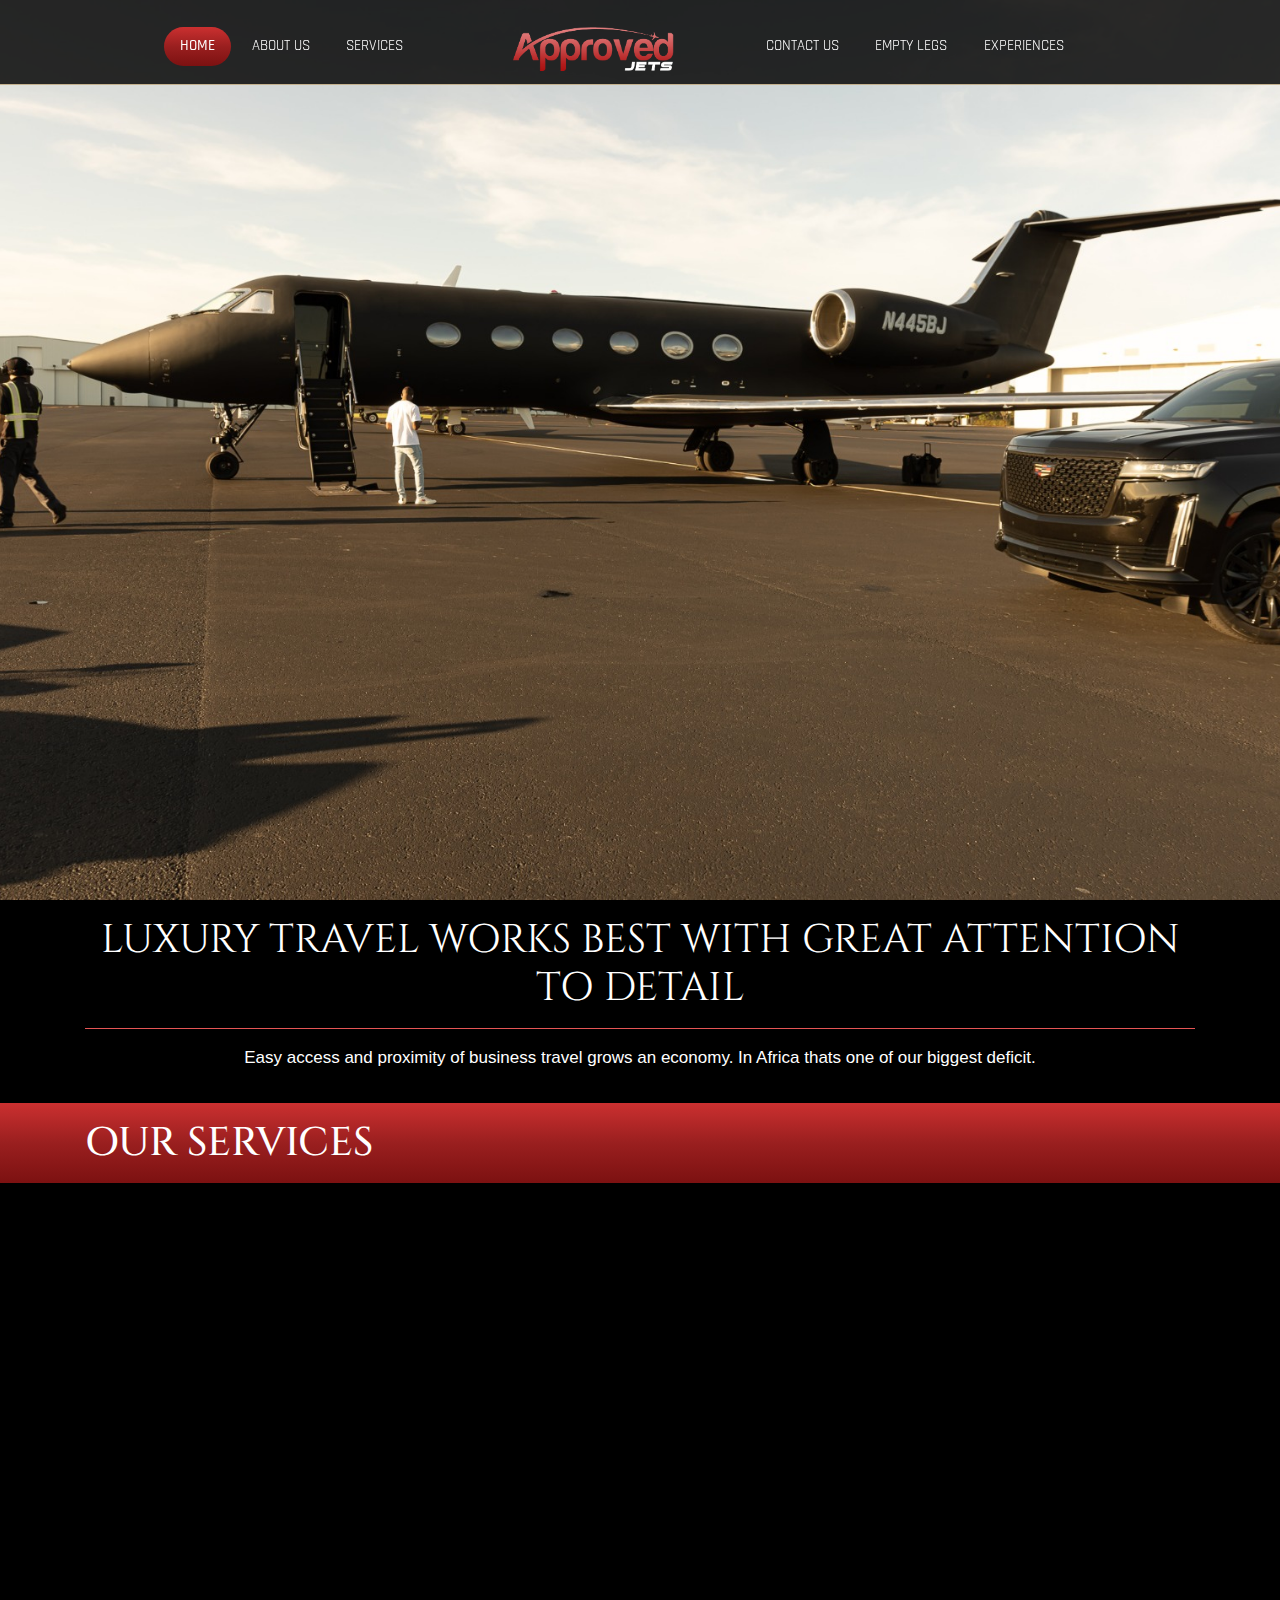
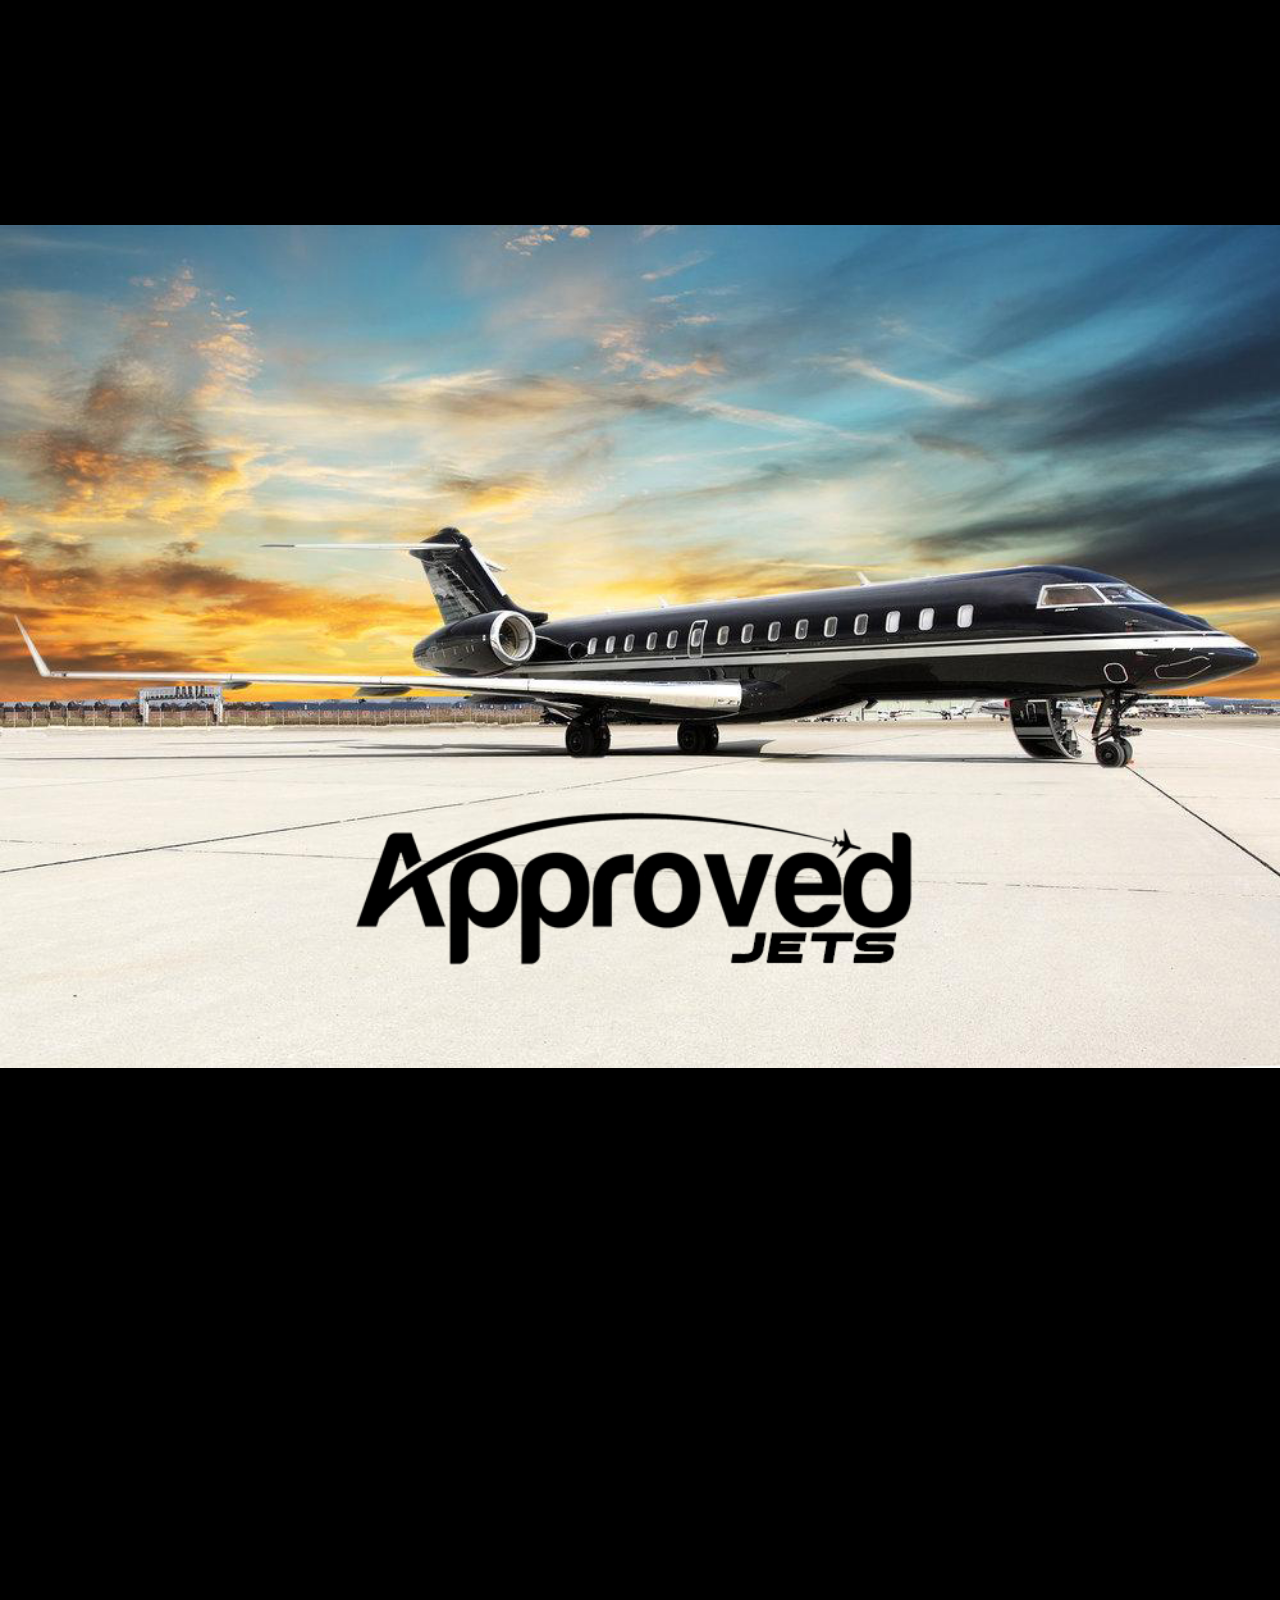
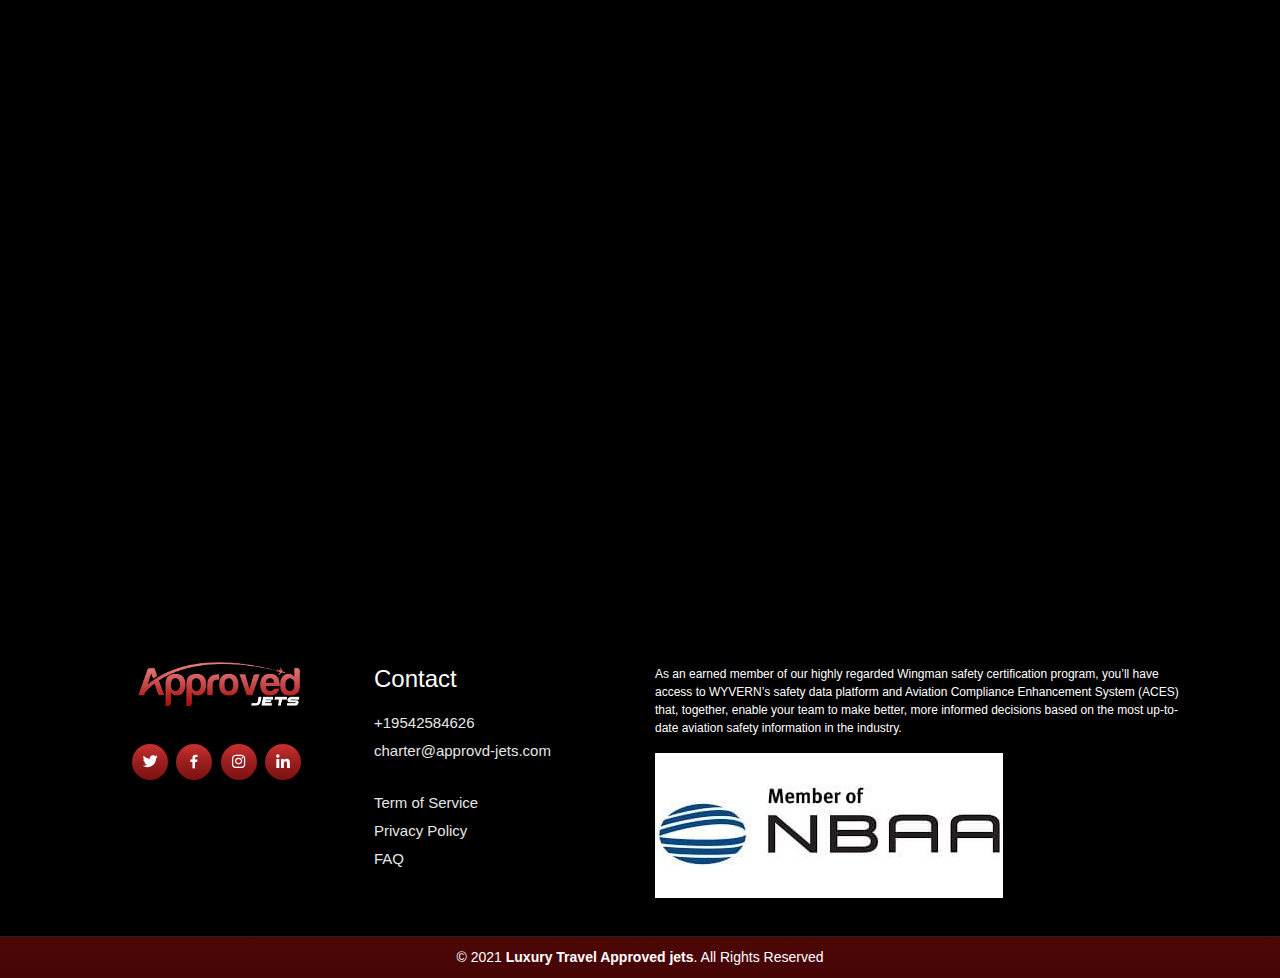
<file: index.html>
<!doctype html>
<html lang="en">
  <head>
    <!-- Required meta tags -->
    <meta charset="utf-8">
    <meta name="viewport" content="width=device-width, initial-scale=1, shrink-to-fit=no">

    
		<!-- Description, Keywords and Author -->
		<meta name="description" content=" Experience African Luxury Travel Approved Jets. Easy access and proximity of business travel grows an economy">
		<meta name="keywords" content="private jets, charter flight, jets, airline tickets, plane tickets, travel package,yatcht, yacht reservation, hotel reservation, travel Packages ">
		<meta name="author" content="Approved Jets">
    
    <link href="https://fonts.googleapis.com/css2?family=Rajdhani:wght@300;400;500;600;700&display=swap" rel="stylesheet">
    <link href="https://fonts.googleapis.com/css2?family=Cinzel:wght@400;500;600;700&display=swap" rel="stylesheet">

    <link rel="stylesheet" href="fonts/icomoon/style.css">

    <link rel="stylesheet" href="css/owl.carousel.min.css">
    <link href="css/swiper/swiper-bundle.min.css" rel="stylesheet">

    <!-- Bootstrap CSS -->
    <link rel="stylesheet" href="css/bootstrap.min.css">
    
    <!-- Style -->
    <link rel="stylesheet" href="css/style.css">
    <link href="css/boxicons/css/boxicons.min.css" rel="stylesheet">
     <link href="css/bootstrap-icons/bootstrap-icons.css" rel="stylesheet">
     <link href="css/boxicons/css/boxicons.min.css" rel="stylesheet">
    <link href="css/aos/aos.css" rel="stylesheet">

    <!-- Autocomplete Helper -->
    <!-- <link href="https://cdn.jsdelivr.net/npm/bootstrap@5.0.0-beta1/dist/css/bootstrap.min.css" rel="stylesheet" > -->
    


    <title>Approved Jets | A world of Convenience and Luxury.</title>
    <link rel="shortcut icon" type="image/png" href="images/plane.png"/>
  </head>
  <body id="mainer">


    <div class="site-mobile-menu site-navbar-target">
        <div class="site-mobile-menu-header">
          <div class="site-mobile-menu-close mt-3">
            <span class="icon-close2 js-menu-toggle"></span>
          </div>
        </div>
        <div class="site-mobile-menu-body"></div>
      </div>



  
    

    <div class="hero hero2" style="background-image: url('images/about-x.jpeg'); ">
      

      

    
      <header id="header" class="site-navbar site-navbar-target pt-0" role="banner">
        
        <div class="container">
          <div class="row align-items-center position-relative">

            <div class="col-lg-4">
              <nav class="site-navigation text-right ml-auto navbar" role="navigation">
                <ul class="site-menu main-menu js-clone-nav ml-auto d-none d-lg-block">
                  <li class="active"><a href="index.html" class="nav-link">Home</a></li>
                  <li><a href="about-us.html" class="nav-link">About Us</a></li>
                  <li class="dropdown"><a href="services.html" class="nav-link"><span>Services</span></a>
                    <!-- <ul>
                        <li><a href="services.html">Tickets</a></li>
                        <li><a href="services.html">Yatch</a></li>
                        <li><a href="services.html">Hotels Reservation</a></li>
                        <li><a href="services.html">Travel Packages</a></li>
                      </ul> -->
                  </li>
                </ul>
              </nav>
            </div>
            <div class="col-lg-3 text-center">
              <div class="logo">
                <!-- <a href="index.html">Approved Jets</a> -->
                <img src="images/logo-ori.png" alt="" class="img-fluid">
              </div>


              <div class="ml-auto toggle-button d-inline-block d-lg-none">
                  <a href="#" class="site-menu-toggle py-5 js-menu-toggle text-black">
                    <span class="icon-menu h3 text-black"></span>
                </a>
              </div>
            </div>
            <div class="col-lg-5">
              <nav class="site-navigation text-left mr-auto" role="navigation">
                <ul class="site-menu main-menu js-clone-nav ml-auto d-none d-lg-block">
                  <li><a href="contact.html" class="nav-link xr">Contact Us</a></li>
                  <li><a href="empty-legs.html" class="nav-link xr">Empty Legs</a></li>
                  <li><a href="experiences.html" class="nav-link">Experiences</a></li>
                </ul>
              </nav>
            </div>
            

          </div>
        </div>
      </header> 

      <!-- <div>
        <video id="vid" autoplay loop muted playsinline src="images/Plane.mp4"></video>
      </div> -->

     






    </div> 
    <!-- Clsoing Tag for Hero -->


    <!-- BOOKING FORM - avinode -->

    <div id="pusher">
        <div class="webapp" id="avinodeApp"></div>

      <div class="container  welcome-ad text-center py-3">
        <h1 class="cinzel">LUXURY TRAVEL WORKS BEST WITH GREAT ATTENTION TO DETAIL</h1>
        <hr>
        <p class="lead">Easy access and proximity of business travel  grows an economy. In Africa thats one of our biggest deficit.</p>

       
      </div>


      <!-- SERVICES HEADER -->

      <div class="intro-head">
        <div class="container">
            <h2 class="py-3 cinzel">Our Services</h2>
        </div>
        
      </div>

    </div>
   

      <!-- SERVICES -->
      <div class="service">
        <div class="container">
            <div class="row p-2">
                <div class="col-6 col-md-3"  data-aos="fade-right" data-aos-delay="300">
                    <div class="service-item">
                        <img src="images/ticket.png" alt="Icon">
                        <h3 class="oxy">Tickets</h3>
                        <p>
                            Experience the best flight deal with Approved Jets.
                            Offering airline tickets at the best rates. 
                            Secure your seats with us today and enjoy a comfortable trip to your desired destination
                        </p>
                        <!-- <a href="" class="btn btn-warning">Read More</a> -->
                    </div>
                </div>
                <div class="col-6 col-md-3"  data-aos="fade-right" data-aos-delay="300">
                    <div class="service-item">
                        <img src="images/yacht.png" class="yachty" alt="Icon">
                        <h3 class="oxy">Yacht</h3>
                        <p>
                            Explore the beauty of the ocean with the best charter experience from Approved Jets.
                            Surf with complete freedom to thousands of destinations across the globe
                        </p>
                    <!-- <a href="" class="btn btn-warning">Read More</a> -->
                    </div>
                </div>
                <div class="col-6 col-md-3" data-aos="fade-left" data-aos-delay="300">
                    <div class="service-item">
                        <img src="images/hotel.png" alt="Icon">
                        <h3 class="oxy">Hotels</h3>
                        <p>
                            Find luxurious accommodation, make reservations, check out and explore amazing cultures around the world. We care a lot about your trip experiences and with the best customer care. We've always got you
                        </p>
                    <!-- <a href="" class="btn btn-warning">Read More</a> -->
                    </div>
                </div>
                <div class="col-6 col-md-3" data-aos="fade-left" data-aos-delay="300">
                  <div class="service-item">
                      <img src="images/package.png" alt="Icon">
                      <h3 class="oxy">Packages</h3>
                      <p>
                        Design your own package to suit your travel experience. Make reservations and find the best flight deals to fit your budget. Explore with us today
                      </p>
                  <!-- <a href="" class="btn btn-warning ">Read More</a> -->
                  </div>
              </div>
               
            </div>

            <div class="container" data-aos="fade-up">
               <h3 class="cinzel text-center satisfy pt-2">Satisfaction Guaranteed</h3>
            <p class="lead text-center">While working with us, we want you to be completely happy with the experience. If you have questions about us, our services,
              get in touch! We hope you continue to book with us for many years to come. </p>
            </div>
           


        </div>  <!-- Container End -->
    </div>    <!-- Service End -->
    

    <!-- WALLPAPER -->
    <div class="wallpaper">
        <img src="images/big_qq.jpg" class=" w-100" alt="..." >
    </div>

    <!-- SERVICES HEADER -->

    <div class="intro-head mb-5" data-aos="fade-up">
      <div class="container">
          <h3 class="py-3 cinzel">APPROVED JETS LUXURY A TO BE IN THE BEST FEELING AT HAND</h3>
      </div>
    
    </div>
    

    <!-- BACKGROUND APPROVED -->

    <div class="container comp-background"  data-aos="fade-up">
      <div class="row">
        <div class="col-md-6">

            <h3 class="cinzel">Expertise of the "A" team</h3>

            <p class="lead">Our Pride and Joy on our services is that all of our
              Pan African people can also feel experience of getting
              to a meeting with the luxury and comfort other people
              in the western world feel.
              <br> <br>
              A world of convenience and luxury.<br>
              At Approved Jets, we take great pride and joy in offering
              an forgettable luxurious experience while traveling across
              our global network.
              Our team has combined experience of over 20 years in providing privates
              flights throughout the United States, Europe, Asia,
              South America and the United Arab of Emirates.
            </p>
        </div>

        <div class="col-md-6 pb-3">
            <img src="images/img-jets-views/ap-12.jpg" class=" w-100" alt="..." style="border-radius: 80px;">
        </div>
        
      </div>   <!-- Row End -->

      <p class="lead">APPROVED JETS is based in Accra, Ghana and we will soon expand our operations in: Lagos (Nigeria), Cape Town (South Africa),
          Luanda (Angola), Dakar (Senegal), Kinshasa (D.R.C), and Nairobi (Kenya).  We will start operations in mid-December with our first
          charter flights between the USA, Accra, London and Lagos. </p>
      
    </div>  <!-- Container End -->
      

      <!-- TESTIMONIALS -->
        <!-- <div class="container-fluid mt-5 sky">
            <h2 class="cinzel text-center pt-2">Testimonials</h2>
            <p class="lead text-center">At APJ we take client confidentiality with utmost privacy.<br>
                We have to keep the testimonial private  </p>

        </div> -->
       <!-- TESTIMONIALS END -->


        <!-- QUALITIES -->
        
        <div class="container-fluid qualities"  data-aos="fade-up">
          <div class="row">
            <div class="col-md-6 px-0">
                <img src="images/img-jets-views/ap-19.jpg" class=" w-100" alt="...">
            </div>

            <div class="col-md-6 px-5">
              <div class="qualities">
                <h3 class="cinzel pt-5">Share travel opportunities</h3>
                <p class="lead">Our Pride and Joy on our services is that all of our
                    Pan African <br>people can also feel experience of getting
                    to a meeting with the <br> luxury and comfort other people
                    in the western world feel .
                  </p>
              </div>


              <div class="qualities ">
                  <h3 class="cinzel pt-5">The African Continent
                      and its appetite</h3>

                  <p class="lead">A trans-Atlantic luxury private flight  opens doors to
                      a lot of businessmen , financial institutions and sports
                      organisations world wide .
                      
                      Price Guarantee is always going to be a questions ..
                      feel free to stop in for quotes bearing in mind  your
                      safety is our primary concern . We will always put the
                      best pricing on bookings we can provide 
                    </p>
                </div>

            </div>
          </div>   <!-- Row End -->
         
          <hr>
          <h4 class="cinzel text-center mt-4">CABINS SHOULD ALWAYS LOOK AND FEEL LIKE YOUR OFFICE AND HOME AT THE SAME TIME </h4>
          
  
        </div>

      


           <!-----------------  MAILING LIST ---------------------------->
        <!-- <div class="container-fluid mt-5 sky mailing">
          <h2 class="cinzel text-center pt-2">JOIN OUR MAILING LIST</h2>

          <div class=" d-flex justify-content-center">
            <div class="col-lg-4 col-md-6 footer-newsletter">
           
              <form action="" method="post">
                <input type="email" name="email"><input type="submit" value="Subscribe">
              </form>
  
            </div>
          </div> -->
          

          

      </div>
     <!-- MAILING LIST END -->


        <!-- ======= Footer ======= -->
  <footer id="footer">
    <div class="footer-top">
      <div class="container">
        <div class="row p-2">

          <div class="col-lg-3 col-md-6">
            <div class="footer-info">
                <a href="index.html"><img src="images/logo-ori.png" alt="" class="img-fluid" ></a>
             
                <!-- <p class="lead"> 
                <br><br>
                <strong>Phone:</strong> +233 24 231 4521<br>
                <strong>Email:</strong> info@example.com<br>
              </p> -->
              <div class="social-links mt-3 text-center">
                <a target=”_blank” href="https://twitter.com/PJkevApproved?ref_src=twsrc%5Egoogle%7Ctwcamp%5Eserp%7Ctwgr%5Eauthor" class="twitter"><i class="bx bxl-twitter"></i></a>
                <a target=”_blank” href="https://www.facebook.com/pjkevapproved/" class="facebook"><i class="bx bxl-facebook"></i></a>
                <a target=”_blank” href="https://instagram.com/approvedjets?utm_medium=copy_link" class="instagram"><i class="bx bxl-instagram"></i></a>
                <a target=”_blank” href="https://www.linkedin.com/in/kelvinmensah" class="linkedin"><i class="bx bxl-linkedin"></i></a>
              </div>
            </div>
          </div>

          <div class="col-lg-3 col-md-6 footer-links">
            <h4>Contact</h4>
            <ul>
              <li> <a >+19542584626</a></li>
              <li> <a>charter@approvd-jets.com</a></li>

                <br>

              <li><a href="#">Term of Service</a></li>
              <li><a href="#">Privacy Policy</a></li>
              <li><a href="#">FAQ</a></li>
            </ul>
          </div>

         
        

           <div id="nbaa" class="col-lg-6 col-md-6 footer-links ">
               <p>As an earned member of our highly regarded Wingman safety certification program, you’ll have access to WYVERN’s safety data platform and Aviation Compliance Enhancement System (ACES) that, together, enable your team to make better, more informed decisions based on the most up-to-date aviation safety information in the industry.</p>
            <img src="images/nbaa.jpg" alt="" class="img-fluid">

          </div>

        

        </div>
      </div>
    </div>

    <div class="container">
      <div class="copyright">
        &copy; 2021 <strong><span>Luxury Travel Approved jets</span></strong>. All Rights Reserved
      </div>
    </div>
  </footer><!-- End Footer -->








  
  <!-- Approved JS -->

     <!-- Avinode Script Link -->
     <script src="https://apps.avinode.com/webapp/rest/bootstrap?Avinode-WEB-APP=eyJraWQiOiIxNkVBQkQ5RS1BRjYyLTQ4NTEtODk5Qi1BM0UwMThGRjYxNDciLCJ0eXAiOiJKV1QiLCJhbGciOiJSUzUxMiJ9.[base64].[base64]" async>
     </script>


     

    <!-- Start of approved-jetshelp Zendesk Widget script -->
      <script id="ze-snippet" src="https://static.zdassets.com/ekr/snippet.js?key=755625b6-4405-45c8-91dc-7ea7e8965d05"> </script>
    <!-- End of approved-jetshelp Zendesk Widget script -->

    <script src="css/aos/aos.js"></script>
    <script src="js/jquery-3.3.1.min.js"></script>
    <script src="js/popper.min.js"></script>
    <script src="js/bootstrap.min.js"></script>
    <script src="js/jquery.sticky.js"></script>
    <script src="css/swiper/swiper-bundle.min.js"></script>
    <script src="js/main.js"></script>
    <script src="https://cdn.jsdelivr.net/npm/bootstrap@5.0.0-beta1/dist/js/bootstrap.bundle.min.js"></script>

     

  </body>
</html>
</file>
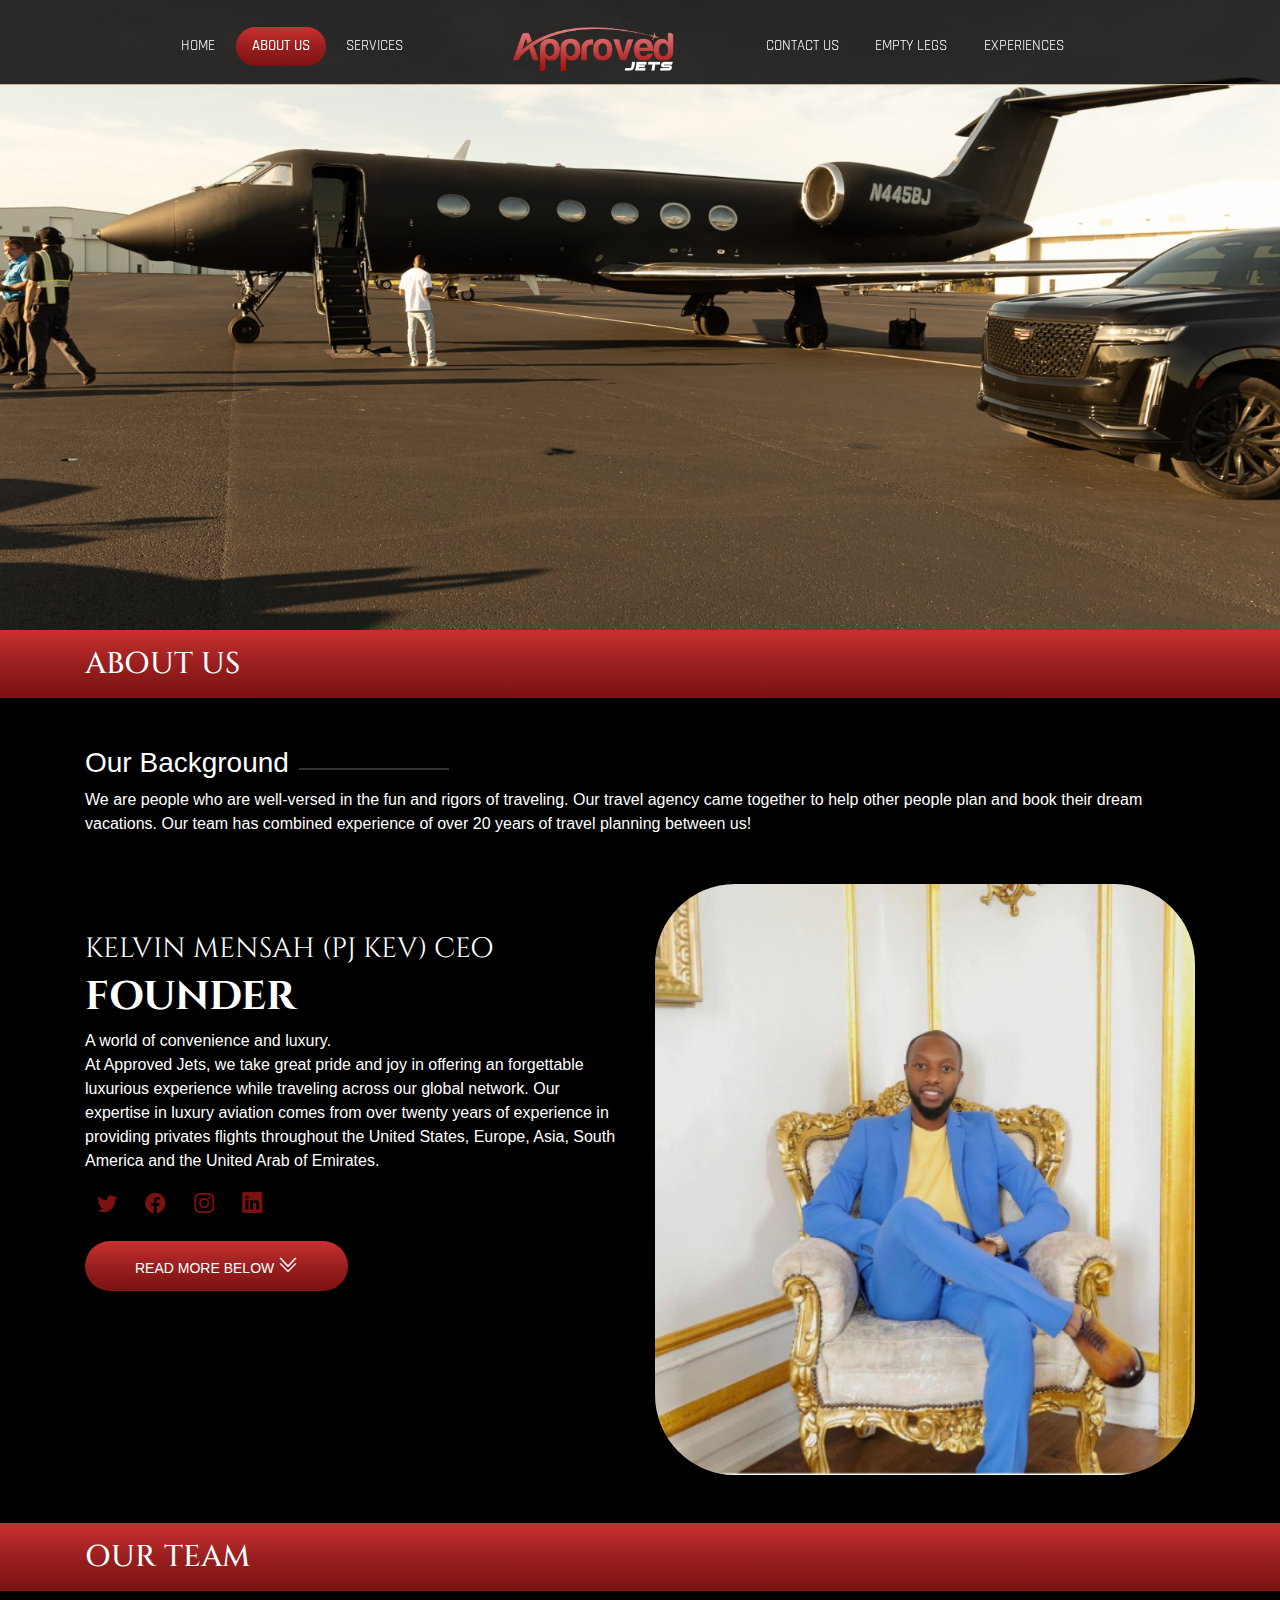
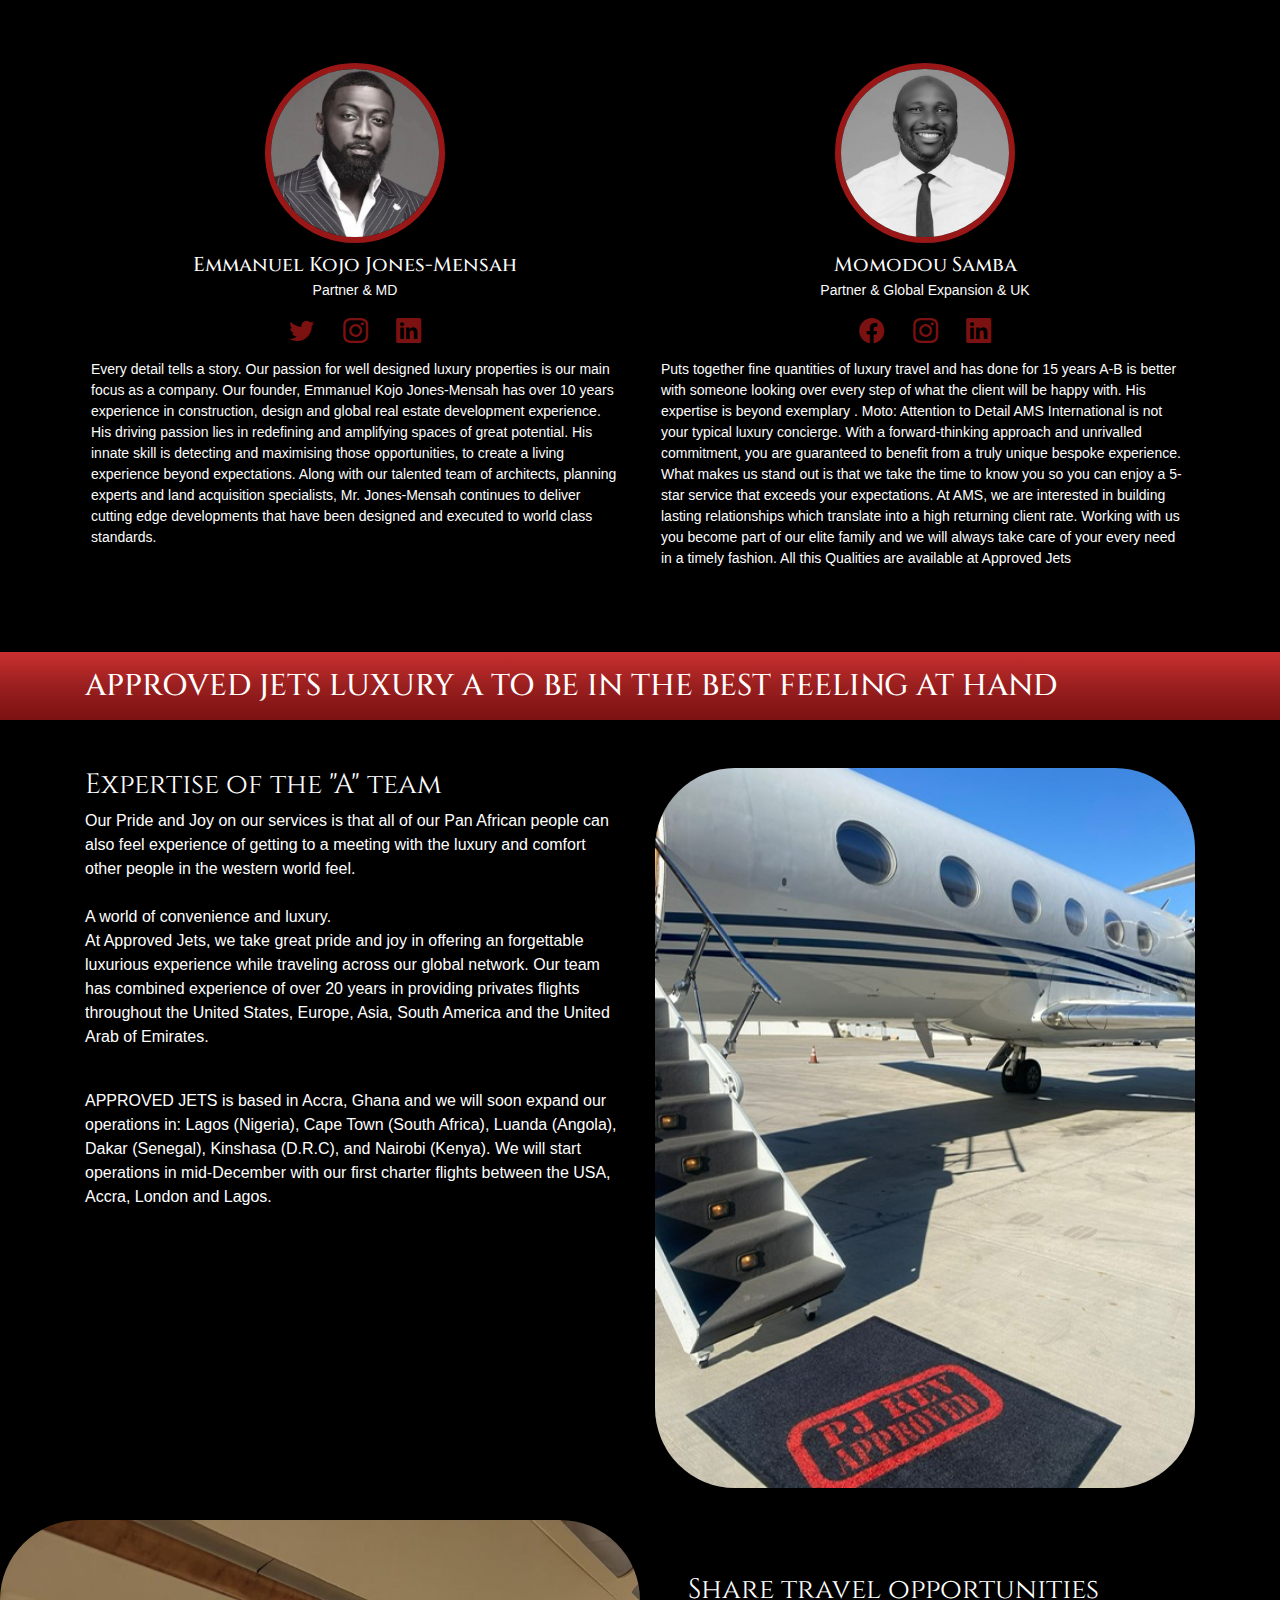
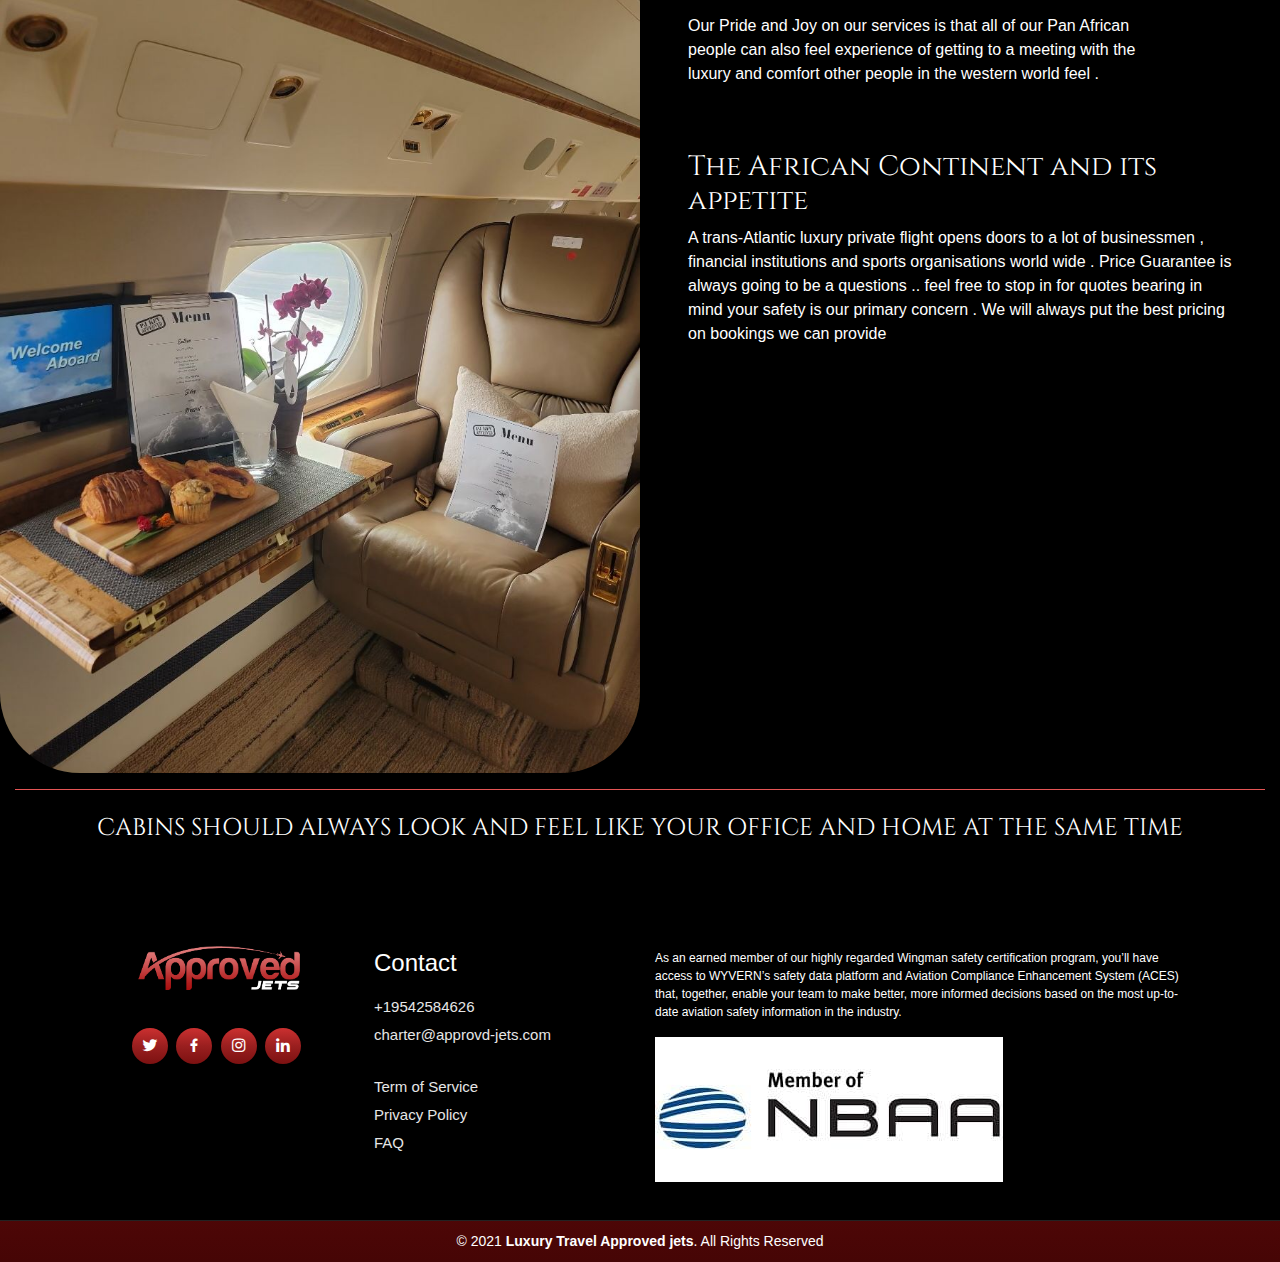
<file: about-us.html>
<!doctype html>
<html lang="en">
  <head>
    <!-- Required meta tags -->
    <meta charset="utf-8">
    <meta name="viewport" content="width=device-width, initial-scale=1, shrink-to-fit=no">

    <!-- Description, Keywords and Author -->
		<meta name="description" content=" Experience African Luxury Travel Approved Jets. Easy access and proximity of business travel grows an economy">
		<meta name="keywords" content="private jets, charter flight, jets, airline tickets, plane tickets, travel package,yatcht, yacht reservation, hotel reservation, travel Packages ">
		<meta name="author" content="Approved Jets">
    
    <link href="https://fonts.googleapis.com/css2?family=Rajdhani:wght@300;400;500;600;700&display=swap" rel="stylesheet">
    <link href="https://fonts.googleapis.com/css2?family=Cinzel:wght@400;500;600;700&display=swap" rel="stylesheet">

   
    <link rel="stylesheet" href="fonts/icomoon/style.css">

    <link rel="stylesheet" href="css/owl.carousel.min.css">
    <link href="css/swiper/swiper-bundle.min.css" rel="stylesheet">

    <!-- Bootstrap CSS -->
    <link rel="stylesheet" href="css/bootstrap.min.css">
    
    <!-- Style -->
    <link rel="stylesheet" href="css/style.css">
    <link rel="stylesheet" href="scss/style.scss">

    <link href="css/boxicons/css/boxicons.min.css" rel="stylesheet">
     <link href="css/bootstrap-icons/bootstrap-icons.css" rel="stylesheet">
     <link href="css/boxicons/css/boxicons.min.css" rel="stylesheet">
    <link href="css/aos/aos.css" rel="stylesheet">


    <title>Approved Jets</title>
    <link rel="shortcut icon" type="image/png" href="images/plane.png"/>
  </head>
  <body>


    <div class="site-mobile-menu site-navbar-target">
        <div class="site-mobile-menu-header">
          <div class="site-mobile-menu-close mt-3">
            <span class="icon-close2 js-menu-toggle"></span>
          </div>
        </div>
        <div class="site-mobile-menu-body"></div>
      </div>



  
    

    <div class="hero_2" style="background-image: url('images/about-x.jpeg'); ">
    
      <!-- <video autoplay loop muted playsinline src="images/banner.mp4"></video> -->
      <header id="header" class="site-navbar site-navbar-target pt-0" role="banner">
        
        <div class="container">
          <div class="row align-items-center position-relative">

            <div class="col-lg-4">
              <nav class="site-navigation text-right ml-auto navbar" role="navigation">
                <ul class="site-menu main-menu js-clone-nav ml-auto d-none d-lg-block">
                  <li><a href="index.html" class="nav-link">Home</a></li>
                  <li class="active"><a href="about-us.html" class="nav-link">About Us</a></li>
                  <li class="dropdown"><a href="services.html" class="nav-link"><span>Services</span></a>
                    <!-- <ul>
                        <li><a href="services.html">Tickets</a></li>
                        <li><a href="services.html">Yatch</a></li>
                        <li><a href="services.html">Hotels Reservation</a></li>
                        <li><a href="services.html">Travel Packages</a></li>
                      </ul> -->
                  </li>
                </ul>
              </nav>
            </div>
            <div class="col-lg-3 text-center">
              <div class="logo">
                <!-- <a href="index.html">Approved Jets</a> -->
                <img src="images/logo-ori.png" alt="" class="img-fluid">
              </div>


              <div class="ml-auto toggle-button d-inline-block d-lg-none">
                  <a href="#" class="site-menu-toggle py-5 js-menu-toggle text-black">
                    <span class="icon-menu h3 text-black"></span>
                </a>
              </div>
            </div>
            <div class="col-lg-5">
              <nav class="site-navigation text-left mr-auto" role="navigation">
                <ul class="site-menu main-menu js-clone-nav ml-auto d-none d-lg-block">
                  <li><a href="contact.html" class="nav-link xr">Contact Us</a></li>
                  <li><a href="empty-legs.html" class="nav-link xr">Empty Legs</a></li>
                  <li><a href="experiences.html" class="nav-link">Experiences</a></li>
                </ul>
              </nav>
            </div>
            

          </div>
        </div>
      </header> 


    </div>



     <!-- COMPANY BACKGROUND -->

     <div class="intro-head mb-5">
        <div class="container">
            <h3 class="py-3 cinzel">ABOUT US</h3>
        </div>
      
      </div>

      <div class="c_background container mb-5">

        <h3 id="heading">Our Background</h3>
          <p class="lead">We are people who are well-versed in the fun and rigors of traveling. Our travel agency came together to help other people plan and book their dream vacations. Our team has combined experience of over 20 years of travel planning between us!</p>


            <div class="row mt-5">
              <div class="col-md-6 my-5">
      
                  <h3 class="cinzel">KELVIN MENSAH (PJ KEV) CEO</h3>
                  <h1 class="cinzel leader">FOUNDER</h1>
                  
                  <p class="lead">
                    A world of convenience and luxury.<br>
                    At Approved Jets, we take great pride and joy in offering
                    an forgettable luxurious experience while traveling across
                    our global network. Our expertise in luxury aviation comes
                    from over twenty years of experience in providing privates
                    flights throughout the United States, Europe, Asia,
                    South America and the United Arab of Emirates.
                  </p>
                  
                  <div class="social-links my-2">
                    <a target=”_blank” href="https://twitter.com/PJkevApproved?ref_src=twsrc%5Egoogle%7Ctwcamp%5Eserp%7Ctwgr%5Eauthor" class="twitter"><i class="bi bi-twitter"></i></a>
                    <a target=”_blank” href="https://www.facebook.com/pjkevapproved/" class="facebook"><i class="bi bi-facebook"></i></a>
                    <a target=”_blank” href="https://www.instagram.com/pjkev/?hl=en" class="instagram"><i class="bi bi-instagram"></i></a>
                    <a target=”_blank” href="https://www.linkedin.com/in/kelvinmensah" class="linkedin"><i class="bi bi-linkedin"></i></i></a>
                  </div>

                  <a id="extra-kev" class="btn btn-danger btn-lg order-2 order-lg-1" >Read more below <i class="bi bi-chevron-double-down"></i></a>



              </div>
      
              <div class="col-md-6  pj_kev order-1 order-lg-2">
                  <img src="images/pj_kev.png" class=" w-100" alt="..." style="border-radius: 80px;">
              </div>
              
            </div>   <!-- Row End -->
      </div>  <!-- Container End -->


      
      <!-- <<<<<<<<<<<<<<<<<<<<<<<<<<<<<<  MORE ABOUT PJ KEV >>>>>>>>>>>>>>>>>>>>>>>>  -->
      
    <!-- ======= Portfolio Section ======= -->
    <section id="portfolio" class="portfolio">
      <div class="container" data-aos="fade-up">

        <div class="section-title">
          <h2 class="cinzel">More about PJ Kev</h2>
          <p>Approved Jets</p>
        </div>

        <div class="row">

          <div class="col-lg-3 col-md-4">
          <a target=”_blank” href="https://yen.com.gh/146181-kelvin-mensah-meet-ghanaian-private-jet-broker-entrepreneur-defining-luxury-travel-services.html"> 

            <div class="member" data-aos="zoom-in" data-aos-delay="100">
              <img src="images/pj-1.jpg" class="img-fluid" alt="">
              <div class="member-info">
                <div class="member-info-content">
                  <span>Kelvin Mensah: Meet the Ghanaian private jet broker and entrepreneur defining luxury travel services</span>
                  <h5>Yen.com.gh</h5>
                </div>
              
              </div>
            </div>
          </a>
          </div>

          <div class="col-lg-3 col-md-4">
            <a target=”_blank” href="https://www.dailymail.co.uk/sport/football/article-4591210/Neymar-heads-Las-Vegas-private-jet.html">
            <div class="member" data-aos="zoom-in" data-aos-delay="200">
              <img src="images/pj-2.jpg" class="img-fluid" alt="">
              <div class="member-info">
                <div class="member-info-content">
                  <span>Neymar heads to Sin City in a private jet as he continues US summer break.......</span>
                  <h5>Mail Online</h5>
                </div>
              </div>
            </div>
          </a>
          </div>

          <div class="col-lg-3 col-md-4">
              <a target=”_blank” href="https://www.revolt.tv/2020/4/13/21219364/pf-kev-luxury-travel-interview-video
              ">
              <div class="member" data-aos="zoom-in" data-aos-delay="200">
                <img src="images/pj-3.jpg" class="img-fluid" alt="">
                <div class="member-info">
                  <div class="member-info-content">
                    <span>PJ Kev talks carving a lane in luxury travel | ‘No Sleeping In The Trophy Room’</span>
                    <h5>REVOLT</h5>
                  </div>
                </div>
              </div>
            </a>
            </div>

            <div class="col-lg-3 col-md-4">
                <a target=”_blank” href="(https://www.blackenterprise.com/private-jet-broker-kelvin-mensah-is-soaring-to-new-heights-amid-covid-19/) ">
                <div class="member" data-aos="zoom-in" data-aos-delay="200">
                  <img src="images/pj-4.jpg" class="img-fluid" alt="">
                  <div class="member-info">
                    <div class="member-info-content">
                      <span>Private Jet Broker Kelvin Mensah Is Soaring To New Heights Amid COVID-19 </span>
                      <h5>Black Enterprise </h5>
                    </div>
                  </div>
                </div>
              </a>
              </div>

              <div class="col-lg-3 col-md-4">
                  <a target=”_blank” href=" (https://travelnoire.com/pj-kev-making-waves-travel-industry)
                  ">
                  <div class="member" data-aos="zoom-in" data-aos-delay="200">
                    <img src="images/pj-3.jpg" class="img-fluid" alt="">
                    <div class="member-info">
                      <div class="member-info-content">
                        <span>Been Around The World: Here's How Luxury Lifestyle Specialist "PJ Kev" Is Making Waves In The Travel Industry</span>
                        <h5>Travel Noire</h5>
                      </div>
                    </div>
                  </div>
                </a>
                </div>

                <div class="col-lg-3 col-md-4">
                    <a target=”_blank” href=" (https://www.businessinsider.com/presenting-how-private-jet-broker-built-career-celebrity-clients-2021-1)
                    ">
                    <div class="member" data-aos="zoom-in" data-aos-delay="200">
                      <img src="images/pj-3.jpg" class="img-fluid" alt="">
                      <div class="member-info">
                        <div class="member-info-content">
                          <span>Inside the career rise of a 29-year-old private jet broker who manages celebrity clients like Kardashians </span>
                          <h5>Business Insider </h5>
                        </div>
                      </div>
                    </div>
                  </a>
                  </div>

          

        
              
              </div>
            </div>
          </div>

        </div>

      </div>
    </section><!-- End Portfolio Section -->







        <!-- <<<<<<<<<<<<<<<<<<<<<<<<<<<<<<<<<< Our Team Section >>>>>>>>>>>>>>>>>>>>>>>>>>>>>>>>>>>>>>>> -->

        <div class="team pb-3" id="team">


            <div class="intro-head my-5">
                <div class="container">
                    <h3 class="py-3 cinzel">OUR TEAM</h3>
                </div>
              
              </div>
  

              <div class="team-section container pb-4">
                <div class="row">
                  <div class="col-lg-6 col-md-6">
                      <div class="team-item py-4">
                          <img src="images/team/team_1.png" class="team-img" alt="">
                          <h3>Emmanuel Kojo Jones-Mensah</h3>
                          <h4>Partner &amp; MD</h4>

                          <div class="social-links my-2">
                            <a target=”_blank” href="https://twitter.com/kojojonesmensah?lang=en" class="twitter"><i class="bi bi-twitter"></i></a>
                            <a target=”_blank” href="https://www.instagram.com/kojojones/" class="instagram"><i class="bi bi-instagram"></i></a>
                            <a target=”_blank” href="https://www.linkedin.com/in/emmanuel-kojo-jones-mensah-5bba3474/" class="linkedin"><i class="bi bi-linkedin"></i></i></a>
                          </div>

                          <p class="p-1">Every detail tells a story. Our passion for well designed luxury properties is our main focus as a company. Our founder, Emmanuel Kojo Jones-Mensah has over 10 years experience in construction, design and global real estate development experience.

                            His driving passion lies in redefining and amplifying spaces of great potential. His innate skill is detecting and maximising those opportunities, to create a living experience beyond expectations.
                            
                            Along with our talented team of architects, planning experts and land acquisition specialists, Mr. Jones-Mensah continues to deliver cutting edge developments that have been designed and executed to world class standards.</p>

                            
                              
                  </div>
                </div>

               

               <div class="col-lg-6 col-md-6">
                      <div class="team-item py-4">
                          <img src="images/team/team_3.png" class="team-img" alt="">
                          <h3>Momodou Samba 
                            </h3>
                          <h4>Partner &amp; Global Expansion & UK</h4>

                          <div class="social-links my-2">
                            <a target=”_blank” href="https://web.facebook.com/momodou.samba" class="facebook"><i class="bi bi-facebook"></i></a>
                            <a target=”_blank” href="#" class="instagram"><i class="bi bi-instagram"></i></a>
                            <a target=”_blank” href="https://www.linkedin.com/in/momodou-samba-84671322/" class="linkedin"><i class="bi bi-linkedin"></i></i></a>
                          </div>

                          <p class="p-1">Puts together fine quantities of luxury travel and has done for 15 years A-B is better with someone looking over every step of what the client will be happy with. His expertise is beyond exemplary .

                            Moto:  Attention to Detail 

                            AMS International is not your typical luxury concierge. With a forward-thinking approach and unrivalled commitment, you are guaranteed to benefit from a truly unique bespoke experience. What makes us stand out is that we take the time to know you so you can enjoy a 5-star service that exceeds your expectations. At AMS, we are interested in building lasting relationships which translate into a high returning client rate. Working with us you become part of our elite family and we will always take care of your every need in a timely fashion.

                            All this Qualities are available at Approved Jets  </p>
                  </div>
                </div>
              </div>

        </div>
        </div>
        
        
          
          <!-- <<<<<<<<<<<<<<<<<<<<<<<<<<<<<<<<<< MAJOR CLIENTS >>>>>>>>>>>>>>>>>>>>>>>>>>>>>>>>>>>>>>>> -->

    

    <!--INTRO HEADER -->

    <div class="intro-head mb-5">
      <div class="container">
          <h3 class="py-3 cinzel">APPROVED JETS LUXURY A TO BE IN THE BEST FEELING AT HAND</h3>
      </div>
    
    </div>
    

    <!-- BACKGROUND APPROVED -->

    <div class="container comp-background my-3">
      <div class="row">
        <div class="col-md-6">

            <h3 class="cinzel">Expertise of the "A" team</h3>

            <p class="lead">Our Pride and Joy on our services is that all of our
              Pan African people can also feel experience of getting
              to a meeting with the luxury and comfort other people
              in the western world feel.
              <br> <br>
             A world of convenience and luxury.<br>
              At Approved Jets, we take great pride and joy in offering
              an forgettable luxurious experience while traveling across
              our global network.
              Our team has combined experience of over 20 years in providing privates
              flights throughout the United States, Europe, Asia,
              South America and the United Arab of Emirates.
            </p>

            <br>
            <p class="lead">APPROVED JETS is based in Accra, Ghana and we will soon expand our operations in: Lagos (Nigeria), Cape Town (South Africa),
              Luanda (Angola), Dakar (Senegal), Kinshasa (D.R.C), and Nairobi (Kenya).  We will start operations in mid-December with our first
              charter flights between the USA, Accra, London and Lagos. </p>
        </div>

        <div class="col-md-6 pb-3">
            <img src="images/img-jets-views/ap-1.jpg" class=" w-100" alt="..." style="border-radius: 80px;">
        </div>
        
      </div>   <!-- Row End -->

    
      
    </div>  <!-- Container End -->
      


        <!-- QUALITIES -->
        
        <div class="container-fluid qualities">
          <div class="row">
            <div class="col-md-6 px-0">
                <img src="images/img-jets-views/ap-9.jpg" class=" w-100" alt="..." style="border-radius: 80px;">
            </div>

            <div class="col-md-6 px-5">
              <div class="qualities">
                <h3 class="cinzel pt-5">Share travel opportunities</h3>
                <p class="lead">Our Pride and Joy on our services is that all of our
                    Pan African <br>people can also feel experience of getting
                    to a meeting with the <br> luxury and comfort other people
                    in the western world feel .
                  </p>
              </div>


              <div class="qualities ">
                  <h3 class="cinzel pt-5">The African Continent
                      and its appetite</h3>

                  <p class="lead">A trans-Atlantic luxury private flight  opens doors to
                      a lot of businessmen , financial institutions and sports
                      organisations world wide .
                      
                      Price Guarantee is always going to be a questions ..
                      feel free to stop in for quotes bearing in mind  your
                      safety is our primary concern . We will always put the
                      best pricing on bookings we can provide 
                    </p>
                </div>

            </div>
          </div>   <!-- Row End -->
         
          <hr>
          <h4 class="cinzel text-center mt-4">CABINS SHOULD ALWAYS LOOK AND FEEL LIKE YOUR OFFICE AND HOME AT THE SAME TIME </h4>
          
  
        </div>

           <!-- QUALITIES END -->



        <!-- ======= Footer ======= -->
  <footer id="footer">
    <div class="footer-top">
      <div class="container">
        <div class="row p-2">

          <div class="col-lg-3 col-md-6">
            <div class="footer-info">
                <a href="index.html"><img src="images/logo-ori.png" alt="" class="img-fluid" ></a>
             
                <!-- <p class="lead"> 
                <br><br>
                <strong>Phone:</strong> +233 24 231 4521<br>
                <strong>Email:</strong> info@example.com<br>
              </p> -->
              <div class="social-links mt-3 text-center">
                <a target=”_blank” href="https://twitter.com/PJkevApproved?ref_src=twsrc%5Egoogle%7Ctwcamp%5Eserp%7Ctwgr%5Eauthor" class="twitter"><i class="bx bxl-twitter"></i></a>
                <a target=”_blank” href="https://www.facebook.com/pjkevapproved/" class="facebook"><i class="bx bxl-facebook"></i></a>
                <a target=”_blank” href="https://instagram.com/approvedjets?utm_medium=copy_link" class="instagram"><i class="bx bxl-instagram"></i></a>
                <a target=”_blank” href="https://www.linkedin.com/in/kelvinmensah" class="linkedin"><i class="bx bxl-linkedin"></i></a>
              </div>
            </div>
          </div>


          <div class="col-lg-3 col-md-6 footer-links">
              <h4>Contact</h4>
              <ul>
                <li> <a >+19542584626</a></li>
                <li> <a>charter@approvd-jets.com</a></li>
  
                  <br>
  
                <li><a href="#">Term of Service</a></li>
                <li><a href="#">Privacy Policy</a></li>
                <li><a href="#">FAQ</a></li>
              </ul>
            </div>
  
           
          
  
             <div id="nbaa" class="col-lg-6 col-md-6 footer-links ">
                 <p>As an earned member of our highly regarded Wingman safety certification program, you’ll have access to WYVERN’s safety data platform and Aviation Compliance Enhancement System (ACES) that, together, enable your team to make better, more informed decisions based on the most up-to-date aviation safety information in the industry.</p>
              <img src="images/nbaa.jpg" alt="" class="img-fluid">
  
            </div>

        

        </div>
      </div>
    </div>

    <div class="container">
      <div class="copyright">
        &copy; 2021 <strong><span>Luxury Travel Approved jets</span></strong>. All Rights Reserved 
      </div>
    </div>
  </footer><!-- End Footer -->
























  


  <script src="css/aos/aos.js"></script>
  <script src="js/jquery-3.3.1.min.js"></script>
  <script src="js/popper.min.js"></script>
  <script src="js/bootstrap.min.js"></script>
  <script src="js/jquery.sticky.js"></script>
  <script src="css/swiper/swiper-bundle.min.js"></script>
  <script src="js/main.js"></script>
  <script>
        window.addEventListener('scroll', function () {
          let header = document.querySelector('header');
          let windowPosition = window.scrollY > 0;
          header.classList.toggle('scrolling-active', windowPosition);
      })
  </script>

</body>
</html>
</file>
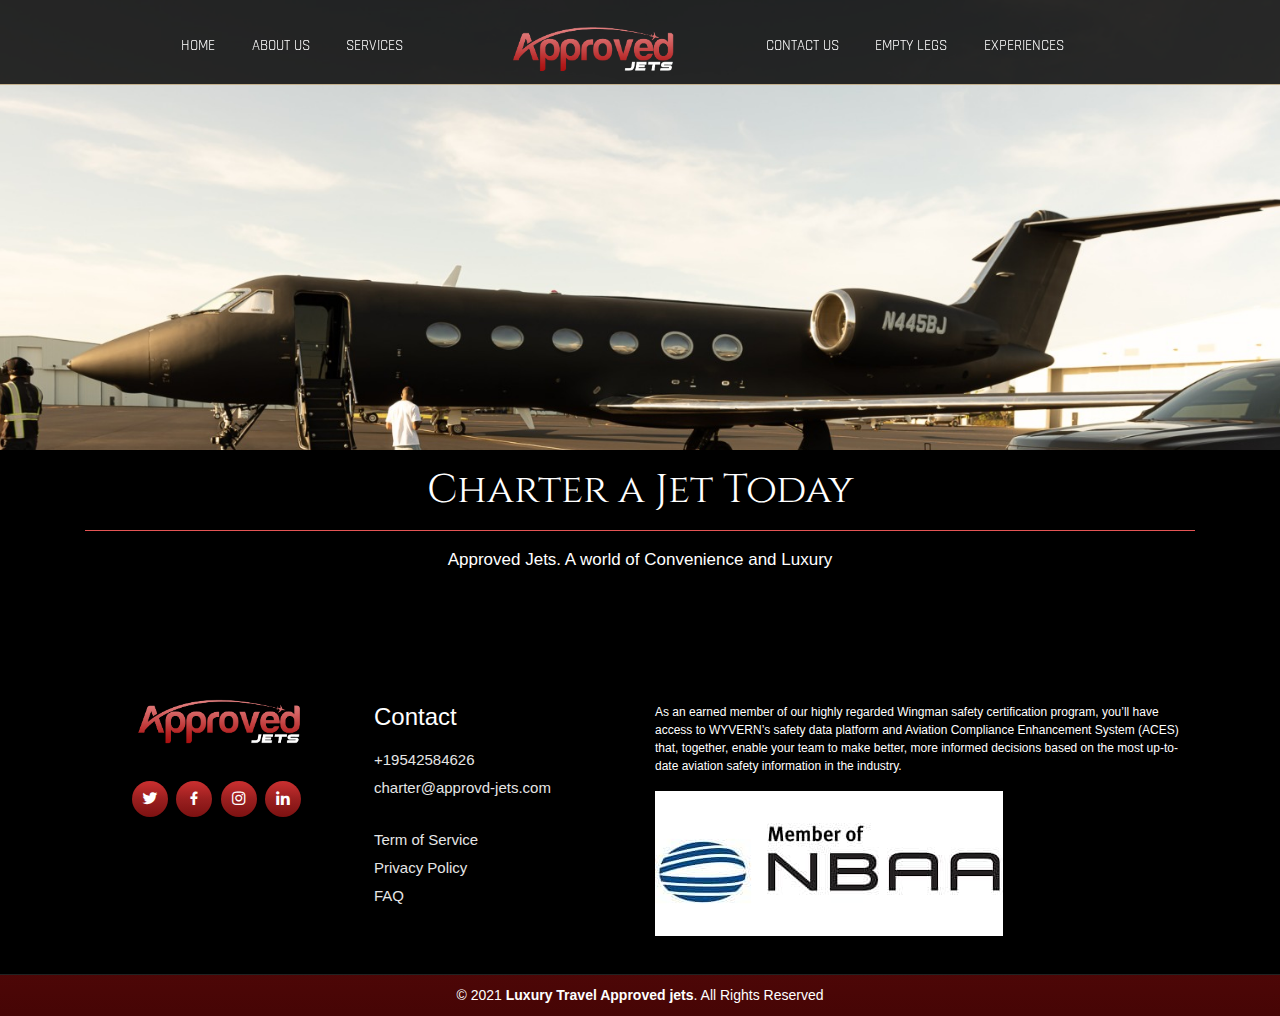
<file: bookus.html>
<!doctype html>
<html lang="en">
  <head>
    <!-- Required meta tags -->
    <meta charset="utf-8">
    <meta name="viewport" content="width=device-width, initial-scale=1, shrink-to-fit=no">

    
		<!-- Description, Keywords and Author -->
		<meta name="description" content=" Experience African Luxury Travel Approved Jets. Easy access and proximity of business travel grows an economy">
		<meta name="keywords" content="private jets, charter flight, jets, airline tickets, plane tickets, travel package,yatcht, yacht reservation, hotel reservation, travel Packages ">
		<meta name="author" content="Approved Jets">
    
    <link href="https://fonts.googleapis.com/css2?family=Rajdhani:wght@300;400;500;600;700&display=swap" rel="stylesheet">
    <link href="https://fonts.googleapis.com/css2?family=Cinzel:wght@400;500;600;700&display=swap" rel="stylesheet">

    <link rel="stylesheet" href="fonts/icomoon/style.css">

    <link rel="stylesheet" href="css/owl.carousel.min.css">
    <link href="css/swiper/swiper-bundle.min.css" rel="stylesheet">

    <!-- Bootstrap CSS -->
    <link rel="stylesheet" href="css/bootstrap.min.css">
    
    <!-- Style -->
    <link rel="stylesheet" href="css/style.css">
    <link href="css/boxicons/css/boxicons.min.css" rel="stylesheet">
     <link href="css/bootstrap-icons/bootstrap-icons.css" rel="stylesheet">
     <link href="css/boxicons/css/boxicons.min.css" rel="stylesheet">
    <link href="css/aos/aos.css" rel="stylesheet">

    <!-- Autocomplete Helper -->
    <!-- <link href="https://cdn.jsdelivr.net/npm/bootstrap@5.0.0-beta1/dist/css/bootstrap.min.css" rel="stylesheet" > -->
    


    <title>Approved Jets | A world of Convenience and Luxury.</title>
    <link rel="shortcut icon" type="image/png" href="images/plane.png"/>
  </head>
  <body id="mainer">


    <div class="site-mobile-menu site-navbar-target">
        <div class="site-mobile-menu-header">
          <div class="site-mobile-menu-close mt-3">
            <span class="icon-close2 js-menu-toggle"></span>
          </div>
        </div>
        <div class="site-mobile-menu-body"></div>
      </div>



  
    

    <div class="hero_book" style="background-image: url('images/about-x.jpeg'); ">
      

      

    
      <header id="header" class="site-navbar site-navbar-target pt-0" role="banner">
        
        <div class="container">
          <div class="row align-items-center position-relative">

            <div class="col-lg-4">
              <nav class="site-navigation text-right ml-auto navbar" role="navigation">
                <ul class="site-menu main-menu js-clone-nav ml-auto d-none d-lg-block">
                  <li><a href="index.html" class="nav-link">Home</a></li>
                  <li><a href="about-us.html" class="nav-link">About Us</a></li>
                  <li class="dropdown"><a href="services.html" class="nav-link"><span>Services</span></a>
                    <!-- <ul>
                        <li><a href="services.html">Tickets</a></li>
                        <li><a href="services.html">Yatch</a></li>
                        <li><a href="services.html">Hotels Reservation</a></li>
                        <li><a href="services.html">Travel Packages</a></li>
                      </ul> -->
                  </li>
                </ul>
              </nav>
            </div>
            <div class="col-lg-3 text-center">
              <div class="logo">
                <!-- <a href="index.html">Approved Jets</a> -->
                <img src="images/logo-ori.png" alt="" class="img-fluid">
              </div>


              <div class="ml-auto toggle-button d-inline-block d-lg-none">
                  <a href="#" class="site-menu-toggle py-5 js-menu-toggle text-black">
                    <span class="icon-menu h3 text-black"></span>
                </a>
              </div>
            </div>
            <div class="col-lg-5">
              <nav class="site-navigation text-left mr-auto" role="navigation">
                <ul class="site-menu main-menu js-clone-nav ml-auto d-none d-lg-block">
                  <li><a href="contact.html" class="nav-link xr">Contact Us</a></li>
                  <li><a href="empty-legs.html" class="nav-link xr">Empty Legs</a></li>
                  <li><a href="experiences.html" class="nav-link">Experiences</a></li>
                </ul>
              </nav>
            </div>
            

          </div>
        </div>
      </header> 


    </div> 
    <!-- Clsoing Tag for Hero -->


    <!-- BOOKING FORM - avinode -->

    
    <div class="container  welcome-ad text-center py-3">
            <h1 class="cinzel">Charter a Jet Today</h1>
            <hr>
            <p class="lead">Approved Jets. A world of Convenience and Luxury</p>
    
           
          </div>


    <div>
        <div class="webapp" id="avinodeApp"></div>


    </div>
   

    

  
    



     
    

          



        <!-- ======= Footer ======= -->
  <footer id="footer">
    <div class="footer-top">
      <div class="container">
        <div class="row p-2">

          <div class="col-lg-3 col-md-6">
            <div class="footer-info">
                <a href="index.html"><img src="images/logo-ori.png" alt="" class="img-fluid" ></a>
             
                <!-- <p class="lead"> 
                <br><br>
                <strong>Phone:</strong> +233 24 231 4521<br>
                <strong>Email:</strong> info@example.com<br>
              </p> -->
              <div class="social-links mt-3 text-center">
                <a target=”_blank” href="https://twitter.com/PJkevApproved?ref_src=twsrc%5Egoogle%7Ctwcamp%5Eserp%7Ctwgr%5Eauthor" class="twitter"><i class="bx bxl-twitter"></i></a>
                <a target=”_blank” href="https://www.facebook.com/pjkevapproved/" class="facebook"><i class="bx bxl-facebook"></i></a>
                <a target=”_blank” href="https://instagram.com/approvedjets?utm_medium=copy_link" class="instagram"><i class="bx bxl-instagram"></i></a>
                <a target=”_blank” href="https://www.linkedin.com/in/kelvinmensah" class="linkedin"><i class="bx bxl-linkedin"></i></a>
              </div>
            </div>
          </div>

          <div class="col-lg-3 col-md-6 footer-links">
            <h4>Contact</h4>
            <ul>
              <li> <a >+19542584626</a></li>
              <li> <a>charter@approvd-jets.com</a></li>

                <br>

              <li><a href="#">Term of Service</a></li>
              <li><a href="#">Privacy Policy</a></li>
              <li><a href="#">FAQ</a></li>
            </ul>
          </div>

         
        

           <div id="nbaa" class="col-lg-6 col-md-6 footer-links ">
               <p>As an earned member of our highly regarded Wingman safety certification program, you’ll have access to WYVERN’s safety data platform and Aviation Compliance Enhancement System (ACES) that, together, enable your team to make better, more informed decisions based on the most up-to-date aviation safety information in the industry.</p>
            <img src="images/nbaa.jpg" alt="" class="img-fluid">

          </div>

        

        </div>
      </div>
    </div>

    <div class="container">
      <div class="copyright">
        &copy; 2021 <strong><span>Luxury Travel Approved jets</span></strong>. All Rights Reserved
      </div>
    </div>
  </footer><!-- End Footer -->








  
  <!-- Approved JS -->

     <!-- Avinode Script Link -->
     <script src="https://apps.avinode.com/webapp/rest/bootstrap?Avinode-WEB-APP=eyJraWQiOiIxNkVBQkQ5RS1BRjYyLTQ4NTEtODk5Qi1BM0UwMThGRjYxNDciLCJ0eXAiOiJKV1QiLCJhbGciOiJSUzUxMiJ9.[base64].[base64]" async>
     </script>


     

    <!-- Start of approved-jetshelp Zendesk Widget script -->
      <script id="ze-snippet" src="https://static.zdassets.com/ekr/snippet.js?key=755625b6-4405-45c8-91dc-7ea7e8965d05"> </script>
    <!-- End of approved-jetshelp Zendesk Widget script -->

    <script src="css/aos/aos.js"></script>
    <script src="js/jquery-3.3.1.min.js"></script>
    <script src="js/popper.min.js"></script>
    <script src="js/bootstrap.min.js"></script>
    <script src="js/jquery.sticky.js"></script>
    <script src="css/swiper/swiper-bundle.min.js"></script>
    <script src="js/main.js"></script>
    <script src="https://cdn.jsdelivr.net/npm/bootstrap@5.0.0-beta1/dist/js/bootstrap.bundle.min.js"></script>

     

  </body>
</html>
</file>
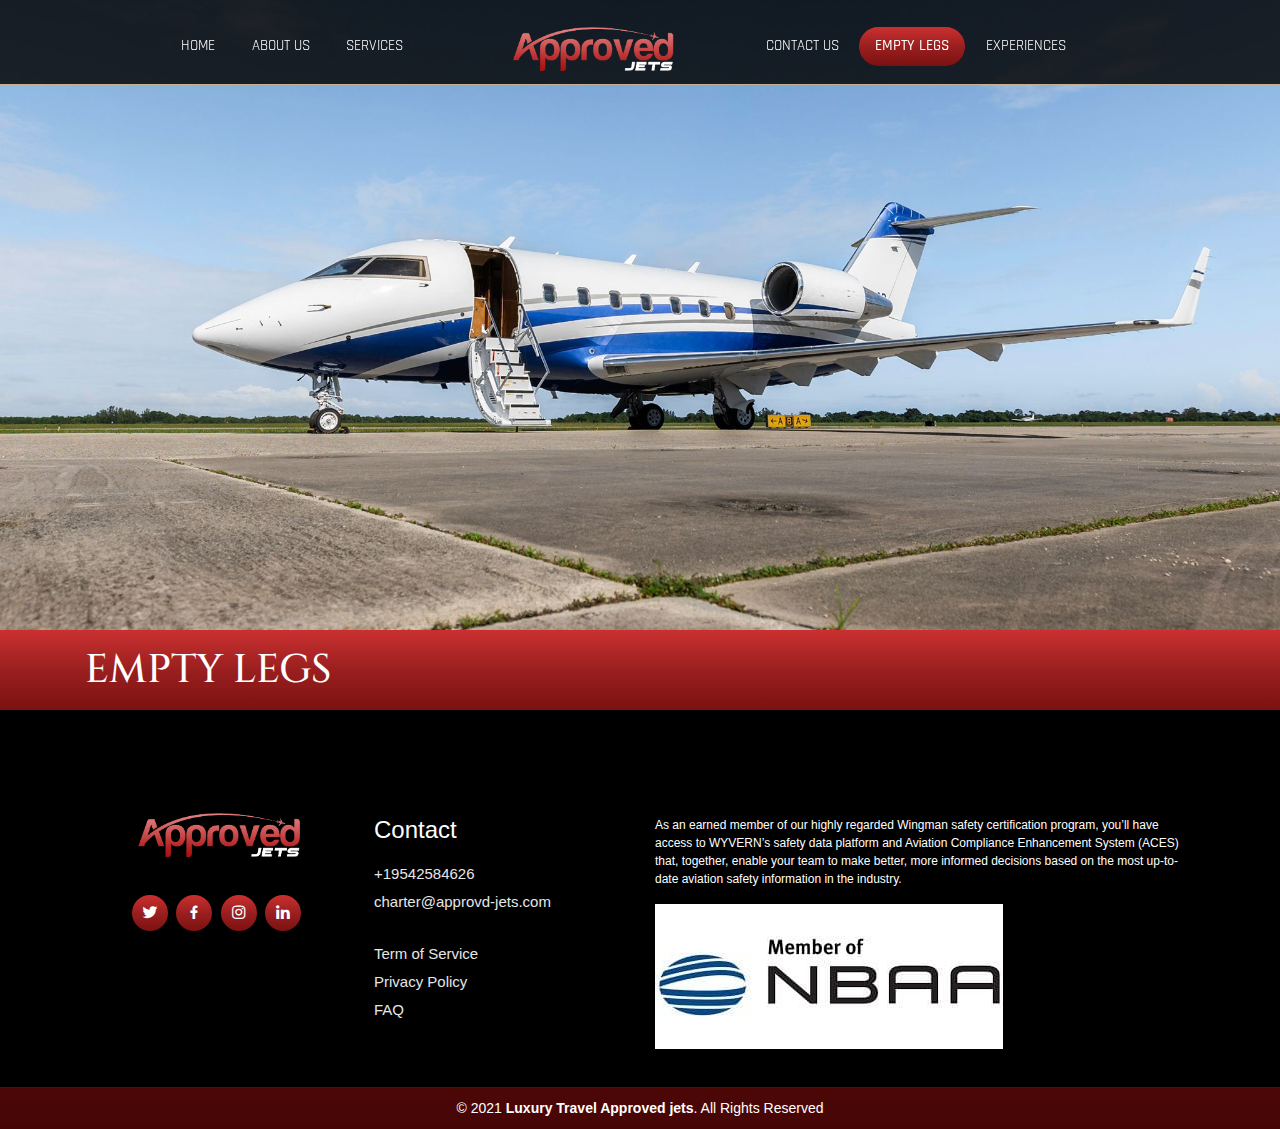
<file: empty-legs.html>
<!doctype html>
<html lang="en">
  <head>
    <!-- Required meta tags -->
    <meta charset="utf-8">
    <meta name="viewport" content="width=device-width, initial-scale=1, shrink-to-fit=no">

    <!-- Description, Keywords and Author -->
		<meta name="description" content=" Experience African Luxury Travel Approved Jets. Easy access and proximity of business travel grows an economy">
		<meta name="keywords" content="private jets, charter flight, jets, airline tickets, plane tickets, travel package,yatcht, yacht reservation, hotel reservation, travel Packages ">
		<meta name="author" content="Approved Jets">
    
    <link href="https://fonts.googleapis.com/css2?family=Rajdhani:wght@300;400;500;600;700&display=swap" rel="stylesheet">
    <link href="https://fonts.googleapis.com/css2?family=Cinzel:wght@400;500;600;700&display=swap" rel="stylesheet">

    <link rel="stylesheet" href="fonts/icomoon/style.css">

    <link rel="stylesheet" href="css/owl.carousel.min.css">

    <!-- Bootstrap CSS -->
    <link rel="stylesheet" href="css/bootstrap.min.css">
    
     <!-- Style -->
     <link rel="stylesheet" href="css/style.css">
     <link href="css/boxicons/css/boxicons.min.css" rel="stylesheet">
      <link href="css/bootstrap-icons/bootstrap-icons.css" rel="stylesheet">
      <link href="css/boxicons/css/boxicons.min.css" rel="stylesheet">
     <link href="css/aos/aos.css" rel="stylesheet">


    <title>Approved Jets</title>
    <link rel="shortcut icon" type="image/png" href="images/plane.png"/>
  </head>
  <body>


    <div class="site-mobile-menu site-navbar-target">
        <div class="site-mobile-menu-header">
          <div class="site-mobile-menu-close mt-3">
            <span class="icon-close2 js-menu-toggle"></span>
          </div>
        </div>
        <div class="site-mobile-menu-body"></div>
      </div>



  
    

    <div class="hero_2" style="background-image: url('images/img-jets-views/ap-11.jpg'); ">
    
      <!-- <video autoplay loop muted playsinline src="images/banner.mp4"></video> -->
      <header id="header" class="site-navbar site-navbar-target pt-0" role="banner">
        
        <div class="container">
          <div class="row align-items-center position-relative">

            <div class="col-lg-4">
              <nav class="site-navigation text-right ml-auto navbar" role="navigation">
                <ul class="site-menu main-menu js-clone-nav ml-auto d-none d-lg-block">
                  <li><a href="index.html" class="nav-link">Home</a></li>
                  <li><a href="about-us.html" class="nav-link">About Us</a></li>
                  <li class="dropdown"><a href="services.html" class="nav-link"><span>Services</span></a>
                    <!-- <ul>
                        <li><a href="services.html">Tickets</a></li>
                        <li><a href="services.html">Yatch</a></li>
                        <li><a href="services.html">Hotels Reservation</a></li>
                        <li><a href="services.html">Travel Packages</a></li>
                      </ul> -->
                  </li>
                </ul>
              </nav>
            </div>
            <div class="col-lg-3 text-center">
              <div class="logo">
                <!-- <a href="index.html">Approved Jets</a> -->
                <img src="images/logo-ori.png" alt="" class="img-fluid">
              </div>


              <div class="ml-auto toggle-button d-inline-block d-lg-none">
                  <a href="#" class="site-menu-toggle py-5 js-menu-toggle text-black">
                    <span class="icon-menu h3 text-black"></span>
                </a>
              </div>
            </div>
            <div class="col-lg-5">
              <nav class="site-navigation text-left mr-auto" role="navigation">
                <ul class="site-menu main-menu js-clone-nav ml-auto d-none d-lg-block">
                  <li><a href="contact.html" class="nav-link xr">Contact Us</a></li>
                  <li class="active"><a href="empty-legs.html" class="nav-link xr">Empty Legs</a></li>
                  <li><a href="experiences.html" class="nav-link">Experiences</a></li>
                </ul>
              </nav>
            </div>
            

          </div>
        </div>
      </header> 

    </div>


      <!-- EMPTY_LEGS HEADER -->

      <div class="intro-head">
        <div class="container">
            <h2 class="py-3 cinzel">Empty Legs</h2>
        </div>
        
      </div>

 <!-- ======= Empty-Legs Form ======= -->
      <div class="webapp" id="avinodeApp"></div>
      

   
 
  
    

  
      

    




        <!-- ======= Footer ======= -->
  <footer id="footer">
    <div class="footer-top">
      <div class="container">
        <div class="row p-2">

          <div class="col-lg-3 col-md-6">
            <div class="footer-info">
                <a href="index.html"><img src="images/logo-ori.png" alt="" class="img-fluid" ></a>
             
                <!-- <p class="lead"> 
                <br><br>
                <strong>Phone:</strong> +233 24 231 4521<br>
                <strong>Email:</strong> info@example.com<br>
              </p> -->
              <div class="social-links mt-3 text-center">
                <a target=”_blank” href="https://twitter.com/PJkevApproved?ref_src=twsrc%5Egoogle%7Ctwcamp%5Eserp%7Ctwgr%5Eauthor" class="twitter"><i class="bx bxl-twitter"></i></a>
                <a target=”_blank” href="https://www.facebook.com/pjkevapproved/" class="facebook"><i class="bx bxl-facebook"></i></a>
                <a target=”_blank” href="https://instagram.com/approvedjets?utm_medium=copy_link" class="instagram"><i class="bx bxl-instagram"></i></a>
                <a target=”_blank” href="https://www.linkedin.com/in/kelvinmensah" class="linkedin"><i class="bx bxl-linkedin"></i></a>
              </div>
            </div>
          </div>

          <div class="col-lg-3 col-md-6 footer-links">
              <h4>Contact</h4>
              <ul>
                <li> <a >+19542584626</a></li>
                <li> <a>charter@approvd-jets.com</a></li>
  
                  <br>
  
                <li><a href="#">Term of Service</a></li>
                <li><a href="#">Privacy Policy</a></li>
                <li><a href="#">FAQ</a></li>
              </ul>
            </div>
  
           
          
  
             <div id="nbaa" class="col-lg-6 col-md-6 footer-links ">
                 <p>As an earned member of our highly regarded Wingman safety certification program, you’ll have access to WYVERN’s safety data platform and Aviation Compliance Enhancement System (ACES) that, together, enable your team to make better, more informed decisions based on the most up-to-date aviation safety information in the industry.</p>
              <img src="images/nbaa.jpg" alt="" class="img-fluid">
  
            </div>

        

        </div>
      </div>
    </div>

    <div class="container">
      <div class="copyright">
        &copy; 2021 <strong><span>Luxury Travel Approved jets</span></strong>. All Rights Reserved
      </div>
    </div>
  </footer><!-- End Footer -->
























  


    <script src="https://ajax.googleapis.com/ajax/libs/jquery/3.5.1/jquery.min.js"></script>
    <script src="https://maxcdn.bootstrapcdn.com/bootstrap/3.4.1/js/bootstrap.min.js"></script>
    
    <script src="js/jquery-3.3.1.min.js"></script>
    <script src="js/popper.min.js"></script>
    <script src="js/bootstrap.min.js"></script>
    <script src="js/jquery.sticky.js"></script>
    <script src="js/main.js"></script>

    <script src="https://apps.avinode.com/webapp/rest/bootstrap?Avinode-WEB-APP=eyJraWQiOiIxNkVBQkQ5RS1BRjYyLTQ4NTEtODk5Qi1BM0UwMThGRjYxNDciLCJ0eXAiOiJKV1QiLCJhbGciOiJSUzUxMiJ9.[base64].[base64]" async>
    </script>

    <script>
          window.addEventListener('scroll', function () {
            let header = document.querySelector('header');
            let windowPosition = window.scrollY > 0;
            header.classList.toggle('scrolling-active', windowPosition);
        })
    </script>
  </body>
</html>
</file>
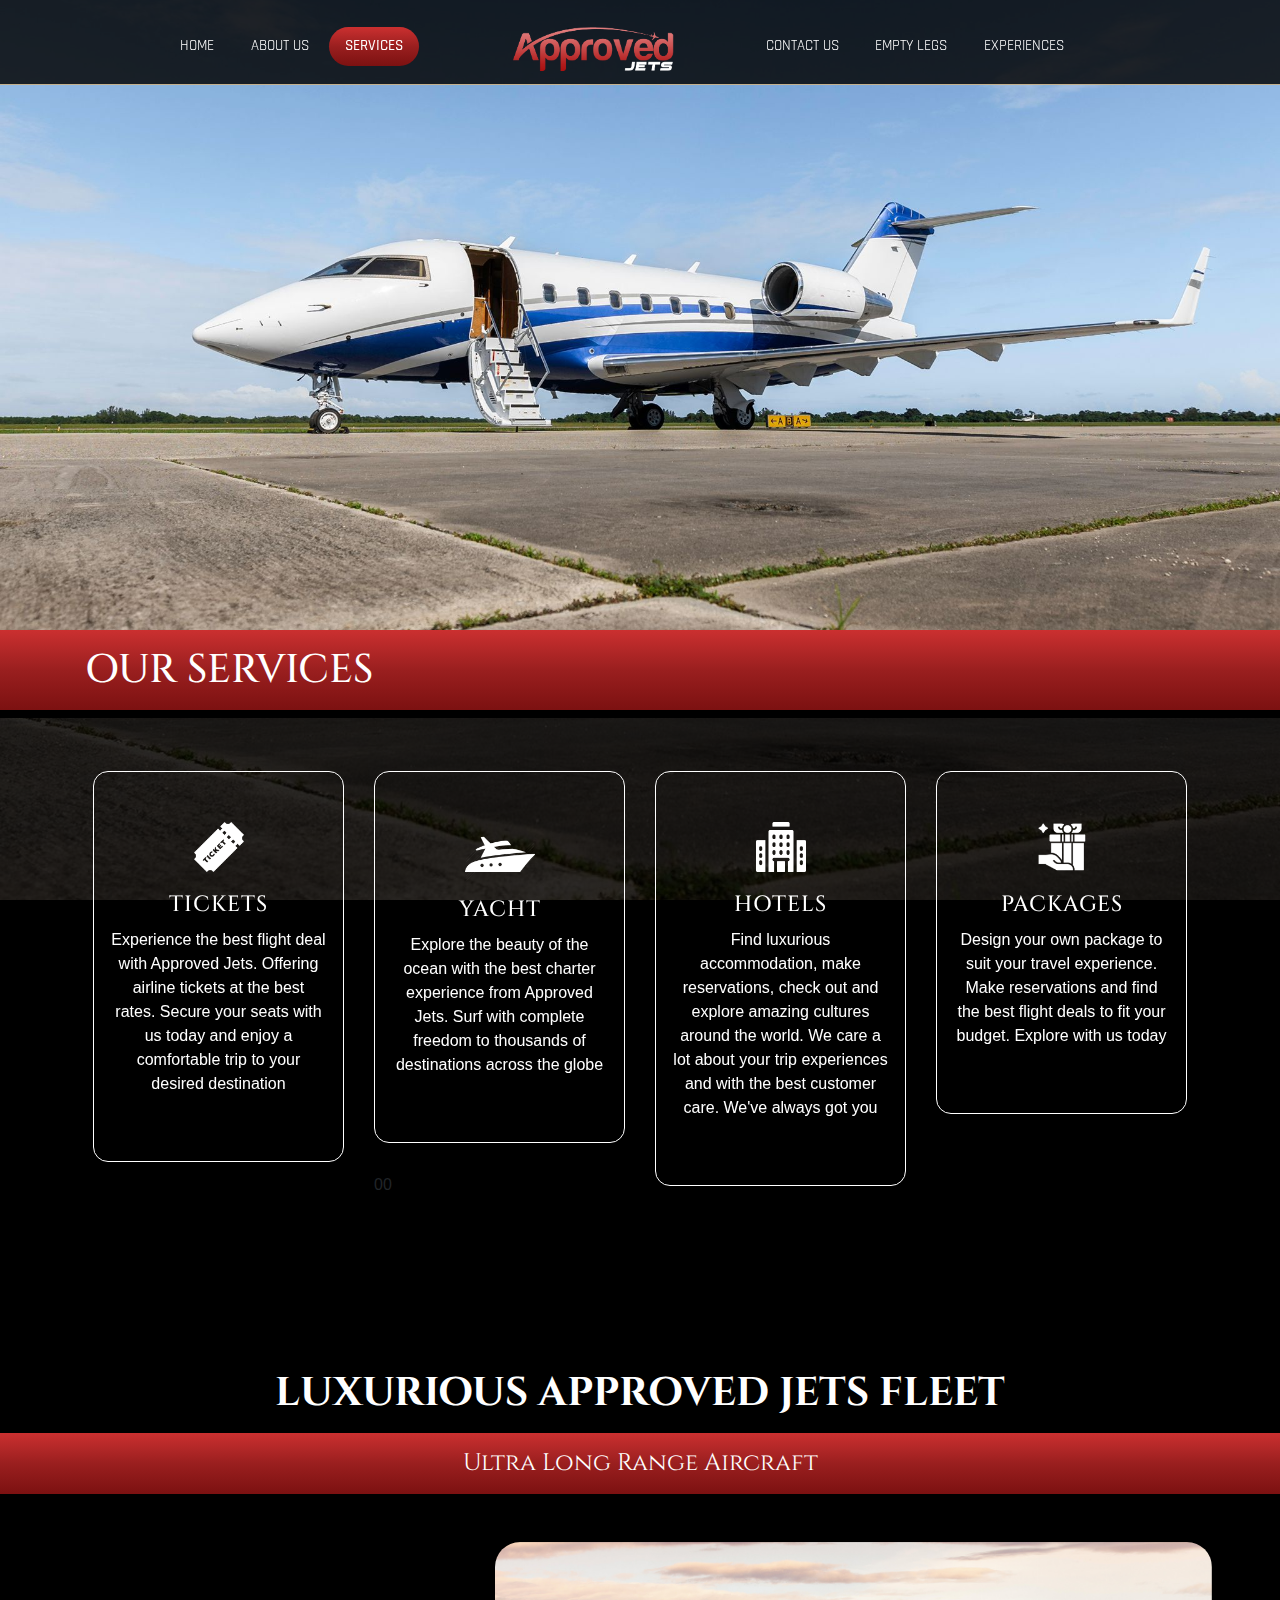
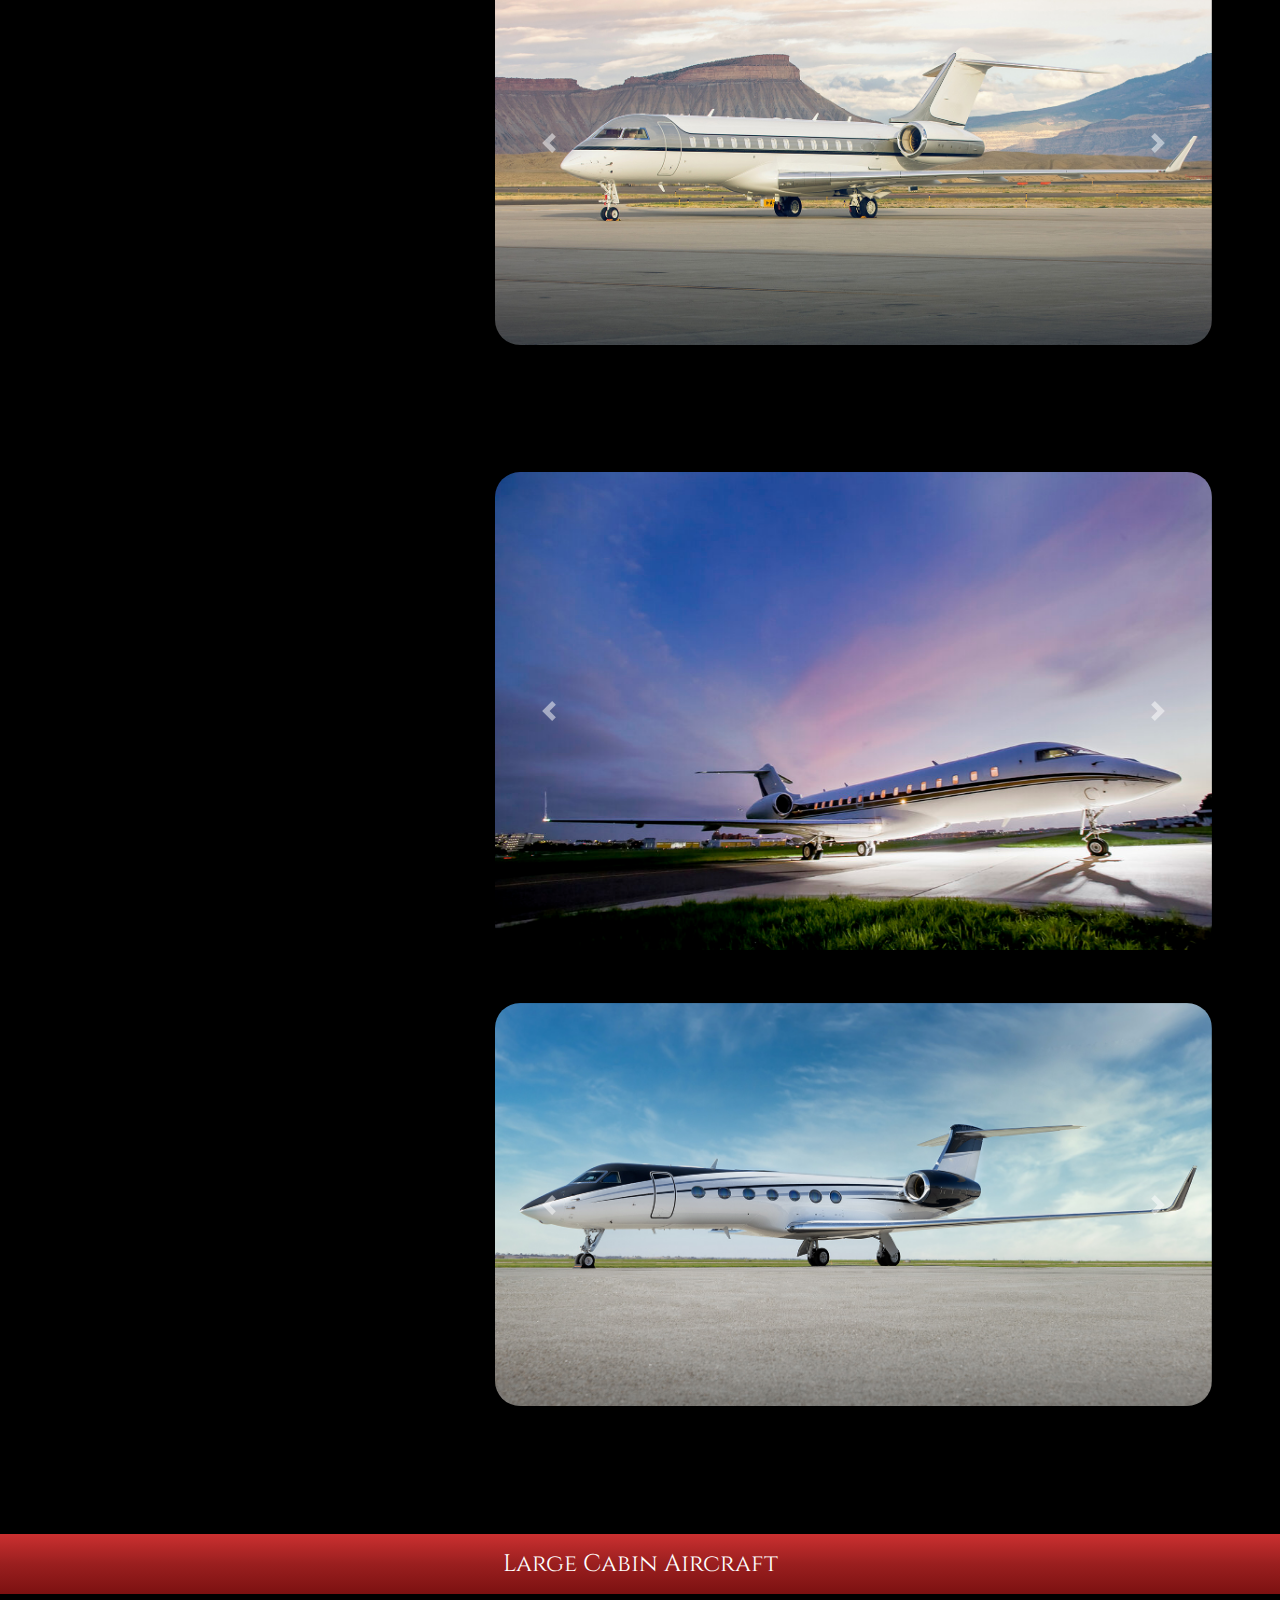
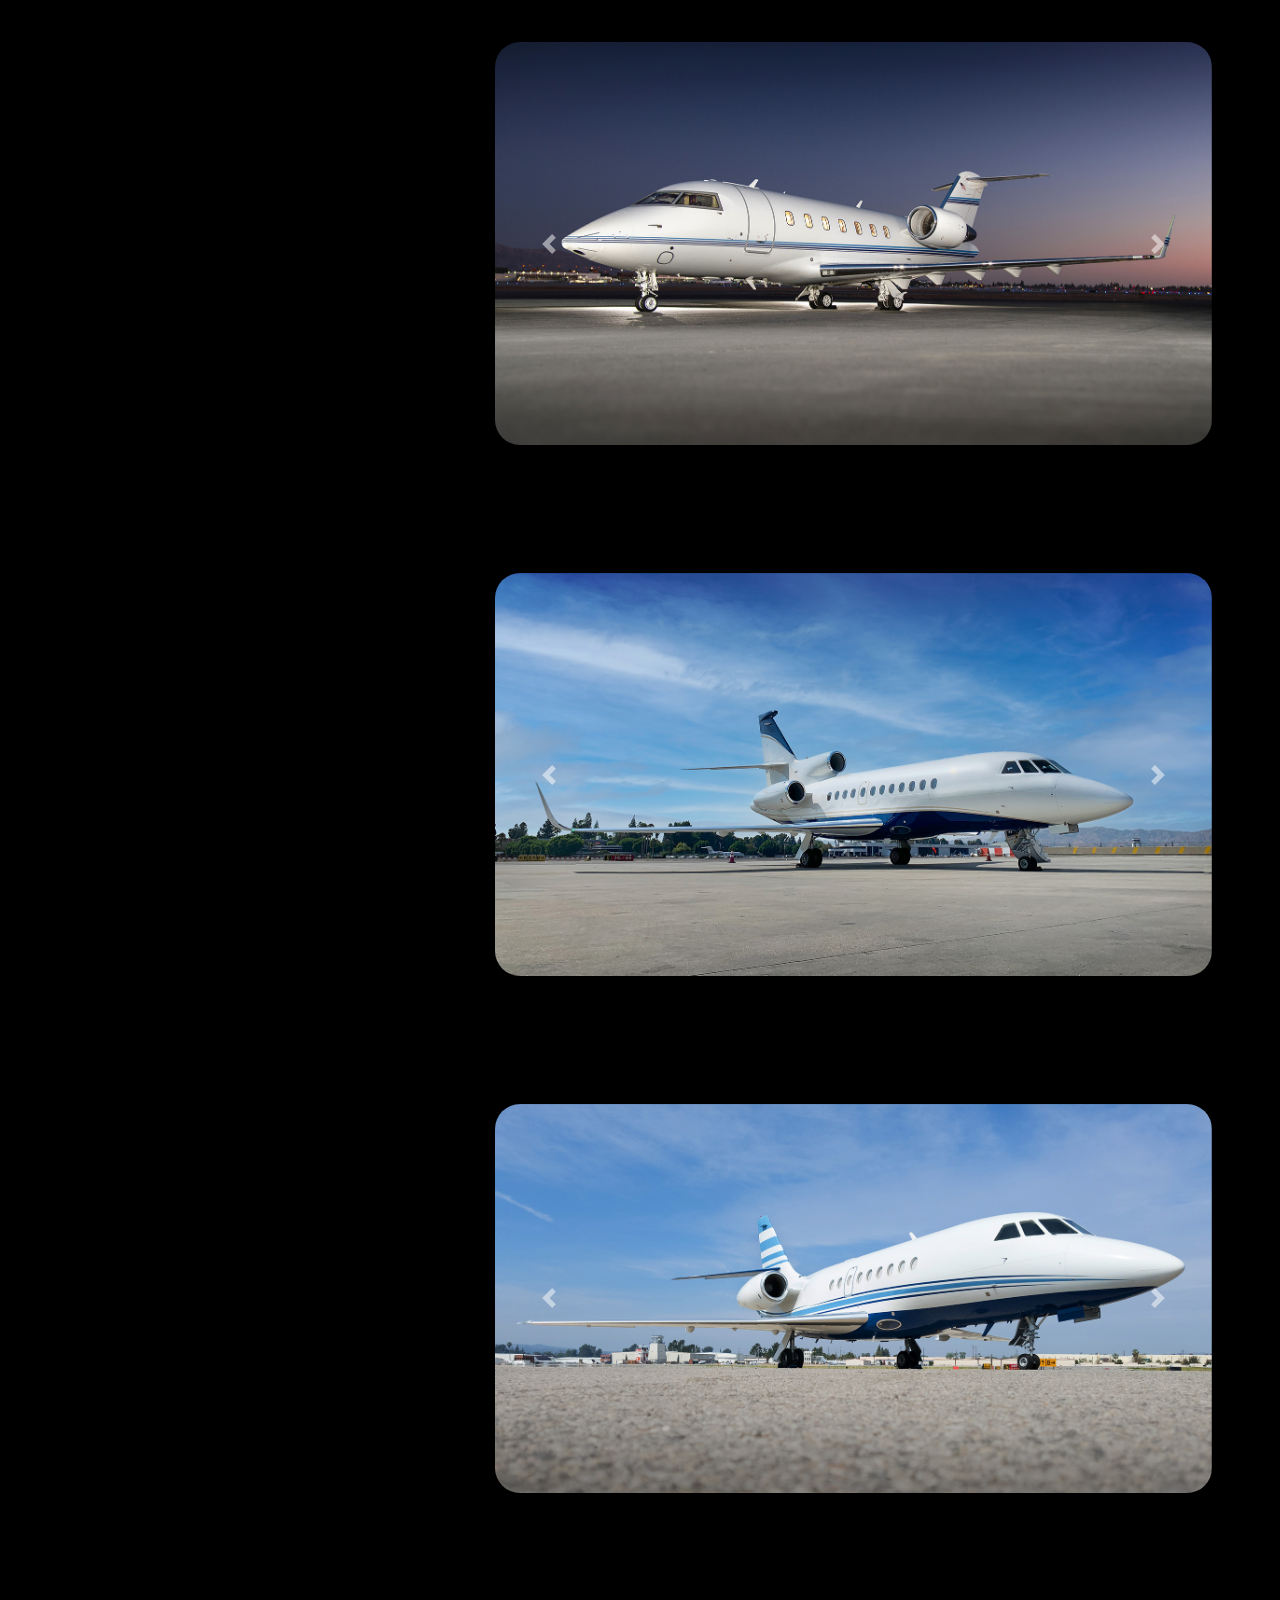
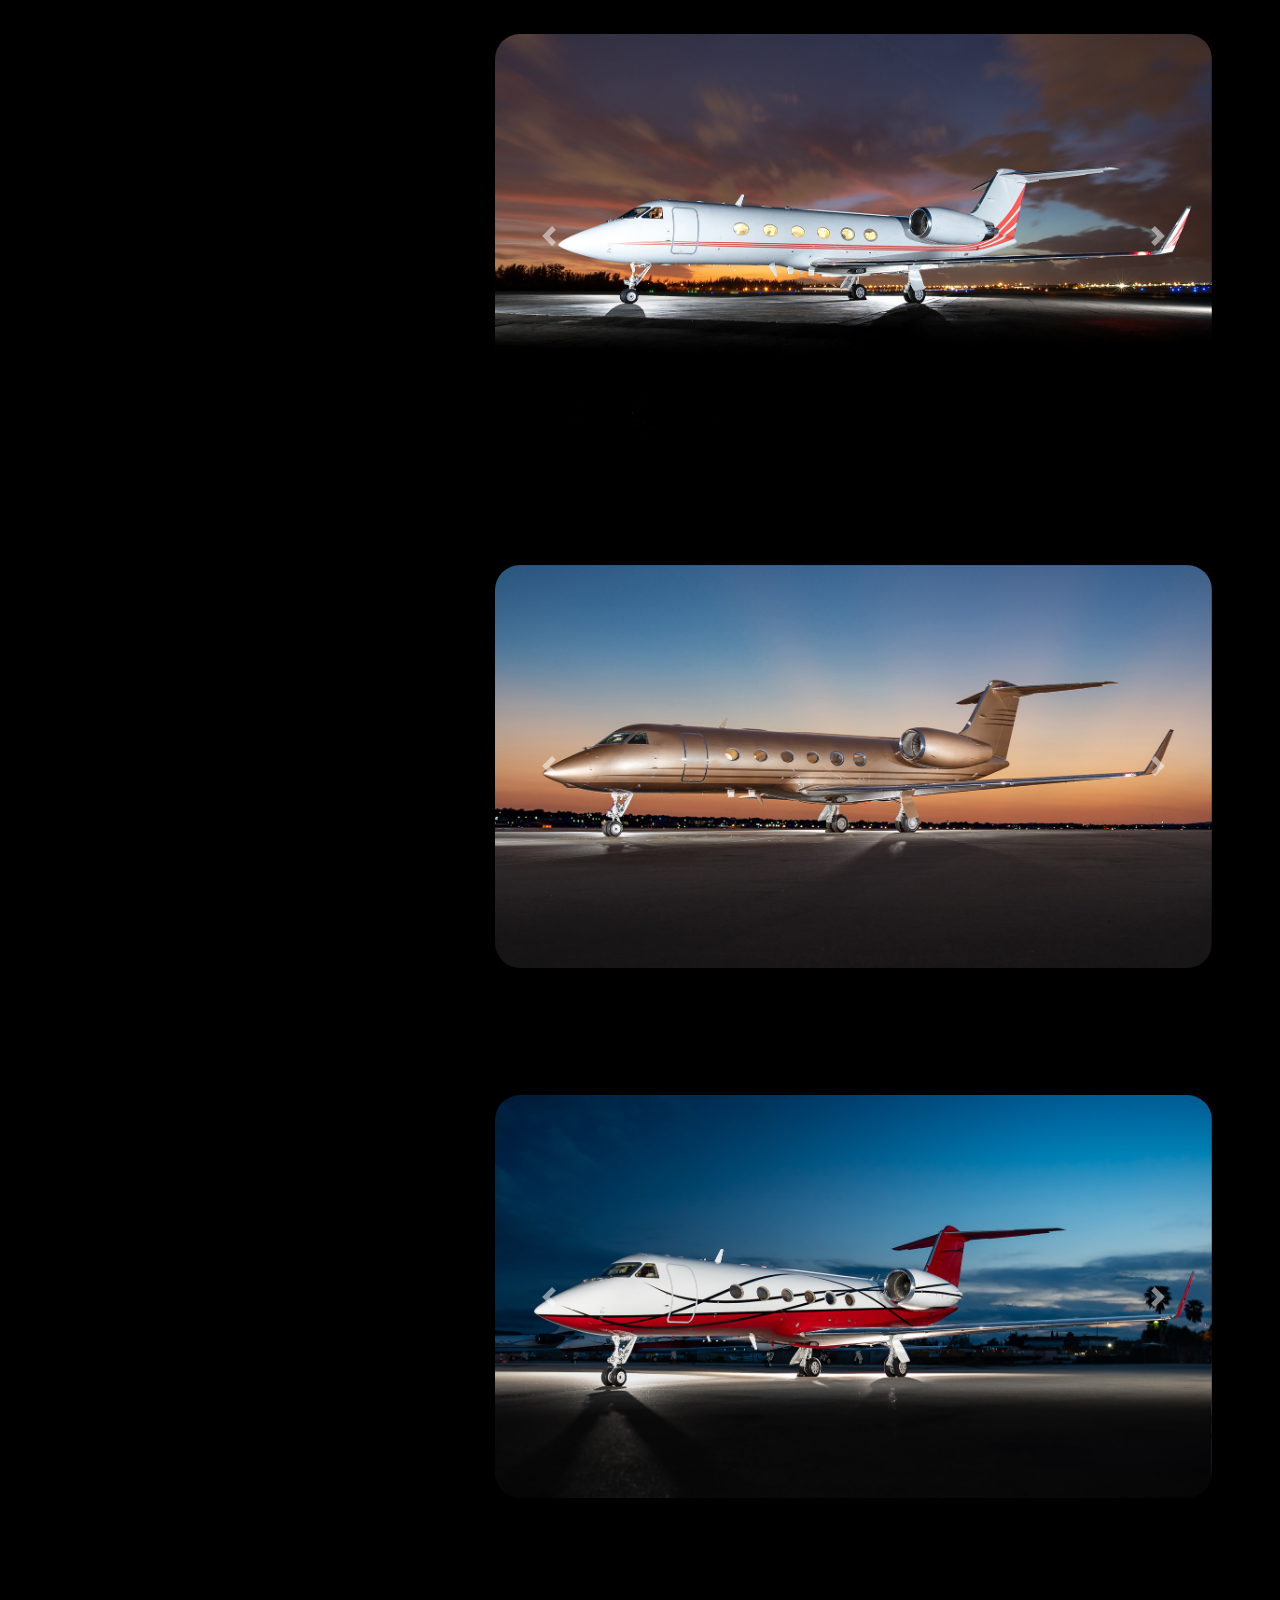
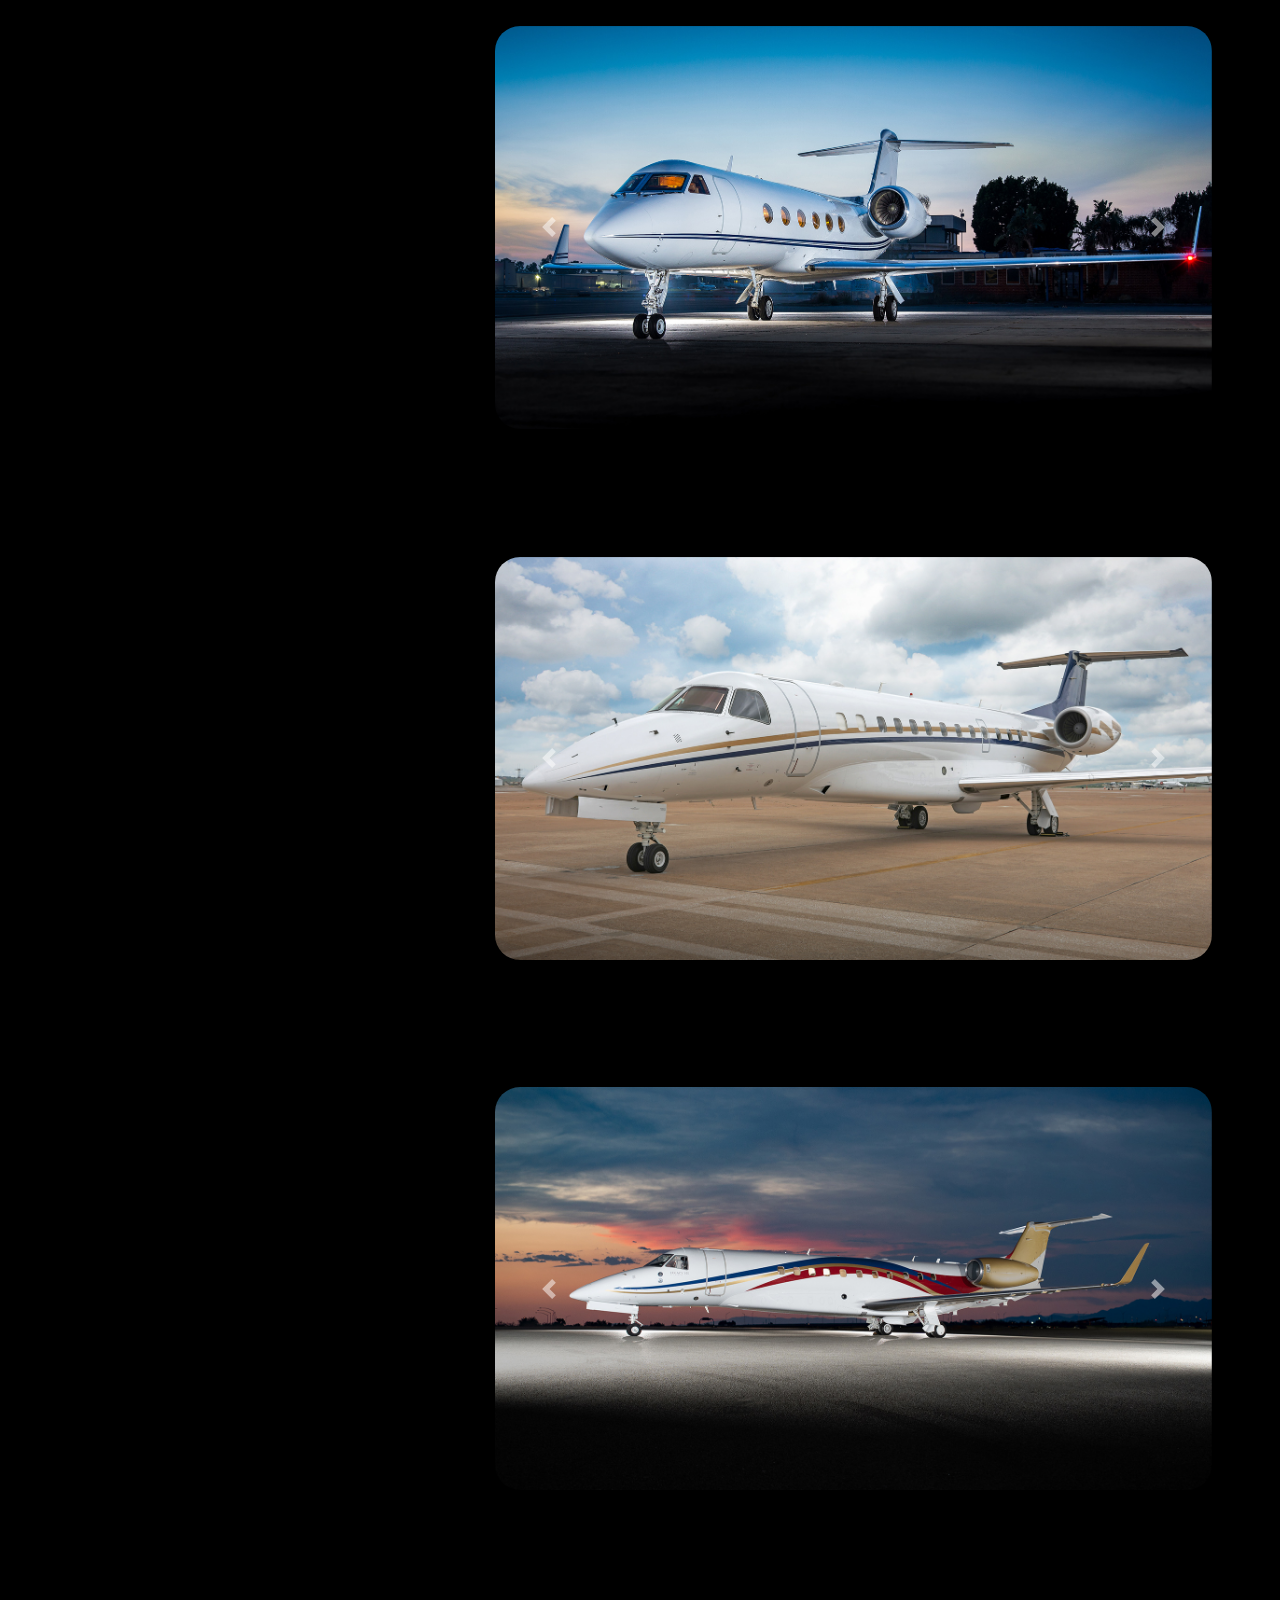
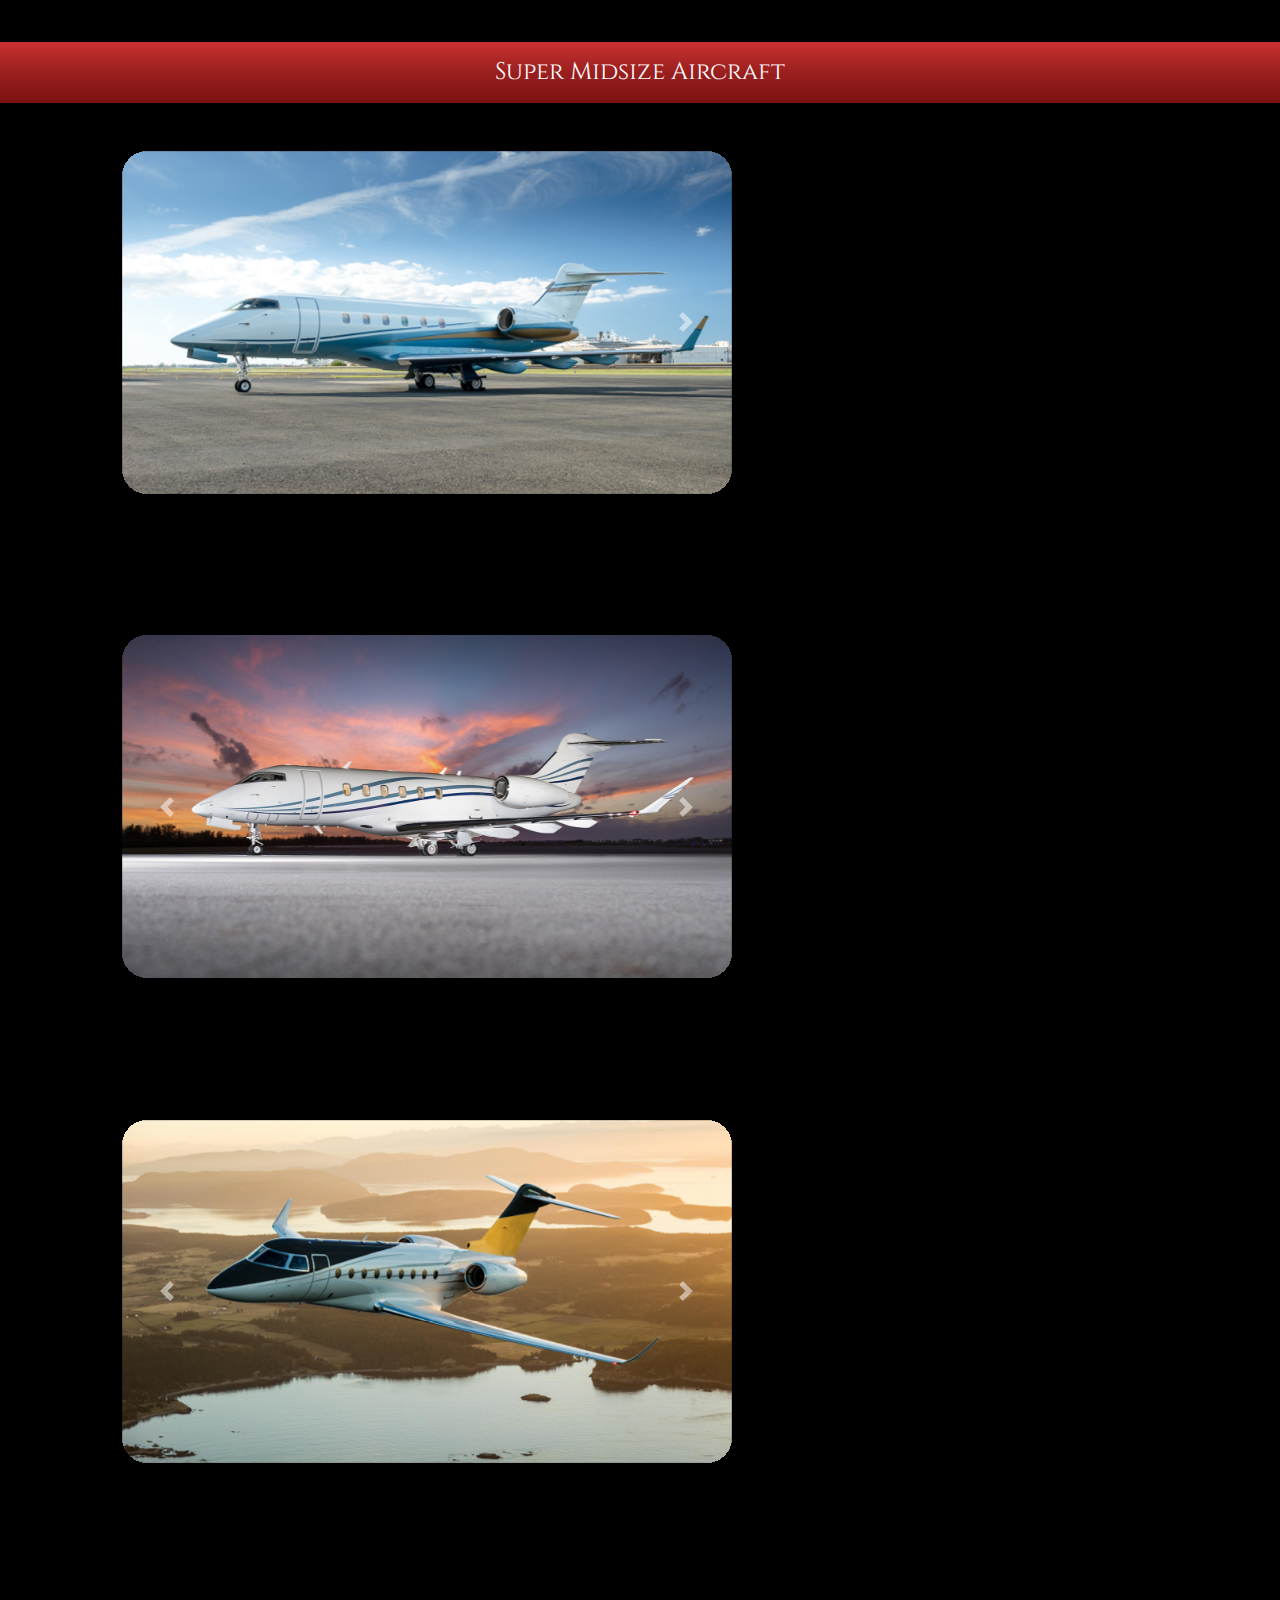
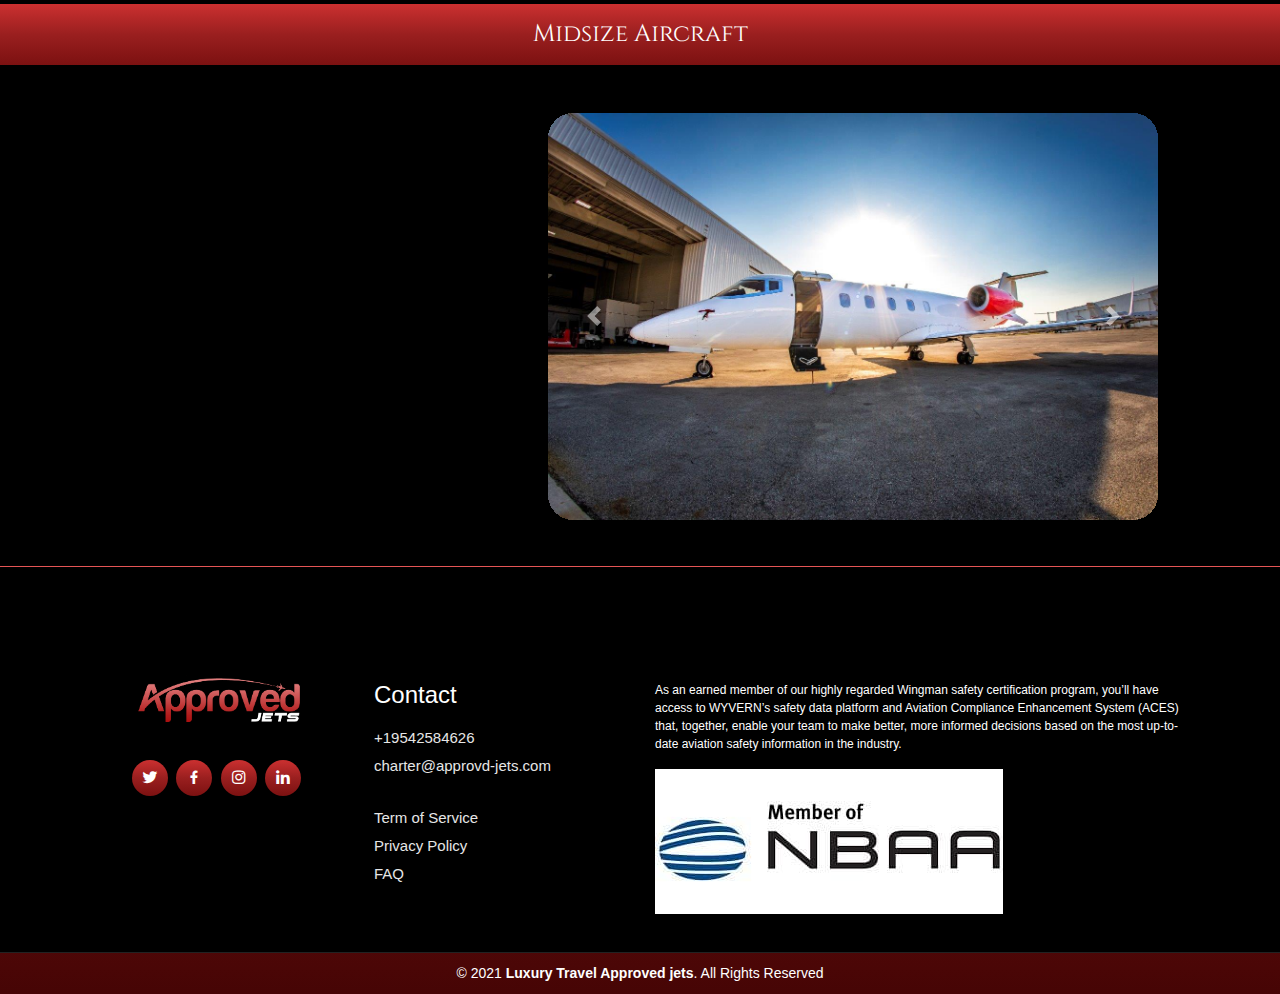
<file: services.html>
<!doctype html>
<html lang="en">
  <head>
    <!-- Required meta tags -->
    <meta charset="utf-8">
    <meta name="viewport" content="width=device-width, initial-scale=1, shrink-to-fit=no">

    <!-- Description, Keywords and Author -->
		<meta name="description" content=" Experience African Luxury Travel Approved Jets. Easy access and proximity of business travel grows an economy">
		<meta name="keywords" content="private jets, charter flight, jets, airline tickets, plane tickets, travel package,yatcht, yacht reservation, hotel reservation, travel Packages ">
		<meta name="author" content="Approved Jets">
    
    <link href="https://fonts.googleapis.com/css2?family=Rajdhani:wght@300;400;500;600;700&display=swap" rel="stylesheet">
    <link href="https://fonts.googleapis.com/css2?family=Cinzel:wght@400;500;600;700&display=swap" rel="stylesheet">

    <link rel="stylesheet" href="fonts/icomoon/style.css">

    <link rel="stylesheet" href="css/owl.carousel.min.css">

    <!-- Bootstrap CSS -->
    <link rel="stylesheet" href="css/bootstrap.min.css">
    
     <!-- Style -->
     <link rel="stylesheet" href="css/style.css">
     <link href="css/boxicons/css/boxicons.min.css" rel="stylesheet">
      <link href="css/bootstrap-icons/bootstrap-icons.css" rel="stylesheet">
      <link href="css/boxicons/css/boxicons.min.css" rel="stylesheet">
     <link href="css/aos/aos.css" rel="stylesheet">

    <title>Approved Jets</title>
    <link rel="shortcut icon" type="image/png" href="images/plane.png"/>
  </head>
  <body>


    <div class="site-mobile-menu site-navbar-target">
        <div class="site-mobile-menu-header">
          <div class="site-mobile-menu-close mt-3">
            <span class="icon-close2 js-menu-toggle"></span>
          </div>
        </div>
        <div class="site-mobile-menu-body"></div>
      </div>



  
    

    <div class="hero_2" style="background-image: url('images/img-jets-views/ap-11.jpg'); ">
    
      <!-- <video autoplay loop muted playsinline src="images/banner.mp4"></video> -->
      <header id="header" class="site-navbar site-navbar-target pt-0" role="banner">
        
        <div class="container">
          <div class="row align-items-center position-relative">

            <div class="col-lg-4">
              <nav class="site-navigation text-right ml-auto navbar" role="navigation">
                <ul class="site-menu main-menu js-clone-nav ml-auto d-none d-lg-block">
                  <li><a href="index.html" class="nav-link">Home</a></li>
                  <li><a href="about-us.html" class="nav-link">About Us</a></li>
                  <li class="active dropdown"><a href="services.html" class="nav-link"><span>Services</span></a>
                    <!-- <ul>
                        <li><a href="services.html">Tickets</a></li>
                        <li><a href="services.html">Cruise</a></li>
                        <li><a href="services.html">Hotels Reservation</a></li>
                        <li><a href="services.html">Travel Packages</a></li>
                      </ul> -->
                  </li>
                </ul>
              </nav>
            </div>
            <div class="col-lg-3 text-center">
              <div class="logo">
                <!-- <a href="index.html">Approved Jets</a> -->
                <img src="images/logo-ori.png" alt="" class="img-fluid">
              </div>


              <div class="ml-auto toggle-button d-inline-block d-lg-none">
                  <a href="#" class="site-menu-toggle py-5 js-menu-toggle text-black">
                    <span class="icon-menu h3 text-black"></span>
                </a>
              </div>
            </div>
            <div class="col-lg-5">
              <nav class="site-navigation text-left mr-auto" role="navigation">
                <ul class="site-menu main-menu js-clone-nav ml-auto d-none d-lg-block">
                  <li><a href="contact.html" class="nav-link xr">Contact Us</a></li>
                  <li><a href="empty-legs.html" class="nav-link xr">Empty Legs</a></li>
                  <li><a href="experiences.html" class="nav-link">Experiences</a></li>
                </ul>
              </nav>
            </div>
            

          </div>
        </div>
      </header> 

    </div>


      <!-- SERVICES HEADER -->

      <div class="intro-head">
        <div class="container">
            <h2 class="py-3 cinzel">Our Services</h2>
        </div>
        
      </div>

      <!-- SERVICES -->
      <div class="service">
        <div class="container">
            <div class="row p-2">
                <div class="col-6 col-md-3">
                    <div class="service-item" data-aos="zoom-in" data-aos-delay="100">
                        <img src="images/ticket.png" alt="Icon">
                        <h3 class="oxy">Tickets</h3>
                        <p>
                          Experience the best flight deal with Approved Jets.
                          Offering airline tickets at the best rates. 
                          Secure your seats with us today and enjoy a comfortable trip to your desired destination
                        </p>
                       
                    </div>
                </div>
                <div class="col-6 col-md-3">
                    <div class="service-item" data-aos="zoom-in" data-aos-delay="200">
                      <img src="images/yacht.png" class="yachty" alt="Icon">
                        <h3 class="oxy">Yacht</h3>
                        <p>
                            Explore the beauty of the ocean with the best charter experience from Approved Jets.
                            Surf with complete freedom to thousands of destinations across the globe
                        </p>
                   
                    </div>
                    00
                </div>
                <div class="col-6 col-md-3">
                    <div class="service-item"  data-aos="zoom-in" data-aos-delay="300">
                        <img src="images/hotel.png" alt="Icon">
                        <h3 class="oxy">Hotels</h3>
                        <p>
                          Find luxurious accommodation, make reservations, check out and explore amazing cultures around the world. We care a lot about your trip experiences and with the best customer care. We've always got you
                        </p>
                   
                    </div>
                </div>
                <div class="col-6 col-md-3">
                  <div class="service-item" data-aos="zoom-in" data-aos-delay="400">
                      <img src="images/package.png" alt="Icon">
                      <h3 class="oxy">Packages</h3>
                      <p>
                        Design your own package to suit your travel experience. Make reservations and find the best flight deals to fit your budget. Explore with us today
                      </p>
                  
                  </div>
              </div>
               
            </div>

            <div data-aos="fade-up" data-aos-delay="500"> 
                <h3 class="cinzel text-center satisfy pt-2">Satisfaction Guaranteed</h3>
                <p class="lead text-center">While working with us, we want you to be completely happy with the experience. If you have questions about us, our services,
                  get in touch! We hope you continue to book with us for many years to come. </p>
    
            </div>
            

        </div>  <!-- Container End -->
    </div>    <!-- Service End -->





    <!-- JETS HEADER -->

        <div class="container">
            <h1  class="pt-3 cinzel text-center font-weight-bold">LUXURIOUS APPROVED JETS FLEET</h1 >
        </div>
        
      



    
    
          <!-- <<<<<<<<<<<<<<<<<<<<<<<<<<<<<<<<<<<< Ultra Long Range Aircraft >>>>>>>>>>>>>>>>>>>>>>>>>>>>>>>>>>>>>>>>>> -->
          <div class="intro-head mt-3">
            <div class="container">
                <h4 class="py-3 cinzel text-center">Ultra Long Range Aircraft</h4>
            </div>
            
          </div>
      
      
      
      
          <!-- <<<<<<<<<<<<<<<<<<<<<<<<<<<<<<<<<<<< Ultra Long Range Aircraft 1 >>>>>>>>>>>>>>>>>>>>>>>>>>>>>>>>>>>>>>>>>> -->
          <div class="container-fluid my-lg-3">
              <div class="row mt-5 d-flex justify-content-center">
      
                <div class="col-md-4 type-fl" data-aos="zoom-in" data-aos-delay="200">
                    <h3 class="cinzel text-center">GLOBAL EXPRESS</h3>
                    <h5 class="cinzel text-center">Specification</h5>
                  <div class="table-responsive">
                  <table class="table">
                      <tbody>
                          <tr>
                              <td>Seats</td>
                              <td class="spec-a">12</td>
                          </tr>
                          <tr>
                            <td>Beds</td>
                            <td class="spec-a">5</td>
                        </tr>
                          <tr>
                              <td>Baggage Capacity</td>
                              <td class="spec-a">185 cubic feet</td>
                              </td>
                          </tr>
                          <tr>
                              <td>Speed</td>
                              <td class="spec-a">950 km/h</td>
                              </td>
                          </tr>
                          <tr>
                              <td>Range</td>
                              <td class="spec-a">6,226 miles</td>
                              </td>
                          </tr>
                          <tr>
                            <td>Interior Width</td>
                            <td class="spec-a">8.17 feet wide</td>
                             
                            </td>
                        </tr>
                        <tr>
                          <td>Interior Height</td>
                          <td class="spec-a">6.25 feet tall</td>
                           
                          </td>
                      </tr>
                      </tbody>
                  </table>
                  </div>
      
                  <div class="container text-center">
                      <a href="bookus.html" class="btn btn-danger btn-lg" >BOOK NOW</a>
                  </div>
      
                </div>
      
                <div class="col-md-7">
                    <div id="carouselExampleControls-14" class="carousel slide  carousel-fade" data-ride="carousel">
                      <div class="carousel-inner">
                        <div class="carousel-item active">
                          <img class="d-block w-100" src="images/Jets-Fleets/Ultra Long Range Aircraft/GLOBAL EXPRESS/gex-1.jpg" alt="First slide">
                        </div>
                        <div class="carousel-item">
                          <img class="d-block w-100" src="images/Jets-Fleets/Ultra Long Range Aircraft/GLOBAL EXPRESS/gex-2.jpg" alt="Second slide">
                        </div>
                        <div class="carousel-item">
                          <img class="d-block w-100" src="images/Jets-Fleets/Ultra Long Range Aircraft/GLOBAL EXPRESS/gex-3.jpg" alt="Third slide">
                        </div>
                        <div class="carousel-item">
                            <img class="d-block w-100" src="images/Jets-Fleets/Ultra Long Range Aircraft/GLOBAL EXPRESS/gex-4.jpg" alt="Third slide">
                          </div>
                          <div class="carousel-item">
                              <img class="d-block w-100" src="images/Jets-Fleets/Ultra Long Range Aircraft/GLOBAL EXPRESS/gex-5.jpg" alt="Third slide">
                            </div>
                            <div class="carousel-item">
                              <img class="d-block w-100" src="images/Jets-Fleets/Ultra Long Range Aircraft/GLOBAL EXPRESS/gex-6.jpg" alt="Third slide">
                            </div>
                            <div class="carousel-item">
                              <img class="d-block w-100" src="images/Jets-Fleets/Ultra Long Range Aircraft/GLOBAL EXPRESS/gex-7.jpg" alt="Third slide">
                            </div>
                            <div class="carousel-item">
                              <img class="d-block w-100" src="images/Jets-Fleets/Ultra Long Range Aircraft/GLOBAL EXPRESS/gex-8.jpg" alt="Third slide">
                            </div>
                            <div class="carousel-item">
                              <img class="d-block w-100" src="images/Jets-Fleets/Ultra Long Range Aircraft/GLOBAL EXPRESS/gex-9.jpg" alt="Third slide">
                            </div>
                            <div class="carousel-item">
                              <img class="d-block w-100" src="images/Jets-Fleets/Ultra Long Range Aircraft/GLOBAL EXPRESS/gex-10.jpg" alt="Third slide">
                            </div>
                            <div class="carousel-item">
                              <img class="d-block w-100" src="images/Jets-Fleets/Ultra Long Range Aircraft/GLOBAL EXPRESS/gex-11.jpg" alt="Third slide">
                            </div>
                          
                      </div>
                      <a class="carousel-control-prev" href="#carouselExampleControls-14" role="button" data-slide="prev">
                        <span class="carousel-control-prev-icon" aria-hidden="true"></span>
                        <span class="sr-only">Previous</span>
                      </a>
                      <a class="carousel-control-next" href="#carouselExampleControls-14" role="button" data-slide="next">
                        <span class="carousel-control-next-icon" aria-hidden="true"></span>
                        <span class="sr-only">Next</span>
                      </a>
                    </div>
                  </div>
          
              </div>
            </div> 
            <!-- <<<<<<<<<<<<<<<<<<<<<<<<<<<<<<<<<<<< Ultra Long Range Aircraft 1 ENDED >>>>>>>>>>>>>>>>>>>>>>>>>>>>>>>>>>>>>>>>>> -->


              <!-- <<<<<<<<<<<<<<<<<<<<<<<<<<<<<<<<<<<< Ultra Long Range Aircraft 2 >>>>>>>>>>>>>>>>>>>>>>>>>>>>>>>>>>>>>>>>>> -->
          <div class="container-fluid my-lg-3">
            <div class="row mt-5 d-flex justify-content-center">
    
              <div class="col-md-4 type-fl" data-aos="zoom-in" data-aos-delay="200">
                  <h3 class="cinzel text-center">GLOBAL EXPRESS XRS</h3>
                  <h5 class="cinzel text-center">Specification</h5>
                <div class="table-responsive">
                <table class="table">
                    <tbody>
                        <tr>
                            <td>Seats</td>
                            <td class="spec-a">15</td>
                        </tr>
                        <tr>
                          <td>Beds</td>
                          <td class="spec-a">5</td>
                      </tr>
                        <tr>
                            <td>Baggage Capacity</td>
                            <td class="spec-a">195 cubic feet</td>
                            </td>
                        </tr>
                        <tr>
                            <td>Speed</td>
                            <td class="spec-a">950 km/h</td>
                            </td>
                        </tr>
                        <tr>
                            <td>Range</td>
                            <td class="spec-a">6,390 miles</td>
                            </td>
                        </tr>
                        <tr>
                          <td>Interior Width</td>
                          <td class="spec-a">8.17 feet wide</td>
                           
                          </td>
                      </tr>
                      <tr>
                        <td>Interior Height</td>
                        <td class="spec-a">6.27 feet tall</td>
                         
                        </td>
                    </tr>
                    </tbody>
                </table>
                </div>
    
                <div class="container text-center">
                   <a href="bookus.html" class="btn btn-danger btn-lg" >BOOK NOW</a>
                </div>
    
              </div>
    
              <div class="col-md-7">
                  <div id="carouselExampleControls-15" class="carousel slide  carousel-fade" data-ride="carousel">
                    <div class="carousel-inner">
                      <div class="carousel-item active">
                        <img class="d-block w-100" src="images/Jets-Fleets/Ultra Long Range Aircraft/GLOBAL EXPRESS XRS/gexx-1.jpg" alt="First slide">
                      </div>
                      <div class="carousel-item">
                        <img class="d-block w-100" src="images/Jets-Fleets/Ultra Long Range Aircraft/GLOBAL EXPRESS XRS/gexx-2.jpg" alt="Second slide">
                      </div>
                      <div class="carousel-item">
                        <img class="d-block w-100" src="images/Jets-Fleets/Ultra Long Range Aircraft/GLOBAL EXPRESS XRS/gexx-3.jpg" alt="Third slide">
                      </div>
                      <div class="carousel-item">
                          <img class="d-block w-100" src="images/Jets-Fleets/Ultra Long Range Aircraft/GLOBAL EXPRESS XRS/gexx-4.jpg" alt="Third slide">
                        </div>
                        <div class="carousel-item">
                            <img class="d-block w-100" src="images/Jets-Fleets/Ultra Long Range Aircraft/GLOBAL EXPRESS XRS/gexx-5.jpg" alt="Third slide">
                          </div>
                          <div class="carousel-item">
                            <img class="d-block w-100" src="images/Jets-Fleets/Ultra Long Range Aircraft/GLOBAL EXPRESS XRS/gexx-6.jpg" alt="Third slide">
                          </div>
                          <div class="carousel-item">
                            <img class="d-block w-100" src="images/Jets-Fleets/Ultra Long Range Aircraft/GLOBAL EXPRESS XRS/gexx-7.jpg" alt="Third slide">
                          </div>
                          <div class="carousel-item">
                            <img class="d-block w-100" src="images/Jets-Fleets/Ultra Long Range Aircraft/GLOBAL EXPRESS XRS/gexx-8.jpg" alt="Third slide">
                          </div>
                        
                    </div>
                    <a class="carousel-control-prev" href="#carouselExampleControls-15" role="button" data-slide="prev">
                      <span class="carousel-control-prev-icon" aria-hidden="true"></span>
                      <span class="sr-only">Previous</span>
                    </a>
                    <a class="carousel-control-next" href="#carouselExampleControls-15" role="button" data-slide="next">
                      <span class="carousel-control-next-icon" aria-hidden="true"></span>
                      <span class="sr-only">Next</span>
                    </a>
                  </div>
                </div>
        
            </div>
          </div> 
          <!-- <<<<<<<<<<<<<<<<<<<<<<<<<<<<<<<<<<<< Ultra Long Range Aircraft 2 ENDED >>>>>>>>>>>>>>>>>>>>>>>>>>>>>>>>>>>>>>>>>> -->

             <!-- <<<<<<<<<<<<<<<<<<<<<<<<<<<<<<<<<<<< Ultra Long Range Aircraft 3 >>>>>>>>>>>>>>>>>>>>>>>>>>>>>>>>>>>>>>>>>> -->
             <div class="container-fluid my-lg-3">
              <div class="row mt-5 d-flex justify-content-center">
      
                <div class="col-md-4 type-fl" data-aos="zoom-in" data-aos-delay="200">
                    <h3 class="cinzel text-center">Gulfstream G550</h3>
                    <h5 class="cinzel text-center">Specification</h5>
                  <div class="table-responsive">
                  <table class="table">
                      <tbody>
                          <tr>
                              <td>Seats</td>
                              <td class="spec-a">16</td>
                          </tr>
                          <tr>
                            <td>Beds</td>
                            <td class="spec-a">6</td>
                        </tr>
                          <tr>
                              <td>Baggage Capacity</td>
                              <td class="spec-a">226 cubic feet</td>
                              </td>
                          </tr>
                          <tr>
                              <td>Speed</td>
                              <td class="spec-a">941 km/h</td>
                              </td>
                          </tr>
                          <tr>
                              <td>Range</td>
                              <td class="spec-a">6,750 miles</td>
                              </td>
                          </tr>
                          <tr>
                            <td>Interior Width</td>
                            <td class="spec-a">7.4 feet wide</td>
                             
                            </td>
                        </tr>
                        <tr>
                          <td>Interior Height</td>
                          <td class="spec-a">6.2 feet tall</td>
                           
                          </td>
                      </tr>
                      </tbody>
                  </table>
                  </div>
      
                  <div class="container text-center">
                     <a href="bookus.html" class="btn btn-danger btn-lg" >BOOK NOW</a>
                  </div>
      
                </div>
      
                <div class="col-md-7">
                    <div id="carouselExampleControls-16" class="carousel slide  carousel-fade" data-ride="carousel">
                      <div class="carousel-inner">
                        <div class="carousel-item active">
                          <img class="d-block w-100" src="images/Jets-Fleets/Ultra Long Range Aircraft/Gulfstream G550/guldg550-1.jpg" alt="First slide">
                        </div>
                        <div class="carousel-item">
                          <img class="d-block w-100" src="images/Jets-Fleets/Ultra Long Range Aircraft/Gulfstream G550/guldg550-2.jpg" alt="Second slide">
                        </div>
                        <div class="carousel-item">
                          <img class="d-block w-100" src="images/Jets-Fleets/Ultra Long Range Aircraft/Gulfstream G550/guldg550-3.jpg" alt="Third slide">
                        </div>
                        <div class="carousel-item">
                            <img class="d-block w-100" src="images/Jets-Fleets/Ultra Long Range Aircraft/Gulfstream G550/guldg550-4.jpg" alt="Third slide">
                          </div>
                          <div class="carousel-item">
                              <img class="d-block w-100" src="images/Jets-Fleets/Ultra Long Range Aircraft/Gulfstream G550/guldg550-5.jpg" alt="Third slide">
                            </div>
                            <div class="carousel-item">
                              <img class="d-block w-100" src="images/Jets-Fleets/Ultra Long Range Aircraft/Gulfstream G550/guldg550-6.jpg" alt="Third slide">
                            </div>
                            <div class="carousel-item">
                              <img class="d-block w-100" src="images/Jets-Fleets/Ultra Long Range Aircraft/Gulfstream G550/guldg550-7.jpg" alt="Third slide">
                            </div>
                            <div class="carousel-item">
                              <img class="d-block w-100" src="images/Jets-Fleets/Ultra Long Range Aircraft/Gulfstream G550/guldg550-8.jpg" alt="Third slide">
                            </div>
                          
                      </div>
                      <a class="carousel-control-prev" href="#carouselExampleControls-16" role="button" data-slide="prev">
                        <span class="carousel-control-prev-icon" aria-hidden="true"></span>
                        <span class="sr-only">Previous</span>
                      </a>
                      <a class="carousel-control-next" href="#carouselExampleControls-16" role="button" data-slide="next">
                        <span class="carousel-control-next-icon" aria-hidden="true"></span>
                        <span class="sr-only">Next</span>
                      </a>
                    </div>
                  </div>
          
              </div>
            </div> 
            <!-- <<<<<<<<<<<<<<<<<<<<<<<<<<<<<<<<<<<< Ultra Long Range Aircraft 3 ENDED >>>>>>>>>>>>>>>>>>>>>>>>>>>>>>>>>>>>>>>>>> -->

































    
          <!-- <<<<<<<<<<<<<<<<<<<<<<<<<<<<<<<<<<<< Large Cabin Aircraft >>>>>>>>>>>>>>>>>>>>>>>>>>>>>>>>>>>>>>>>>> -->
          <div class="intro-head mt-5">
            <div class="container">
                <h4 class="py-3 cinzel text-center">Large Cabin Aircraft</h4>
            </div>
            
          </div>
      
      
      
      
          <!-- <<<<<<<<<<<<<<<<<<<<<<<<<<<<<<<<<<<< Large Cabin Aircraft 1 >>>>>>>>>>>>>>>>>>>>>>>>>>>>>>>>>>>>>>>>>> -->
          <div class="container-fluid my-lg-3">
              <div class="row mt-5 d-flex justify-content-center">
      
                <div class="col-md-4 type-fl" data-aos="zoom-in" data-aos-delay="200">
                    <h3 class="cinzel text-center">CHALLENGER 605</h3>
                    <h5 class="cinzel text-center">Specification</h5>
                  <div class="table-responsive">
                  <table class="table">
                      <tbody>
                          <tr>
                              <td>Seats</td>
                              <td class="spec-a">12</td>
                          </tr>
                          <tr>
                            <td>Beds</td>
                            <td class="spec-a">4</td>
                        </tr>
                          <tr>
                              <td>Baggage Capacity</td>
                              <td class="spec-a">115 cubic feet</td>
                              </td>
                          </tr>
                          <tr>
                              <td>Speed</td>
                              <td class="spec-a">870 km/h</td>
                              </td>
                          </tr>
                          <tr>
                              <td>Range</td>
                              <td class="spec-a">4000 miles</td>
                              </td>
                          </tr>
                          <tr>
                            <td>Interior Width</td>
                            <td class="spec-a">8.2 feet wide</td>
                             
                            </td>
                        </tr>
                        <tr>
                          <td>Interior Height</td>
                          <td class="spec-a">6.1 feet tall</td>
                           
                          </td>
                      </tr>
                      </tbody>
                  </table>
                  </div>
      
                  <div class="container text-center">
                     <a href="bookus.html" class="btn btn-danger btn-lg" >BOOK NOW</a>
                  </div>
      
                </div>
      
                <div class="col-md-7">
                    <div id="carouselExampleControls-1" class="carousel slide  carousel-fade" data-ride="carousel">
                      <div class="carousel-inner">
                        <div class="carousel-item active">
                          <img class="d-block w-100" src="images/Jets-Fleets/Large Cabin Aircraft/CHALLENGER-605/chall605-1.jpg" alt="First slide">
                        </div>
                        <div class="carousel-item">
                          <img class="d-block w-100" src="images/Jets-Fleets/Large Cabin Aircraft/CHALLENGER-605/chall605-2.jpg" alt="Second slide">
                        </div>
                        <div class="carousel-item">
                          <img class="d-block w-100" src="images/Jets-Fleets/Large Cabin Aircraft/CHALLENGER-605/chall605-3.jpg" alt="Third slide">
                        </div>
                        <div class="carousel-item">
                            <img class="d-block w-100" src="images/Jets-Fleets/Large Cabin Aircraft/CHALLENGER-605/chall605-4.jpg" alt="Third slide">
                          </div>
                          <div class="carousel-item">
                              <img class="d-block w-100" src="images/Jets-Fleets/Large Cabin Aircraft/CHALLENGER-605/chall605-5.jpg" alt="Third slide">
                            </div>
                            <div class="carousel-item">
                              <img class="d-block w-100" src="images/Jets-Fleets/Large Cabin Aircraft/CHALLENGER-605/chall605-6.jpg" alt="Third slide">
                            </div>
                          
                      </div>
                      <a class="carousel-control-prev" href="#carouselExampleControls-1" role="button" data-slide="prev">
                        <span class="carousel-control-prev-icon" aria-hidden="true"></span>
                        <span class="sr-only">Previous</span>
                      </a>
                      <a class="carousel-control-next" href="#carouselExampleControls-1" role="button" data-slide="next">
                        <span class="carousel-control-next-icon" aria-hidden="true"></span>
                        <span class="sr-only">Next</span>
                      </a>
                    </div>
                  </div>
          
              </div>
            </div> 
            <!-- <<<<<<<<<<<<<<<<<<<<<<<<<<<<<<<<<<<< Large Cabin Aircraft 1 ENDED >>>>>>>>>>>>>>>>>>>>>>>>>>>>>>>>>>>>>>>>>> -->

              <!-- <<<<<<<<<<<<<<<<<<<<<<<<<<<<<<<<<<<< Large Cabin Aircraft 2 >>>>>>>>>>>>>>>>>>>>>>>>>>>>>>>>>>>>>>>>>> -->
          <div class="container-fluid my-lg-3">
            <div class="row mt-5 d-flex justify-content-center">
    
              <div class="col-md-4 type-fl" data-aos="zoom-in" data-aos-delay="200">
                  <h3 class="cinzel text-center">FALCON 900EX EASY</h3>
                  <h5 class="cinzel text-center">Specification</h5>
                <div class="table-responsive">
                <table class="table">
                    <tbody>
                        <tr>
                            <td>Seats</td>
                            <td class="spec-a">14</td>
                        </tr>
                        <tr>
                          <td>Beds</td>
                          <td class="spec-a">5</td>
                      </tr>
                        <tr>
                            <td>Baggage Capacity</td>
                            <td class="spec-a">127 cubic feet</td>
                            </td>
                        </tr>
                        <tr>
                            <td>Speed</td>
                            <td class="spec-a">545 Mph</td>
                            </td>
                        </tr>
                        <tr>
                            <td>Range</td>
                            <td class="spec-a">4300 miles</td>
                            </td>
                        </tr>
                        <tr>
                          <td>Interior Width</td>
                          <td class="spec-a">7.7 feet wide</td>
                           
                          </td>
                      </tr>
                      <tr>
                        <td>Interior Height</td>
                        <td class="spec-a">6.2 feet tall</td>
                         
                        </td>
                    </tr>
                    </tbody>
                </table>
                </div>
    
                <div class="container text-center">
                   <a href="bookus.html" class="btn btn-danger btn-lg" >BOOK NOW</a>
                </div>
    
              </div>
    
              <div class="col-md-7">
                  <div id="carouselExampleControls-5" class="carousel slide  carousel-fade" data-ride="carousel">
                    <div class="carousel-inner">
                      <div class="carousel-item active">
                        <img class="d-block w-100" src="images/Jets-Fleets/Large Cabin Aircraft/FALCON-900EX-EASY/falcon900-1.jpg" alt="First slide">
                      </div>
                      <div class="carousel-item">
                        <img class="d-block w-100" src="images/Jets-Fleets/Large Cabin Aircraft/FALCON-900EX-EASY/falcon900-2.jpg" alt="Second slide">
                      </div>
                      <div class="carousel-item">
                        <img class="d-block w-100" src="images/Jets-Fleets/Large Cabin Aircraft/FALCON-900EX-EASY/falcon900-3.jpg" alt="Third slide">
                      </div>
                      <div class="carousel-item">
                          <img class="d-block w-100" src="images/Jets-Fleets/Large Cabin Aircraft/FALCON-900EX-EASY/falcon900-4.jpg" alt="Third slide">
                        </div>
                        
                    </div>
                    <a class="carousel-control-prev" href="#carouselExampleControls-5" role="button" data-slide="prev">
                      <span class="carousel-control-prev-icon" aria-hidden="true"></span>
                      <span class="sr-only">Previous</span>
                    </a>
                    <a class="carousel-control-next" href="#carouselExampleControls-5" role="button" data-slide="next">
                      <span class="carousel-control-next-icon" aria-hidden="true"></span>
                      <span class="sr-only">Next</span>
                    </a>
                  </div>
                </div>
        
            </div>
          </div> 
          <!-- <<<<<<<<<<<<<<<<<<<<<<<<<<<<<<<<<<<< Large Cabin Aircraft 2 ENDED >>>>>>>>>>>>>>>>>>>>>>>>>>>>>>>>>>>>>>>>>> -->


             <!-- <<<<<<<<<<<<<<<<<<<<<<<<<<<<<<<<<<<< Large Cabin Aircraft 3 >>>>>>>>>>>>>>>>>>>>>>>>>>>>>>>>>>>>>>>>>> -->
             <div class="container-fluid my-lg-3">
              <div class="row mt-5 d-flex justify-content-center">
      
                <div class="col-md-4 type-fl" data-aos="zoom-in" data-aos-delay="200">
                    <h3 class="cinzel text-center">FALCON 2000</h3>
                    <h5 class="cinzel text-center">Specification</h5>
                  <div class="table-responsive">
                  <table class="table">
                      <tbody>
                          <tr>
                              <td>Seats</td>
                              <td class="spec-a">10</td>
                          </tr>
                          <tr>
                            <td>Beds</td>
                            <td class="spec-a">4</td>
                        </tr>
                          <tr>
                              <td>Baggage Capacity</td>
                              <td class="spec-a">134 cubic feet</td>
                              </td>
                          </tr>
                          <tr>
                              <td>Speed</td>
                              <td class="spec-a">880 km/h</td>
                              </td>
                          </tr>
                          <tr>
                              <td>Range</td>
                              <td class="spec-a">3,200 miles</td>
                              </td>
                          </tr>
                          <tr>
                            <td>Interior Width</td>
                            <td class="spec-a">7.7 feet wide</td>
                             
                            </td>
                        </tr>
                        <tr>
                          <td>Interior Height</td>
                          <td class="spec-a">6.2 feet tall</td>
                           
                          </td>
                      </tr>
                      </tbody>
                  </table>
                  </div>
      
                  <div class="container text-center">
                     <a href="bookus.html" class="btn btn-danger btn-lg" >BOOK NOW</a>
                  </div>
      
                </div>
      
                <div class="col-md-7">
                    <div id="carouselExampleControls-12" class="carousel slide  carousel-fade" data-ride="carousel">
                      <div class="carousel-inner">
                        <div class="carousel-item active">
                          <img class="d-block w-100" src="images/Jets-Fleets/Large Cabin Aircraft/FALCON-2000/falcon2000-1.jpg" alt="First slide">
                        </div>
                        <div class="carousel-item">
                          <img class="d-block w-100" src="images/Jets-Fleets/Large Cabin Aircraft/FALCON-2000/falcon2000-2.jpg" alt="Second slide">
                        </div>
                        <div class="carousel-item">
                          <img class="d-block w-100" src="images/Jets-Fleets/Large Cabin Aircraft/FALCON-2000/falcon2000-3.jpg" alt="Third slide">
                        </div>
                        <div class="carousel-item">
                            <img class="d-block w-100" src="images/Jets-Fleets/Large Cabin Aircraft/FALCON-2000/falcon2000-4.jpg" alt="Third slide">
                          </div>
                          <div class="carousel-item">
                            <img class="d-block w-100" src="images/Jets-Fleets/Large Cabin Aircraft/FALCON-2000/falcon2000-5.jpg" alt="Third slide">
                          </div>
                          <div class="carousel-item">
                            <img class="d-block w-100" src="images/Jets-Fleets/Large Cabin Aircraft/FALCON-2000/falcon2000-6.jpg" alt="Third slide">
                          </div>
                          
                      </div>
                      <a class="carousel-control-prev" href="#carouselExampleControls-12" role="button" data-slide="prev">
                        <span class="carousel-control-prev-icon" aria-hidden="true"></span>
                        <span class="sr-only">Previous</span>
                      </a>
                      <a class="carousel-control-next" href="#carouselExampleControls-12" role="button" data-slide="next">
                        <span class="carousel-control-next-icon" aria-hidden="true"></span>
                        <span class="sr-only">Next</span>
                      </a>
                    </div>
                  </div>
          
              </div>
            </div> 
            <!-- <<<<<<<<<<<<<<<<<<<<<<<<<<<<<<<<<<<< Large Cabin Aircraft 3 ENDED >>>>>>>>>>>>>>>>>>>>>>>>>>>>>>>>>>>>>>>>>> -->


                <!-- <<<<<<<<<<<<<<<<<<<<<<<<<<<<<<<<<<<< Large Cabin Aircraft 4 >>>>>>>>>>>>>>>>>>>>>>>>>>>>>>>>>>>>>>>>>> -->
                <div class="container-fluid my-lg-3">
                  <div class="row mt-5 d-flex justify-content-center">
          
                    <div class="col-md-4 type-fl" data-aos="zoom-in" data-aos-delay="200">
                        <h3 class="cinzel text-center">GULFSTREAM G400</h3>
                        <h5 class="cinzel text-center">Specification</h5>
                      <div class="table-responsive">
                      <table class="table">
                          <tbody>
                              <tr>
                                  <td>Seats</td>
                                  <td class="spec-a">13</td>
                              </tr>
                              <tr>
                                <td>Beds</td>
                                <td class="spec-a">5</td>
                            </tr>
                              <tr>
                                  <td>Baggage Capacity</td>
                                  <td class="spec-a">169 cubic feet</td>
                                  </td>
                              </tr>
                              <tr>
                                  <td>Speed</td>
                                  <td class="spec-a">539 km/h</td>
                                  </td>
                              </tr>
                              <tr>
                                  <td>Range</td>
                                  <td class="spec-a">4,200 miles</td>
                                  </td>
                              </tr>
                              <tr>
                                <td>Interior Width</td>
                                <td class="spec-a">7.3 feet wide</td>
                                 
                                </td>
                            </tr>
                            <tr>
                              <td>Interior Height</td>
                              <td class="spec-a">6.1 feet tall</td>
                               
                              </td>
                          </tr>
                          </tbody>
                      </table>
                      </div>
          
                      <div class="container text-center">
                         <a href="bookus.html" class="btn btn-danger btn-lg" >BOOK NOW</a>
                      </div>
          
                    </div>
          
                    <div class="col-md-7">
                        <div id="carouselExampleControls-6" class="carousel slide  carousel-fade" data-ride="carousel">
                          <div class="carousel-inner">
                            <div class="carousel-item active">
                              <img class="d-block w-100" src="images/Jets-Fleets/Large Cabin Aircraft/GULFSTREAM G400/gulfg400-1.jpg" alt="First slide">
                            </div>
                            <div class="carousel-item">
                              <img class="d-block w-100" src="images/Jets-Fleets/Large Cabin Aircraft/GULFSTREAM G400/gulfg400-2.jpg" alt="Second slide">
                            </div>
                            <div class="carousel-item">
                              <img class="d-block w-100" src="images/Jets-Fleets/Large Cabin Aircraft/GULFSTREAM G400/gulfg400-3.jpg" alt="Third slide">
                            </div>
                            <div class="carousel-item">
                                <img class="d-block w-100" src="images/Jets-Fleets/Large Cabin Aircraft/GULFSTREAM G400/gulfg400-4.jpg" alt="Third slide">
                              </div>
                              <div class="carousel-item">
                                <img class="d-block w-100" src="images/Jets-Fleets/Large Cabin Aircraft/GULFSTREAM G400/gulfg400-5.jpg" alt="Third slide">
                              </div>
                              
                          </div>
                          <a class="carousel-control-prev" href="#carouselExampleControls-6" role="button" data-slide="prev">
                            <span class="carousel-control-prev-icon" aria-hidden="true"></span>
                            <span class="sr-only">Previous</span>
                          </a>
                          <a class="carousel-control-next" href="#carouselExampleControls-6" role="button" data-slide="next">
                            <span class="carousel-control-next-icon" aria-hidden="true"></span>
                            <span class="sr-only">Next</span>
                          </a>
                        </div>
                      </div>
              
                  </div>
                </div> 
                <!-- <<<<<<<<<<<<<<<<<<<<<<<<<<<<<<<<<<<< Large Cabin Aircraft 4 ENDED >>>>>>>>>>>>>>>>>>>>>>>>>>>>>>>>>>>>>>>>>> -->


                     <!-- <<<<<<<<<<<<<<<<<<<<<<<<<<<<<<<<<<<< Large Cabin Aircraft 5 >>>>>>>>>>>>>>>>>>>>>>>>>>>>>>>>>>>>>>>>>> -->
                     <div class="container-fluid my-lg-3">
                      <div class="row mt-5 d-flex justify-content-center">
              
                        <div class="col-md-4 type-fl" data-aos="zoom-in" data-aos-delay="200">
                            <h3 class="cinzel text-center">GULFSTREAM G450</h3>
                            <h5 class="cinzel text-center">Specification</h5>
                          <div class="table-responsive">
                          <table class="table">
                              <tbody>
                                  <tr>
                                      <td>Seats</td>
                                      <td class="spec-a">13</td>
                                  </tr>
                                  <tr>
                                    <td>Beds</td>
                                    <td class="spec-a">5</td>
                                </tr>
                                  <tr>
                                      <td>Baggage Capacity</td>
                                      <td class="spec-a">169 cubic feet</td>
                                      </td>
                                  </tr>
                                  <tr>
                                      <td>Speed</td>
                                      <td class="spec-a">539 km/h</td>
                                      </td>
                                  </tr>
                                  <tr>
                                      <td>Range</td>
                                      <td class="spec-a">4,200 miles</td>
                                      </td>
                                  </tr>
                                  <tr>
                                    <td>Interior Width</td>
                                    <td class="spec-a">7.3 feet wide</td>
                                     
                                    </td>
                                </tr>
                                <tr>
                                  <td>Interior Height</td>
                                  <td class="spec-a">6.1 feet tall</td>
                                   
                                  </td>
                              </tr>
                              </tbody>
                          </table>
                          </div>
              
                          <div class="container text-center">
                             <a href="bookus.html" class="btn btn-danger btn-lg" >BOOK NOW</a>
                          </div>
              
                        </div>
              
                        <div class="col-md-7">
                            <div id="carouselExampleControls-7" class="carousel slide  carousel-fade" data-ride="carousel">
                              <div class="carousel-inner">
                                <div class="carousel-item active">
                                  <img class="d-block w-100" src="images/Jets-Fleets/Large Cabin Aircraft/GULFSTREAM G450/gulfg450-1.jpg" alt="First slide">
                                </div>
                                <div class="carousel-item">
                                  <img class="d-block w-100" src="images/Jets-Fleets/Large Cabin Aircraft/GULFSTREAM G450/gulfg450-2.jpg" alt="Second slide">
                                </div>
                                <div class="carousel-item">
                                  <img class="d-block w-100" src="images/Jets-Fleets/Large Cabin Aircraft/GULFSTREAM G450/gulfg450-3.jpg" alt="Third slide">
                                </div>
                                <div class="carousel-item">
                                    <img class="d-block w-100" src="images/Jets-Fleets/Large Cabin Aircraft/GULFSTREAM G450/gulfg450-4.jpg" alt="Third slide">
                                  </div>
                                  <div class="carousel-item">
                                    <img class="d-block w-100" src="images/Jets-Fleets/Large Cabin Aircraft/GULFSTREAM G450/gulfg450-5.jpg" alt="Third slide">
                                  </div>
                                  <div class="carousel-item">
                                    <img class="d-block w-100" src="images/Jets-Fleets/Large Cabin Aircraft/GULFSTREAM G450/gulfg450-6.jpg" alt="Third slide">
                                  </div>
                                  <div class="carousel-item">
                                    <img class="d-block w-100" src="images/Jets-Fleets/Large Cabin Aircraft/GULFSTREAM G450/gulfg450-7.jpg" alt="Third slide">
                                  </div>
                                  <div class="carousel-item">
                                    <img class="d-block w-100" src="images/Jets-Fleets/Large Cabin Aircraft/GULFSTREAM G450/gulfg450-8.jpg" alt="Third slide">
                                  </div>
                                  <div class="carousel-item">
                                    <img class="d-block w-100" src="images/Jets-Fleets/Large Cabin Aircraft/GULFSTREAM G450/gulfg450-9.jpg" alt="Third slide">
                                  </div>
                                  
                              </div>
                              <a class="carousel-control-prev" href="#carouselExampleControls-7" role="button" data-slide="prev">
                                <span class="carousel-control-prev-icon" aria-hidden="true"></span>
                                <span class="sr-only">Previous</span>
                              </a>
                              <a class="carousel-control-next" href="#carouselExampleControls-7" role="button" data-slide="next">
                                <span class="carousel-control-next-icon" aria-hidden="true"></span>
                                <span class="sr-only">Next</span>
                              </a>
                            </div>
                          </div>
                  
                      </div>
                    </div> 
                    <!-- <<<<<<<<<<<<<<<<<<<<<<<<<<<<<<<<<<<< Large Cabin Aircraft 5 ENDED >>>>>>>>>>>>>>>>>>>>>>>>>>>>>>>>>>>>>>>>>> -->


            <!-- <<<<<<<<<<<<<<<<<<<<<<<<<<<<<<<<<<<< Large Cabin Aircraft 6 >>>>>>>>>>>>>>>>>>>>>>>>>>>>>>>>>>>>>>>>>> -->
            <div class="container-fluid my-lg-3">
              <div class="row mt-5 d-flex justify-content-center">
      
                <div class="col-md-4 type-fl" data-aos="zoom-in" data-aos-delay="200">
                    <h3 class="cinzel text-center">GULFSTREAM GIV-SP</h3>
                    <h5 class="cinzel text-center">Specification</h5>
                  <div class="table-responsive">
                  <table class="table">
                      <tbody>
                          <tr>
                              <td>Seats</td>
                              <td class="spec-a">12</td>
                          </tr>
                          <tr>
                            <td>Beds</td>
                            <td class="spec-a">5</td>
                        </tr>
                          <tr>
                              <td>Baggage Capacity</td>
                              <td class="spec-a">169 cubic feet</td>
                              </td>
                          </tr>
                          <tr>
                              <td>Speed</td>
                              <td class="spec-a">850 km/h</td>
                              </td>
                          </tr>
                          <tr>
                              <td>Range</td>
                              <td class="spec-a">4,200 miles</td>
                              </td>
                          </tr>
                          <tr>
                            <td>Interior Width</td>
                            <td class="spec-a">7.3 feet wide</td>
                              
                            </td>
                        </tr>
                        <tr>
                          <td>Interior Height</td>
                          <td class="spec-a">6.1 feet tall</td>
                            
                          </td>
                      </tr>
                      </tbody>
                  </table>
                  </div>
      
                  <div class="container text-center">
                     <a href="bookus.html" class="btn btn-danger btn-lg" >BOOK NOW</a>
                  </div>
      
                </div>
      
                <div class="col-md-7">
                    <div id="carouselExampleControls-8" class="carousel slide  carousel-fade" data-ride="carousel">
                      <div class="carousel-inner">
                        <div class="carousel-item active">
                          <img class="d-block w-100" src="images/Jets-Fleets/Large Cabin Aircraft/GULFSTREAM GIV-SP/giv-1.jpg" alt="First slide">
                        </div>
                        <div class="carousel-item">
                          <img class="d-block w-100" src="images/Jets-Fleets/Large Cabin Aircraft/GULFSTREAM GIV-SP/giv-2.jpg" alt="Second slide">
                        </div>
                        <div class="carousel-item">
                          <img class="d-block w-100" src="images/Jets-Fleets/Large Cabin Aircraft/GULFSTREAM GIV-SP/giv-3.jpg" alt="Third slide">
                        </div>
                        <div class="carousel-item">
                            <img class="d-block w-100" src="images/Jets-Fleets/Large Cabin Aircraft/GULFSTREAM GIV-SP/giv-4.jpg" alt="Third slide">
                          </div>
                          <div class="carousel-item">
                            <img class="d-block w-100" src="images/Jets-Fleets/Large Cabin Aircraft/GULFSTREAM GIV-SP/giv-5.jpg" alt="Third slide">
                          </div>
                          <div class="carousel-item">
                            <img class="d-block w-100" src="images/Jets-Fleets/Large Cabin Aircraft/GULFSTREAM GIV-SP/giv-6.jpg" alt="Third slide">
                          </div>
                          <div class="carousel-item">
                            <img class="d-block w-100" src="images/Jets-Fleets/Large Cabin Aircraft/GULFSTREAM GIV-SP/giv-7.jpg" alt="Third slide">
                          </div>
                          
                      </div>
                      <a class="carousel-control-prev" href="#carouselExampleControls-8" role="button" data-slide="prev">
                        <span class="carousel-control-prev-icon" aria-hidden="true"></span>
                        <span class="sr-only">Previous</span>
                      </a>
                      <a class="carousel-control-next" href="#carouselExampleControls-8" role="button" data-slide="next">
                        <span class="carousel-control-next-icon" aria-hidden="true"></span>
                        <span class="sr-only">Next</span>
                      </a>
                    </div>
                  </div>
          
              </div>
            </div> 
            <!-- <<<<<<<<<<<<<<<<<<<<<<<<<<<<<<<<<<<< Large Cabin Aircraft 6 ENDED >>>>>>>>>>>>>>>>>>>>>>>>>>>>>>>>>>>>>>>>>> -->


          <!-- <<<<<<<<<<<<<<<<<<<<<<<<<<<<<<<<<<<< Large Cabin Aircraft 7 >>>>>>>>>>>>>>>>>>>>>>>>>>>>>>>>>>>>>>>>>> -->
          <div class="container-fluid my-lg-3">
          <div class="row mt-5 d-flex justify-content-center">
  
            <div class="col-md-4 type-fl" data-aos="zoom-in" data-aos-delay="200">
                <h3 class="cinzel text-center">GULFSTREAM GIV</h3>
                <h5 class="cinzel text-center">Specification</h5>
              <div class="table-responsive">
              <table class="table">
                  <tbody>
                      <tr>
                          <td>Seats</td>
                          <td class="spec-a">16</td>
                      </tr>
                      <tr>
                        <td>Beds</td>
                        <td class="spec-a">5</td>
                    </tr>
                      <tr>
                          <td>Baggage Capacity</td>
                          <td class="spec-a">169 cubic feet</td>
                          </td>
                      </tr>
                      <tr>
                          <td>Speed</td>
                          <td class="spec-a">850 km/h</td>
                          </td>
                      </tr>
                      <tr>
                          <td>Range</td>
                          <td class="spec-a">4,200 miles</td>
                          </td>
                      </tr>
                      <tr>
                        <td>Interior Width</td>
                        <td class="spec-a">7.3 feet wide</td>
                          
                        </td>
                    </tr>
                    <tr>
                      <td>Interior Height</td>
                      <td class="spec-a">6.1 feet tall</td>
                        
                      </td>
                  </tr>
                  </tbody>
              </table>
              </div>
  
              <div class="container text-center">
                 <a href="bookus.html" class="btn btn-danger btn-lg" >BOOK NOW</a>
              </div>
  
            </div>
  
            <div class="col-md-7">
                <div id="carouselExampleControls-9" class="carousel slide  carousel-fade" data-ride="carousel">
                  <div class="carousel-inner">
                    <div class="carousel-item active">
                      <img class="d-block w-100" src="images/Jets-Fleets/Large Cabin Aircraft/GULFSTREAM-GIV/givx-1.jpg" alt="First slide">
                    </div>
                    <div class="carousel-item">
                      <img class="d-block w-100" src="images/Jets-Fleets/Large Cabin Aircraft/GULFSTREAM-GIV/givx-2.jpg" alt="Second slide">
                    </div>
                    <div class="carousel-item">
                      <img class="d-block w-100" src="images/Jets-Fleets/Large Cabin Aircraft/GULFSTREAM-GIV/givx-3.jpg" alt="Third slide">
                    </div>
                    <div class="carousel-item">
                        <img class="d-block w-100" src="images/Jets-Fleets/Large Cabin Aircraft/GULFSTREAM-GIV/givx-4.jpg" alt="Third slide">
                      </div>
                      <div class="carousel-item">
                        <img class="d-block w-100" src="images/Jets-Fleets/Large Cabin Aircraft/GULFSTREAM-GIV/givx-5.jpg" alt="Third slide">
                      </div>
                      <div class="carousel-item">
                        <img class="d-block w-100" src="images/Jets-Fleets/Large Cabin Aircraft/GULFSTREAM-GIV/givx-6.jpg" alt="Third slide">
                      </div>
                      
                  </div>
                  <a class="carousel-control-prev" href="#carouselExampleControls-9" role="button" data-slide="prev">
                    <span class="carousel-control-prev-icon" aria-hidden="true"></span>
                    <span class="sr-only">Previous</span>
                  </a>
                  <a class="carousel-control-next" href="#carouselExampleControls-9" role="button" data-slide="next">
                    <span class="carousel-control-next-icon" aria-hidden="true"></span>
                    <span class="sr-only">Next</span>
                  </a>
                </div>
              </div>
      
          </div>
        </div> 
        <!-- <<<<<<<<<<<<<<<<<<<<<<<<<<<<<<<<<<<< Large Cabin Aircraft 7 ENDED >>>>>>>>>>>>>>>>>>>>>>>>>>>>>>>>>>>>>>>>>> -->

        <!-- <<<<<<<<<<<<<<<<<<<<<<<<<<<<<<<<<<<< Large Cabin Aircraft 8 >>>>>>>>>>>>>>>>>>>>>>>>>>>>>>>>>>>>>>>>>> -->
        <div class="container-fluid my-lg-3">
          <div class="row mt-5 d-flex justify-content-center">
  
            <div class="col-md-4 type-fl" data-aos="zoom-in" data-aos-delay="200">
                <h3 class="cinzel text-center">LEGACY-600</h3>
                <h5 class="cinzel text-center">Specification</h5>
              <div class="table-responsive">
              <table class="table">
                  <tbody>
                      <tr>
                          <td>Seats</td>
                          <td class="spec-a">13</td>
                      </tr>
                      <tr>
                        <td>Beds</td>
                        <td class="spec-a">5</td>
                    </tr>
                      <tr>
                          <td>Baggage Capacity</td>
                          <td class="spec-a">286 cubic feet</td>
                          </td>
                      </tr>
                      <tr>
                          <td>Speed</td>
                          <td class="spec-a">834 km/h</td>
                          </td>
                      </tr>
                      <tr>
                          <td>Range</td>
                          <td class="spec-a">3,400 miles</td>
                          </td>
                      </tr>
                      <tr>
                        <td>Interior Width</td>
                        <td class="spec-a">6.9 feet wide</td>
                          
                        </td>
                    </tr>
                    <tr>
                      <td>Interior Height</td>
                      <td class="spec-a">6.76 feet tall</td>
                        
                      </td>
                  </tr>
                  </tbody>
              </table>
              </div>
  
              <div class="container text-center">
                 <a href="bookus.html" class="btn btn-danger btn-lg" >BOOK NOW</a>
              </div>
  
            </div>
  
            <div class="col-md-7">
                <div id="carouselExampleControls-10" class="carousel slide  carousel-fade" data-ride="carousel">
                  <div class="carousel-inner">
                    <div class="carousel-item active">
                      <img class="d-block w-100" src="images/Jets-Fleets/Large Cabin Aircraft/LEGACY-600/leg600-1.jpg" alt="First slide">
                    </div>
                    <div class="carousel-item">
                      <img class="d-block w-100" src="images/Jets-Fleets/Large Cabin Aircraft/LEGACY-600/leg600-2.jpg" alt="Second slide">
                    </div>
                    <div class="carousel-item">
                      <img class="d-block w-100" src="images/Jets-Fleets/Large Cabin Aircraft/LEGACY-600/leg600-3.jpg" alt="Third slide">
                    </div>
                    <div class="carousel-item">
                        <img class="d-block w-100" src="images/Jets-Fleets/Large Cabin Aircraft/LEGACY-600/leg600-4.jpg" alt="Third slide">
                      </div>
                      <div class="carousel-item">
                        <img class="d-block w-100" src="images/Jets-Fleets/Large Cabin Aircraft/LEGACY-600/leg600-5.jpg" alt="Third slide">
                      </div>
                      <div class="carousel-item">
                        <img class="d-block w-100" src="images/Jets-Fleets/Large Cabin Aircraft/LEGACY-600/leg600-6.jpg" alt="Third slide">
                      </div>
                      <div class="carousel-item">
                        <img class="d-block w-100" src="images/Jets-Fleets/Large Cabin Aircraft/LEGACY-600/leg600-7.jpg" alt="Third slide">
                      </div>
                      <div class="carousel-item">
                        <img class="d-block w-100" src="images/Jets-Fleets/Large Cabin Aircraft/LEGACY-600/leg600-8.jpg" alt="Third slide">
                      </div>
                      
                  </div>
                  <a class="carousel-control-prev" href="#carouselExampleControls-10" role="button" data-slide="prev">
                    <span class="carousel-control-prev-icon" aria-hidden="true"></span>
                    <span class="sr-only">Previous</span>
                  </a>
                  <a class="carousel-control-next" href="#carouselExampleControls-10" role="button" data-slide="next">
                    <span class="carousel-control-next-icon" aria-hidden="true"></span>
                    <span class="sr-only">Next</span>
                  </a>
                </div>
              </div>
      
          </div>
        </div> 
        <!-- <<<<<<<<<<<<<<<<<<<<<<<<<<<<<<<<<<<< Large Cabin Aircraft 8 ENDED >>>>>>>>>>>>>>>>>>>>>>>>>>>>>>>>>>>>>>>>>> -->


        <!-- <<<<<<<<<<<<<<<<<<<<<<<<<<<<<<<<<<<< Large Cabin Aircraft 9 >>>>>>>>>>>>>>>>>>>>>>>>>>>>>>>>>>>>>>>>>> -->
        <div class="container-fluid my-lg-3">
          <div class="row mt-5 d-flex justify-content-center">
  
            <div class="col-md-4 type-fl" data-aos="zoom-in" data-aos-delay="200">
                <h3 class="cinzel text-center">LEGACY-650</h3>
                <h5 class="cinzel text-center">Specification</h5>
              <div class="table-responsive">
              <table class="table">
                  <tbody>
                      <tr>
                          <td>Seats</td>
                          <td class="spec-a">13</td>
                      </tr>
                      <tr>
                        <td>Beds</td>
                        <td class="spec-a">5</td>
                    </tr>
                      <tr>
                          <td>Baggage Capacity</td>
                          <td class="spec-a">286 cubic feet</td>
                          </td>
                      </tr>
                      <tr>
                          <td>Speed</td>
                          <td class="spec-a"></td>829 km/h</td>
                          </td>
                      </tr>
                      <tr>
                          <td>Range</td>
                          <td class="spec-a">3,900 miles</td>
                          </td>
                      </tr>
                      <tr>
                        <td>Interior Width</td>
                        <td class="spec-a">6.92 feet wide</td>
                          
                        </td>
                    </tr>
                    <tr>
                      <td>Interior Height</td>
                      <td class="spec-a">6.00 feet tall</td>
                        
                      </td>
                  </tr>
                  </tbody>
              </table>
              </div>
  
              <div class="container text-center">
                 <a href="bookus.html" class="btn btn-danger btn-lg" >BOOK NOW</a>
              </div>
  
            </div>
  
            <div class="col-md-7">
                <div id="carouselExampleControls-11" class="carousel slide  carousel-fade" data-ride="carousel">
                  <div class="carousel-inner">
                    <div class="carousel-item active">
                      <img class="d-block w-100" src="images/Jets-Fleets/Large Cabin Aircraft/LEGACY-650/leg650-1.jpg" alt="First slide">
                    </div>
                    <div class="carousel-item">
                      <img class="d-block w-100" src="images/Jets-Fleets/Large Cabin Aircraft/LEGACY-650/leg650-2.jpg" alt="Second slide">
                    </div>
                    <div class="carousel-item">
                      <img class="d-block w-100" src="images/Jets-Fleets/Large Cabin Aircraft/LEGACY-650/leg650-3.jpg" alt="Third slide">
                    </div>
                    <div class="carousel-item">
                        <img class="d-block w-100" src="images/Jets-Fleets/Large Cabin Aircraft/LEGACY-650/leg650-4.jpg" alt="Third slide">
                      </div>
                      <div class="carousel-item">
                        <img class="d-block w-100" src="images/Jets-Fleets/Large Cabin Aircraft/LEGACY-650/leg650-5.jpg" alt="Third slide">
                      </div>
                      <div class="carousel-item">
                        <img class="d-block w-100" src="images/Jets-Fleets/Large Cabin Aircraft/LEGACY-650/leg650-6.jpg" alt="Third slide">
                      </div>
                      <div class="carousel-item">
                        <img class="d-block w-100" src="images/Jets-Fleets/Large Cabin Aircraft/LEGACY-650/leg650-7.jpg" alt="Third slide">
                      </div>
                      
                  </div>
                  <a class="carousel-control-prev" href="#carouselExampleControls-11" role="button" data-slide="prev">
                    <span class="carousel-control-prev-icon" aria-hidden="true"></span>
                    <span class="sr-only">Previous</span>
                  </a>
                  <a class="carousel-control-next" href="#carouselExampleControls-11" role="button" data-slide="next">
                    <span class="carousel-control-next-icon" aria-hidden="true"></span>
                    <span class="sr-only">Next</span>
                  </a>
                </div>
              </div>
      
          </div>
        </div> 
        <!-- <<<<<<<<<<<<<<<<<<<<<<<<<<<<<<<<<<<< Large Cabin Aircraft 9 ENDED >>>>>>>>>>>>>>>>>>>>>>>>>>>>>>>>>>>>>>>>>> -->




























          <!-- <<<<<<<<<<<<<<<<<<<<<<<<<<<<<<<<<<<< Super Midsize Aircraft >>>>>>>>>>>>>>>>>>>>>>>>>>>>>>>>>>>>>>>>>> -->

    <div class="intro-head mt-5">
      <div class="container">
          <h4 class="py-3 cinzel text-center">Super Midsize Aircraft</h4>
      </div>
      
    </div>

    


        <!-- <<<<<<<<<<<<<<<<<<<<<<<<<<<<<<<<<<<< Super Midsize Aircraft 1 >>>>>>>>>>>>>>>>>>>>>>>>>>>>>>>>>>>>>>>>>> -->
        <div class="container-fluid  my-3">
          <div class="row mt-5 d-flex justify-content-center">
    
            <div class="col-md-6 order-2 order-lg-1">
              <div id="carouselExampleControls-2" class="carousel slide  carousel-fade" data-ride="carousel">
                <div class="carousel-inner">
                  <div class="carousel-item active">
                    <img class="d-block w-100" src="images/Jets-Fleets/Super Midsize Aircraft/CHALLENGER-300/chall300-1.jpg" alt="First slide">
                  </div>
                  <div class="carousel-item">
                    <img class="d-block w-100" src="images/Jets-Fleets/Super Midsize Aircraft/CHALLENGER-300/chall300-2.jpg" alt="Second slide">
                  </div>
                  <div class="carousel-item">
                    <img class="d-block w-100" src="images/Jets-Fleets/Super Midsize Aircraft/CHALLENGER-300/chall300-3.jpg" alt="Third slide">
                  </div>
                  <div class="carousel-item">
                      <img class="d-block w-100" src="images/Jets-Fleets/Super Midsize Aircraft/CHALLENGER-300/chall300-4.jpg" alt="Third slide">
                    </div>
                    <div class="carousel-item">
                        <img class="d-block w-100" src="images/Jets-Fleets/Super Midsize Aircraft/CHALLENGER-300/chall300-5.jpg" alt="Third slide">
                      </div>
                      <div class="carousel-item">
                          <img class="d-block w-100" src="images/Jets-Fleets/Super Midsize Aircraft/CHALLENGER-300/chall300-6.jpg" alt="Third slide">
                        </div>
                </div>
                <a class="carousel-control-prev" href="#carouselExampleControls-2" role="button" data-slide="prev">
                  <span class="carousel-control-prev-icon" aria-hidden="true"></span>
                  <span class="sr-only">Previous</span>
                </a>
                <a class="carousel-control-next" href="#carouselExampleControls-2" role="button" data-slide="next">
                  <span class="carousel-control-next-icon" aria-hidden="true"></span>
                  <span class="sr-only">Next</span>
                </a>
              </div>
            </div>
    
            <div class="col-md-4 type-fl order-1 order-lg-2" data-aos="zoom-in" data-aos-delay="200">
                <h3 class="cinzel text-center">CHALLENGER 300</h3>
              <h5 class="cinzel text-center">Specification</h5>
              <div class="table-responsive">
              <table class="table">
                  <tbody>
                      <tr>
                          <td>Seats</td>
                          <td class="spec-a">8</td>
                      </tr>
                      <tr>
                          <td>Baggage Capacity</td>
                          <td class="spec-a">106 cubic feet</td>
                          </td>
                      </tr>
                      <tr>
                          <td>Speed</td>
                          <td class="spec-a">891 km/h</td>
                          </td>
                      </tr>
                      <tr>
                          <td>Range</td>
                          <td class="spec-a">3300 miles</td>
                          </td>
                      </tr>
                      <tr>
                          <td>Interior Width</td>
                          <td class="spec-a">7.2 feet wide</td>
                           
                          </td>
                      </tr>
                      <tr>
                        <td>Interior Height</td>
                        <td class="spec-a">6.1 feet tall</td>
                         
                        </td>
                    </tr>
                  </tbody>
              </table>
              </div>
  
              <div class="container text-center">
                 <a href="bookus.html" class="btn btn-danger btn-lg" >BOOK NOW</a>
              </div>
  
            </div>
          </div>
        </div>
        <!-- <<<<<<<<<<<<<<<<<<<<<<<<<<<<<<<<<<<< Super Midsize Aircraft 1 ENDED >>>>>>>>>>>>>>>>>>>>>>>>>>>>>>>>>>>>>>>>>> -->

         <!-- <<<<<<<<<<<<<<<<<<<<<<<<<<<<<<<<<<<< Super Midsize Aircraft 2 >>>>>>>>>>>>>>>>>>>>>>>>>>>>>>>>>>>>>>>>>> -->
         <div class="container-fluid  my-3">
          <div class="row mt-5 d-flex justify-content-center">
    
            <div class="col-md-6 order-2 order-lg-1">
              <div id="carouselExampleControls-3" class="carousel slide  carousel-fade" data-ride="carousel">
                <div class="carousel-inner">
                  <div class="carousel-item active">
                    <img class="d-block w-100" src="images/Jets-Fleets/Super Midsize Aircraft/CHALLENGER-350/chall350-1.jpg" alt="First slide">
                  </div>
                  <div class="carousel-item">
                    <img class="d-block w-100" src="images/Jets-Fleets/Super Midsize Aircraft/CHALLENGER-350/chall350-2.jpg" alt="Second slide">
                  </div>
                  <div class="carousel-item">
                    <img class="d-block w-100" src="images/Jets-Fleets/Super Midsize Aircraft/CHALLENGER-350/chall350-3.jpg" alt="Third slide">
                  </div>
                  <div class="carousel-item">
                      <img class="d-block w-100" src="images/Jets-Fleets/Super Midsize Aircraft/CHALLENGER-350/chall350-4.jpg" alt="Third slide">
                    </div>
                    <div class="carousel-item">
                        <img class="d-block w-100" src="images/Jets-Fleets/Super Midsize Aircraft/CHALLENGER-350/chall350-5.jpg" alt="Third slide">
                      </div>
                      <div class="carousel-item">
                          <img class="d-block w-100" src="images/Jets-Fleets/Super Midsize Aircraft/CHALLENGER-350/chall350-6.jpg" alt="Third slide">
                        </div>
                        <div class="carousel-item">
                          <img class="d-block w-100" src="images/Jets-Fleets/Super Midsize Aircraft/CHALLENGER-350/chall350-7.jpg" alt="Third slide">
                        </div>
                        <div class="carousel-item">
                          <img class="d-block w-100" src="images/Jets-Fleets/Super Midsize Aircraft/CHALLENGER-350/chall350-8.jpg" alt="Third slide">
                        </div>
                </div>
                <a class="carousel-control-prev" href="#carouselExampleControls-3" role="button" data-slide="prev">
                  <span class="carousel-control-prev-icon" aria-hidden="true"></span>
                  <span class="sr-only">Previous</span>
                </a>
                <a class="carousel-control-next" href="#carouselExampleControls-3" role="button" data-slide="next">
                  <span class="carousel-control-next-icon" aria-hidden="true"></span>
                  <span class="sr-only">Next</span>
                </a>
              </div>
            </div>
    
            <div class="col-md-4 type-fl order-1 order-lg-2" data-aos="zoom-in" data-aos-delay="200">
                <h3 class="cinzel text-center">CHALLENGER 350</h3>
              <h5 class="cinzel text-center">Specification</h5>
              <div class="table-responsive">
              <table class="table">
                  <tbody>
                      <tr>
                          <td>Seats</td>
                          <td class="spec-a">9</td>
                      </tr>
                      <tr>
                          <td>Baggage Capacity</td>
                          <td class="spec-a">106 cubic feet</td>
                          </td>
                      </tr>
                      <tr>
                          <td>Speed</td>
                          <td class="spec-a">891 km/h</td>
                          </td>
                      </tr>
                      <tr>
                          <td>Range</td>
                          <td class="spec-a">3300 miles</td>
                          </td>
                      </tr>
                      <tr>
                          <td>Interior Width</td>
                          <td class="spec-a">7.2 feet wide</td>
                           
                          </td>
                      </tr>
                      <tr>
                        <td>Interior Height</td>
                        <td class="spec-a">6.2 feet tall</td>
                         
                        </td>
                    </tr>
                  </tbody>
              </table>
              </div>
  
              <div class="container text-center">
                 <a href="bookus.html" class="btn btn-danger btn-lg" >BOOK NOW</a>
              </div>
  
            </div>
          </div>
        </div>
        <!-- <<<<<<<<<<<<<<<<<<<<<<<<<<<<<<<<<<<< Super Midsize Aircraft 2 ENDED >>>>>>>>>>>>>>>>>>>>>>>>>>>>>>>>>>>>>>>>>> -->

         <!-- <<<<<<<<<<<<<<<<<<<<<<<<<<<<<<<<<<<< Super Midsize Aircraft 3 >>>>>>>>>>>>>>>>>>>>>>>>>>>>>>>>>>>>>>>>>> -->
         <div class="container-fluid  my-3">
          <div class="row mt-5 d-flex justify-content-center">
    
            <div class="col-md-6 order-2 order-lg-1">
              <div id="carouselExampleControls-4" class="carousel slide  carousel-fade" data-ride="carousel">
                <div class="carousel-inner">
                  <div class="carousel-item active">
                    <img class="d-block w-100" src="images/Jets-Fleets/Super Midsize Aircraft/GULFSTREAM-G280/gulf-1.jpg" alt="First slide">
                  </div>
                  <div class="carousel-item">
                    <img class="d-block w-100" src="images/Jets-Fleets/Super Midsize Aircraft/GULFSTREAM-G280/gulf-2.jpg" alt="Second slide">
                  </div>
                  <div class="carousel-item">
                    <img class="d-block w-100" src="images/Jets-Fleets/Super Midsize Aircraft/GULFSTREAM-G280/gulf-3.jpg" alt="Third slide">
                  </div>
                  <div class="carousel-item">
                      <img class="d-block w-100" src="images/Jets-Fleets/Super Midsize Aircraft/GULFSTREAM-G280/gulf-4.jpg" alt="Third slide">
                    </div>
                    <div class="carousel-item">
                        <img class="d-block w-100" src="images/Jets-Fleets/Super Midsize Aircraft/GULFSTREAM-G280/gulf-5.jpg" alt="Third slide">
                      </div>
                      <div class="carousel-item">
                          <img class="d-block w-100" src="images/Jets-Fleets/Super Midsize Aircraft/GULFSTREAM-G280/gulf-6.jpg" alt="Third slide">
                        </div>
                        <div class="carousel-item">
                          <img class="d-block w-100" src="images/Jets-Fleets/Super Midsize Aircraft/GULFSTREAM-G280/gulf-7.jpg" alt="Third slide">
                        </div>
                </div>
                <a class="carousel-control-prev" href="#carouselExampleControls-4" role="button" data-slide="prev">
                  <span class="carousel-control-prev-icon" aria-hidden="true"></span>
                  <span class="sr-only">Previous</span>
                </a>
                <a class="carousel-control-next" href="#carouselExampleControls-4" role="button" data-slide="next">
                  <span class="carousel-control-next-icon" aria-hidden="true"></span>
                  <span class="sr-only">Next</span>
                </a>
              </div>
            </div>
    
            <div class="col-md-4 type-fl order-1 order-lg-2" data-aos="zoom-in" data-aos-delay="200">
                <h3 class="cinzel text-center">GULFSTREAM G280</h3>
              <h5 class="cinzel text-center">Specification</h5>
              <div class="table-responsive">
              <table class="table">
                  <tbody>
                      <tr>
                          <td>Seats</td>
                          <td class="spec-a">9</td>
                      </tr>
                      <tr>
                          <td>Baggage Capacity</td>
                          <td class="spec-a">154 cubic feet</td>
                          </td>
                      </tr>
                      <tr>
                          <td>Speed</td>
                          <td class="spec-a">900 km/h</td>
                          </td>
                      </tr>
                      <tr>
                          <td>Range</td>
                          <td class="spec-a">3,600 miles</td>
                          </td>
                      </tr>
                      <tr>
                          <td>Interior Width</td>
                          <td class="spec-a">6.11 feet wide</td>
                           
                          </td>
                      </tr>
                      <tr>
                        <td>Interior Height</td>
                        <td class="spec-a">6.1 feet tall</td>
                         
                        </td>
                    </tr>
                  </tbody>
              </table>
              </div>
  
              <div class="container text-center">
                 <a href="bookus.html" class="btn btn-danger btn-lg" >BOOK NOW</a>
              </div>
  
            </div>
          </div>
        </div>
        <!-- <<<<<<<<<<<<<<<<<<<<<<<<<<<<<<<<<<<< Super Midsize Aircraft 3 ENDED >>>>>>>>>>>>>>>>>>>>>>>>>>>>>>>>>>>>>>>>>> -->
    
  























          <!-- <<<<<<<<<<<<<<<<<<<<<<<<<<<<<<<<<<<< Midsize Aircraft >>>>>>>>>>>>>>>>>>>>>>>>>>>>>>>>>>>>>>>>>> -->
    <div class="intro-head mt-5">
      <div class="container">
          <h4 class="py-3 cinzel text-center">Midsize Aircraft</h4>
      </div>
      
    </div>




    <!-- <<<<<<<<<<<<<<<<<<<<<<<<<<<<<<<<<<<< Flight Details 2 >>>>>>>>>>>>>>>>>>>>>>>>>>>>>>>>>>>>>>>>>> -->
    <div class="container-fluid my-lg-3">
        <div class="row mt-5 d-flex justify-content-center">

          <div class="col-md-4 type-fl" data-aos="zoom-in" data-aos-delay="200">
              <h3 class="cinzel text-center">Learjet 60</h3>
              <h5 class="cinzel text-center">Specification</h5>
            <div class="table-responsive">
            <table class="table">
                <tbody>
                    <tr>
                        <td>Seats</td>
                        <td class="spec-a">7</td>
                    </tr>
                    <tr>
                        <td>Baggage Capacity</td>
                        <td class="spec-a">59 cubic feet</td>
                        </td>
                    </tr>
                    <tr>
                        <td>Speed</td>
                        <td class="spec-a">839 km/h</td>
                        </td>
                    </tr>
                    <tr>
                        <td>Range</td>
                        <td class="spec-a">2400 miles</td>
                        </td>
                    </tr>
                    <tr>
                      <td>Interior Width</td>
                      <td class="spec-a">5 ft 11 In wide</td>
                       
                      </td>
                  </tr>
                  <tr>
                    <td>Interior Height</td>
                    <td class="spec-a">5 ft 9 In tall</td>
                     
                    </td>
                </tr>
                </tbody>
            </table>
            </div>

            <div class="container text-center">
               <a href="bookus.html" class="btn btn-danger btn-lg" >BOOK NOW</a>
            </div>

          </div>

          <div class="col-md-6">
              <div id="carouselExampleControls-13" class="carousel slide  carousel-fade" data-ride="carousel">
                <div class="carousel-inner">
                  <div class="carousel-item active">
                    <img class="d-block w-100" src="images/Jets-Fleets/Midsize Aircraft/LEARJET-60/learjet60-1.jpg" alt="First slide">
                  </div>
                  <div class="carousel-item">
                    <img class="d-block w-100" src="images/Jets-Fleets/Midsize Aircraft/LEARJET-60/learjet60-2.jpg" alt="Second slide">
                  </div>
                  <div class="carousel-item">
                    <img class="d-block w-100" src="images/Jets-Fleets/Midsize Aircraft/LEARJET-60/learjet60-3.jpg" alt="Third slide">
                  </div>
                  <div class="carousel-item">
                      <img class="d-block w-100" src="images/Jets-Fleets/Midsize Aircraft/LEARJET-60/learjet60-4.jpg" alt="Third slide">
                    </div>
                    <div class="carousel-item">
                        <img class="d-block w-100" src="images/Jets-Fleets/Midsize Aircraft/LEARJET-60/learjet60-5.jpg" alt="Third slide">
                      </div>
                    
                </div>
                <a class="carousel-control-prev" href="#carouselExampleControls-13" role="button" data-slide="prev">
                  <span class="carousel-control-prev-icon" aria-hidden="true"></span>
                  <span class="sr-only">Previous</span>
                </a>
                <a class="carousel-control-next" href="#carouselExampleControls-13" role="button" data-slide="next">
                  <span class="carousel-control-next-icon" aria-hidden="true"></span>
                  <span class="sr-only">Next</span>
                </a>
              </div>
            </div>
    
        </div>
      </div> 
      <!-- <<<<<<<<<<<<<<<<<<<<<<<<<<<<<<<<<<<< Flight Details 2 ENDED >>>>>>>>>>>>>>>>>>>>>>>>>>>>>>>>>>>>>>>>>> -->

      <hr> 

   
   
    

 
    




        <!-- ======= Footer ======= -->
  <footer id="footer">
    <div class="footer-top">
      <div class="container">
        <div class="row p-2">

          <div class="col-lg-3 col-md-6">
            <div class="footer-info">
                <a href="index.html"><img src="images/logo-ori.png" alt="" class="img-fluid" ></a>
             
                <!-- <p class="lead"> 
                <br><br>
                <strong>Phone:</strong> +233 24 231 4521<br>
                <strong>Email:</strong> info@example.com<br>
              </p> -->
              <div class="social-links mt-3 text-center">
                <a target=”_blank” href="https://twitter.com/PJkevApproved?ref_src=twsrc%5Egoogle%7Ctwcamp%5Eserp%7Ctwgr%5Eauthor" class="twitter"><i class="bx bxl-twitter"></i></a>
                <a target=”_blank” href="https://www.facebook.com/pjkevapproved/" class="facebook"><i class="bx bxl-facebook"></i></a>
                <a target=”_blank” href="https://instagram.com/approvedjets?utm_medium=copy_link" class="instagram"><i class="bx bxl-instagram"></i></a>
                <a target=”_blank” href="https://www.linkedin.com/in/kelvinmensah" class="linkedin"><i class="bx bxl-linkedin"></i></a>
              </div>
            </div>
          </div>

          <div class="col-lg-3 col-md-6 footer-links">
              <h4>Contact</h4>
              <ul>
                <li> <a >+19542584626</a></li>
                <li> <a>charter@approvd-jets.com</a></li>
  
                  <br>
  
                <li><a href="#">Term of Service</a></li>
                <li><a href="#">Privacy Policy</a></li>
                <li><a href="#">FAQ</a></li>
              </ul>
            </div>
  
           
          
  
             <div id="nbaa" class="col-lg-6 col-md-6 footer-links ">
                 <p>As an earned member of our highly regarded Wingman safety certification program, you’ll have access to WYVERN’s safety data platform and Aviation Compliance Enhancement System (ACES) that, together, enable your team to make better, more informed decisions based on the most up-to-date aviation safety information in the industry.</p>
              <img src="images/nbaa.jpg" alt="" class="img-fluid">
  
            </div>
        

        </div>
      </div>
    </div>

    <div class="container">
      <div class="copyright">
        &copy; 2021 <strong><span>Luxury Travel Approved jets</span></strong>. All Rights Reserved
      </div>
    </div>
  </footer><!-- End Footer -->
























  

  <script src="css/aos/aos.js"></script>
  <script src="js/jquery-3.3.1.min.js"></script>
  <script src="js/popper.min.js"></script>
  <script src="js/bootstrap.min.js"></script>
  <script src="js/jquery.sticky.js"></script>
  <script src="css/swiper/swiper-bundle.min.js"></script>
  <script src="js/main.js"></script>

  


  <script>
        window.addEventListener('scroll', function () {
          let header = document.querySelector('header');
          let windowPosition = window.scrollY > 0;
          header.classList.toggle('scrolling-active', windowPosition);
      })


      
  </script>

</body>
</html>
</file>
<file: fonts/icomoon/style.css>
@font-face {
  font-family: 'icomoon';
  src:  url('fonts/icomoon.eot?10si43');
  src:  url('fonts/icomoon.eot?10si43#iefix') format('embedded-opentype'),
    url('fonts/icomoon.ttf?10si43') format('truetype'),
    url('fonts/icomoon.woff?10si43') format('woff'),
    url('fonts/icomoon.svg?10si43#icomoon') format('svg');
  font-weight: normal;
  font-style: normal;
}

[class^="icon-"], [class*=" icon-"] {
  /* use !important to prevent issues with browser extensions that change fonts */
  font-family: 'icomoon' !important;
  speak: none;
  font-style: normal;
  font-weight: normal;
  font-variant: normal;
  text-transform: none;
  line-height: 1;

  /* Better Font Rendering =========== */
  -webkit-font-smoothing: antialiased;
  -moz-osx-font-smoothing: grayscale;
}

.icon-asterisk:before {
  content: "\f069";
}
.icon-plus:before {
  content: "\f067";
}
.icon-question:before {
  content: "\f128";
}
.icon-minus:before {
  content: "\f068";
}
.icon-glass:before {
  content: "\f000";
}
.icon-music:before {
  content: "\f001";
}
.icon-search:before {
  content: "\f002";
}
.icon-envelope-o:before {
  content: "\f003";
}
.icon-heart:before {
  content: "\f004";
}
.icon-star:before {
  content: "\f005";
}
.icon-star-o:before {
  content: "\f006";
}
.icon-user:before {
  content: "\f007";
}
.icon-film:before {
  content: "\f008";
}
.icon-th-large:before {
  content: "\f009";
}
.icon-th:before {
  content: "\f00a";
}
.icon-th-list:before {
  content: "\f00b";
}
.icon-check:before {
  content: "\f00c";
}
.icon-close:before {
  content: "\f00d";
}
.icon-remove:before {
  content: "\f00d";
}
.icon-times:before {
  content: "\f00d";
}
.icon-search-plus:before {
  content: "\f00e";
}
.icon-search-minus:before {
  content: "\f010";
}
.icon-power-off:before {
  content: "\f011";
}
.icon-signal:before {
  content: "\f012";
}
.icon-cog:before {
  content: "\f013";
}
.icon-gear:before {
  content: "\f013";
}
.icon-trash-o:before {
  content: "\f014";
}
.icon-home:before {
  content: "\f015";
}
.icon-file-o:before {
  content: "\f016";
}
.icon-clock-o:before {
  content: "\f017";
}
.icon-road:before {
  content: "\f018";
}
.icon-download:before {
  content: "\f019";
}
.icon-arrow-circle-o-down:before {
  content: "\f01a";
}
.icon-arrow-circle-o-up:before {
  content: "\f01b";
}
.icon-inbox:before {
  content: "\f01c";
}
.icon-play-circle-o:before {
  content: "\f01d";
}
.icon-repeat:before {
  content: "\f01e";
}
.icon-rotate-right:before {
  content: "\f01e";
}
.icon-refresh:before {
  content: "\f021";
}
.icon-list-alt:before {
  content: "\f022";
}
.icon-lock:before {
  content: "\f023";
}
.icon-flag:before {
  content: "\f024";
}
.icon-headphones:before {
  content: "\f025";
}
.icon-volume-off:before {
  content: "\f026";
}
.icon-volume-down:before {
  content: "\f027";
}
.icon-volume-up:before {
  content: "\f028";
}
.icon-qrcode:before {
  content: "\f029";
}
.icon-barcode:before {
  content: "\f02a";
}
.icon-tag:before {
  content: "\f02b";
}
.icon-tags:before {
  content: "\f02c";
}
.icon-book:before {
  content: "\f02d";
}
.icon-bookmark:before {
  content: "\f02e";
}
.icon-print:before {
  content: "\f02f";
}
.icon-camera:before {
  content: "\f030";
}
.icon-font:before {
  content: "\f031";
}
.icon-bold:before {
  content: "\f032";
}
.icon-italic:before {
  content: "\f033";
}
.icon-text-height:before {
  content: "\f034";
}
.icon-text-width:before {
  content: "\f035";
}
.icon-align-left:before {
  content: "\f036";
}
.icon-align-center:before {
  content: "\f037";
}
.icon-align-right:before {
  content: "\f038";
}
.icon-align-justify:before {
  content: "\f039";
}
.icon-list:before {
  content: "\f03a";
}
.icon-dedent:before {
  content: "\f03b";
}
.icon-outdent:before {
  content: "\f03b";
}
.icon-indent:before {
  content: "\f03c";
}
.icon-video-camera:before {
  content: "\f03d";
}
.icon-image:before {
  content: "\f03e";
}
.icon-photo:before {
  content: "\f03e";
}
.icon-picture-o:before {
  content: "\f03e";
}
.icon-pencil:before {
  content: "\f040";
}
.icon-map-marker:before {
  content: "\f041";
}
.icon-adjust:before {
  content: "\f042";
}
.icon-tint:before {
  content: "\f043";
}
.icon-edit:before {
  content: "\f044";
}
.icon-pencil-square-o:before {
  content: "\f044";
}
.icon-share-square-o:before {
  content: "\f045";
}
.icon-check-square-o:before {
  content: "\f046";
}
.icon-arrows:before {
  content: "\f047";
}
.icon-step-backward:before {
  content: "\f048";
}
.icon-fast-backward:before {
  content: "\f049";
}
.icon-backward:before {
  content: "\f04a";
}
.icon-play:before {
  content: "\f04b";
}
.icon-pause:before {
  content: "\f04c";
}
.icon-stop:before {
  content: "\f04d";
}
.icon-forward:before {
  content: "\f04e";
}
.icon-fast-forward:before {
  content: "\f050";
}
.icon-step-forward:before {
  content: "\f051";
}
.icon-eject:before {
  content: "\f052";
}
.icon-chevron-left:before {
  content: "\f053";
}
.icon-chevron-right:before {
  content: "\f054";
}
.icon-plus-circle:before {
  content: "\f055";
}
.icon-minus-circle:before {
  content: "\f056";
}
.icon-times-circle:before {
  content: "\f057";
}
.icon-check-circle:before {
  content: "\f058";
}
.icon-question-circle:before {
  content: "\f059";
}
.icon-info-circle:before {
  content: "\f05a";
}
.icon-crosshairs:before {
  content: "\f05b";
}
.icon-times-circle-o:before {
  content: "\f05c";
}
.icon-check-circle-o:before {
  content: "\f05d";
}
.icon-ban:before {
  content: "\f05e";
}
.icon-arrow-left:before {
  content: "\f060";
}
.icon-arrow-right:before {
  content: "\f061";
}
.icon-arrow-up:before {
  content: "\f062";
}
.icon-arrow-down:before {
  content: "\f063";
}
.icon-mail-forward:before {
  content: "\f064";
}
.icon-share:before {
  content: "\f064";
}
.icon-expand:before {
  content: "\f065";
}
.icon-compress:before {
  content: "\f066";
}
.icon-exclamation-circle:before {
  content: "\f06a";
}
.icon-gift:before {
  content: "\f06b";
}
.icon-leaf:before {
  content: "\f06c";
}
.icon-fire:before {
  content: "\f06d";
}
.icon-eye:before {
  content: "\f06e";
}
.icon-eye-slash:before {
  content: "\f070";
}
.icon-exclamation-triangle:before {
  content: "\f071";
}
.icon-warning:before {
  content: "\f071";
}
.icon-plane:before {
  content: "\f072";
}
.icon-calendar:before {
  content: "\f073";
}
.icon-random:before {
  content: "\f074";
}
.icon-comment:before {
  content: "\f075";
}
.icon-magnet:before {
  content: "\f076";
}
.icon-chevron-up:before {
  content: "\f077";
}
.icon-chevron-down:before {
  content: "\f078";
}
.icon-retweet:before {
  content: "\f079";
}
.icon-shopping-cart:before {
  content: "\f07a";
}
.icon-folder:before {
  content: "\f07b";
}
.icon-folder-open:before {
  content: "\f07c";
}
.icon-arrows-v:before {
  content: "\f07d";
}
.icon-arrows-h:before {
  content: "\f07e";
}
.icon-bar-chart:before {
  content: "\f080";
}
.icon-bar-chart-o:before {
  content: "\f080";
}
.icon-twitter-square:before {
  content: "\f081";
}
.icon-facebook-square:before {
  content: "\f082";
}
.icon-camera-retro:before {
  content: "\f083";
}
.icon-key:before {
  content: "\f084";
}
.icon-cogs:before {
  content: "\f085";
}
.icon-gears:before {
  content: "\f085";
}
.icon-comments:before {
  content: "\f086";
}
.icon-thumbs-o-up:before {
  content: "\f087";
}
.icon-thumbs-o-down:before {
  content: "\f088";
}
.icon-star-half:before {
  content: "\f089";
}
.icon-heart-o:before {
  content: "\f08a";
}
.icon-sign-out:before {
  content: "\f08b";
}
.icon-linkedin-square:before {
  content: "\f08c";
}
.icon-thumb-tack:before {
  content: "\f08d";
}
.icon-external-link:before {
  content: "\f08e";
}
.icon-sign-in:before {
  content: "\f090";
}
.icon-trophy:before {
  content: "\f091";
}
.icon-github-square:before {
  content: "\f092";
}
.icon-upload:before {
  content: "\f093";
}
.icon-lemon-o:before {
  content: "\f094";
}
.icon-phone:before {
  content: "\f095";
}
.icon-square-o:before {
  content: "\f096";
}
.icon-bookmark-o:before {
  content: "\f097";
}
.icon-phone-square:before {
  content: "\f098";
}
.icon-twitter:before {
  content: "\f099";
}
.icon-facebook:before {
  content: "\f09a";
}
.icon-facebook-f:before {
  content: "\f09a";
}
.icon-github:before {
  content: "\f09b";
}
.icon-unlock:before {
  content: "\f09c";
}
.icon-credit-card:before {
  content: "\f09d";
}
.icon-feed:before {
  content: "\f09e";
}
.icon-rss:before {
  content: "\f09e";
}
.icon-hdd-o:before {
  content: "\f0a0";
}
.icon-bullhorn:before {
  content: "\f0a1";
}
.icon-bell-o:before {
  content: "\f0a2";
}
.icon-certificate:before {
  content: "\f0a3";
}
.icon-hand-o-right:before {
  content: "\f0a4";
}
.icon-hand-o-left:before {
  content: "\f0a5";
}
.icon-hand-o-up:before {
  content: "\f0a6";
}
.icon-hand-o-down:before {
  content: "\f0a7";
}
.icon-arrow-circle-left:before {
  content: "\f0a8";
}
.icon-arrow-circle-right:before {
  content: "\f0a9";
}
.icon-arrow-circle-up:before {
  content: "\f0aa";
}
.icon-arrow-circle-down:before {
  content: "\f0ab";
}
.icon-globe:before {
  content: "\f0ac";
}
.icon-wrench:before {
  content: "\f0ad";
}
.icon-tasks:before {
  content: "\f0ae";
}
.icon-filter:before {
  content: "\f0b0";
}
.icon-briefcase:before {
  content: "\f0b1";
}
.icon-arrows-alt:before {
  content: "\f0b2";
}
.icon-group:before {
  content: "\f0c0";
}
.icon-users:before {
  content: "\f0c0";
}
.icon-chain:before {
  content: "\f0c1";
}
.icon-link:before {
  content: "\f0c1";
}
.icon-cloud:before {
  content: "\f0c2";
}
.icon-flask:before {
  content: "\f0c3";
}
.icon-cut:before {
  content: "\f0c4";
}
.icon-scissors:before {
  content: "\f0c4";
}
.icon-copy:before {
  content: "\f0c5";
}
.icon-files-o:before {
  content: "\f0c5";
}
.icon-paperclip:before {
  content: "\f0c6";
}
.icon-floppy-o:before {
  content: "\f0c7";
}
.icon-save:before {
  content: "\f0c7";
}
.icon-square:before {
  content: "\f0c8";
}
.icon-bars:before {
  content: "\f0c9";
}
.icon-navicon:before {
  content: "\f0c9";
}
.icon-reorder:before {
  content: "\f0c9";
}
.icon-list-ul:before {
  content: "\f0ca";
}
.icon-list-ol:before {
  content: "\f0cb";
}
.icon-strikethrough:before {
  content: "\f0cc";
}
.icon-underline:before {
  content: "\f0cd";
}
.icon-table:before {
  content: "\f0ce";
}
.icon-magic:before {
  content: "\f0d0";
}
.icon-truck:before {
  content: "\f0d1";
}
.icon-pinterest:before {
  content: "\f0d2";
}
.icon-pinterest-square:before {
  content: "\f0d3";
}
.icon-google-plus-square:before {
  content: "\f0d4";
}
.icon-google-plus:before {
  content: "\f0d5";
}
.icon-money:before {
  content: "\f0d6";
}
.icon-caret-down:before {
  content: "\f0d7";
}
.icon-caret-up:before {
  content: "\f0d8";
}
.icon-caret-left:before {
  content: "\f0d9";
}
.icon-caret-right:before {
  content: "\f0da";
}
.icon-columns:before {
  content: "\f0db";
}
.icon-sort:before {
  content: "\f0dc";
}
.icon-unsorted:before {
  content: "\f0dc";
}
.icon-sort-desc:before {
  content: "\f0dd";
}
.icon-sort-down:before {
  content: "\f0dd";
}
.icon-sort-asc:before {
  content: "\f0de";
}
.icon-sort-up:before {
  content: "\f0de";
}
.icon-envelope:before {
  content: "\f0e0";
}
.icon-linkedin:before {
  content: "\f0e1";
}
.icon-rotate-left:before {
  content: "\f0e2";
}
.icon-undo:before {
  content: "\f0e2";
}
.icon-gavel:before {
  content: "\f0e3";
}
.icon-legal:before {
  content: "\f0e3";
}
.icon-dashboard:before {
  content: "\f0e4";
}
.icon-tachometer:before {
  content: "\f0e4";
}
.icon-comment-o:before {
  content: "\f0e5";
}
.icon-comments-o:before {
  content: "\f0e6";
}
.icon-bolt:before {
  content: "\f0e7";
}
.icon-flash:before {
  content: "\f0e7";
}
.icon-sitemap:before {
  content: "\f0e8";
}
.icon-umbrella:before {
  content: "\f0e9";
}
.icon-clipboard:before {
  content: "\f0ea";
}
.icon-paste:before {
  content: "\f0ea";
}
.icon-lightbulb-o:before {
  content: "\f0eb";
}
.icon-exchange:before {
  content: "\f0ec";
}
.icon-cloud-download:before {
  content: "\f0ed";
}
.icon-cloud-upload:before {
  content: "\f0ee";
}
.icon-user-md:before {
  content: "\f0f0";
}
.icon-stethoscope:before {
  content: "\f0f1";
}
.icon-suitcase:before {
  content: "\f0f2";
}
.icon-bell:before {
  content: "\f0f3";
}
.icon-coffee:before {
  content: "\f0f4";
}
.icon-cutlery:before {
  content: "\f0f5";
}
.icon-file-text-o:before {
  content: "\f0f6";
}
.icon-building-o:before {
  content: "\f0f7";
}
.icon-hospital-o:before {
  content: "\f0f8";
}
.icon-ambulance:before {
  content: "\f0f9";
}
.icon-medkit:before {
  content: "\f0fa";
}
.icon-fighter-jet:before {
  content: "\f0fb";
}
.icon-beer:before {
  content: "\f0fc";
}
.icon-h-square:before {
  content: "\f0fd";
}
.icon-plus-square:before {
  content: "\f0fe";
}
.icon-angle-double-left:before {
  content: "\f100";
}
.icon-angle-double-right:before {
  content: "\f101";
}
.icon-angle-double-up:before {
  content: "\f102";
}
.icon-angle-double-down:before {
  content: "\f103";
}
.icon-angle-left:before {
  content: "\f104";
}
.icon-angle-right:before {
  content: "\f105";
}
.icon-angle-up:before {
  content: "\f106";
}
.icon-angle-down:before {
  content: "\f107";
}
.icon-desktop:before {
  content: "\f108";
}
.icon-laptop:before {
  content: "\f109";
}
.icon-tablet:before {
  content: "\f10a";
}
.icon-mobile:before {
  content: "\f10b";
}
.icon-mobile-phone:before {
  content: "\f10b";
}
.icon-circle-o:before {
  content: "\f10c";
}
.icon-quote-left:before {
  content: "\f10d";
}
.icon-quote-right:before {
  content: "\f10e";
}
.icon-spinner:before {
  content: "\f110";
}
.icon-circle:before {
  content: "\f111";
}
.icon-mail-reply:before {
  content: "\f112";
}
.icon-reply:before {
  content: "\f112";
}
.icon-github-alt:before {
  content: "\f113";
}
.icon-folder-o:before {
  content: "\f114";
}
.icon-folder-open-o:before {
  content: "\f115";
}
.icon-smile-o:before {
  content: "\f118";
}
.icon-frown-o:before {
  content: "\f119";
}
.icon-meh-o:before {
  content: "\f11a";
}
.icon-gamepad:before {
  content: "\f11b";
}
.icon-keyboard-o:before {
  content: "\f11c";
}
.icon-flag-o:before {
  content: "\f11d";
}
.icon-flag-checkered:before {
  content: "\f11e";
}
.icon-terminal:before {
  content: "\f120";
}
.icon-code:before {
  content: "\f121";
}
.icon-mail-reply-all:before {
  content: "\f122";
}
.icon-reply-all:before {
  content: "\f122";
}
.icon-star-half-empty:before {
  content: "\f123";
}
.icon-star-half-full:before {
  content: "\f123";
}
.icon-star-half-o:before {
  content: "\f123";
}
.icon-location-arrow:before {
  content: "\f124";
}
.icon-crop:before {
  content: "\f125";
}
.icon-code-fork:before {
  content: "\f126";
}
.icon-chain-broken:before {
  content: "\f127";
}
.icon-unlink:before {
  content: "\f127";
}
.icon-info:before {
  content: "\f129";
}
.icon-exclamation:before {
  content: "\f12a";
}
.icon-superscript:before {
  content: "\f12b";
}
.icon-subscript:before {
  content: "\f12c";
}
.icon-eraser:before {
  content: "\f12d";
}
.icon-puzzle-piece:before {
  content: "\f12e";
}
.icon-microphone:before {
  content: "\f130";
}
.icon-microphone-slash:before {
  content: "\f131";
}
.icon-shield:before {
  content: "\f132";
}
.icon-calendar-o:before {
  content: "\f133";
}
.icon-fire-extinguisher:before {
  content: "\f134";
}
.icon-rocket:before {
  content: "\f135";
}
.icon-maxcdn:before {
  content: "\f136";
}
.icon-chevron-circle-left:before {
  content: "\f137";
}
.icon-chevron-circle-right:before {
  content: "\f138";
}
.icon-chevron-circle-up:before {
  content: "\f139";
}
.icon-chevron-circle-down:before {
  content: "\f13a";
}
.icon-html5:before {
  content: "\f13b";
}
.icon-css3:before {
  content: "\f13c";
}
.icon-anchor:before {
  content: "\f13d";
}
.icon-unlock-alt:before {
  content: "\f13e";
}
.icon-bullseye:before {
  content: "\f140";
}
.icon-ellipsis-h:before {
  content: "\f141";
}
.icon-ellipsis-v:before {
  content: "\f142";
}
.icon-rss-square:before {
  content: "\f143";
}
.icon-play-circle:before {
  content: "\f144";
}
.icon-ticket:before {
  content: "\f145";
}
.icon-minus-square:before {
  content: "\f146";
}
.icon-minus-square-o:before {
  content: "\f147";
}
.icon-level-up:before {
  content: "\f148";
}
.icon-level-down:before {
  content: "\f149";
}
.icon-check-square:before {
  content: "\f14a";
}
.icon-pencil-square:before {
  content: "\f14b";
}
.icon-external-link-square:before {
  content: "\f14c";
}
.icon-share-square:before {
  content: "\f14d";
}
.icon-compass:before {
  content: "\f14e";
}
.icon-caret-square-o-down:before {
  content: "\f150";
}
.icon-toggle-down:before {
  content: "\f150";
}
.icon-caret-square-o-up:before {
  content: "\f151";
}
.icon-toggle-up:before {
  content: "\f151";
}
.icon-caret-square-o-right:before {
  content: "\f152";
}
.icon-toggle-right:before {
  content: "\f152";
}
.icon-eur:before {
  content: "\f153";
}
.icon-euro:before {
  content: "\f153";
}
.icon-gbp:before {
  content: "\f154";
}
.icon-dollar:before {
  content: "\f155";
}
.icon-usd:before {
  content: "\f155";
}
.icon-inr:before {
  content: "\f156";
}
.icon-rupee:before {
  content: "\f156";
}
.icon-cny:before {
  content: "\f157";
}
.icon-jpy:before {
  content: "\f157";
}
.icon-rmb:before {
  content: "\f157";
}
.icon-yen:before {
  content: "\f157";
}
.icon-rouble:before {
  content: "\f158";
}
.icon-rub:before {
  content: "\f158";
}
.icon-ruble:before {
  content: "\f158";
}
.icon-krw:before {
  content: "\f159";
}
.icon-won:before {
  content: "\f159";
}
.icon-bitcoin:before {
  content: "\f15a";
}
.icon-btc:before {
  content: "\f15a";
}
.icon-file:before {
  content: "\f15b";
}
.icon-file-text:before {
  content: "\f15c";
}
.icon-sort-alpha-asc:before {
  content: "\f15d";
}
.icon-sort-alpha-desc:before {
  content: "\f15e";
}
.icon-sort-amount-asc:before {
  content: "\f160";
}
.icon-sort-amount-desc:before {
  content: "\f161";
}
.icon-sort-numeric-asc:before {
  content: "\f162";
}
.icon-sort-numeric-desc:before {
  content: "\f163";
}
.icon-thumbs-up:before {
  content: "\f164";
}
.icon-thumbs-down:before {
  content: "\f165";
}
.icon-youtube-square:before {
  content: "\f166";
}
.icon-youtube:before {
  content: "\f167";
}
.icon-xing:before {
  content: "\f168";
}
.icon-xing-square:before {
  content: "\f169";
}
.icon-youtube-play:before {
  content: "\f16a";
}
.icon-dropbox:before {
  content: "\f16b";
}
.icon-stack-overflow:before {
  content: "\f16c";
}
.icon-instagram:before {
  content: "\f16d";
}
.icon-flickr:before {
  content: "\f16e";
}
.icon-adn:before {
  content: "\f170";
}
.icon-bitbucket:before {
  content: "\f171";
}
.icon-bitbucket-square:before {
  content: "\f172";
}
.icon-tumblr:before {
  content: "\f173";
}
.icon-tumblr-square:before {
  content: "\f174";
}
.icon-long-arrow-down:before {
  content: "\f175";
}
.icon-long-arrow-up:before {
  content: "\f176";
}
.icon-long-arrow-left:before {
  content: "\f177";
}
.icon-long-arrow-right:before {
  content: "\f178";
}
.icon-apple:before {
  content: "\f179";
}
.icon-windows:before {
  content: "\f17a";
}
.icon-android:before {
  content: "\f17b";
}
.icon-linux:before {
  content: "\f17c";
}
.icon-dribbble:before {
  content: "\f17d";
}
.icon-skype:before {
  content: "\f17e";
}
.icon-foursquare:before {
  content: "\f180";
}
.icon-trello:before {
  content: "\f181";
}
.icon-female:before {
  content: "\f182";
}
.icon-male:before {
  content: "\f183";
}
.icon-gittip:before {
  content: "\f184";
}
.icon-gratipay:before {
  content: "\f184";
}
.icon-sun-o:before {
  content: "\f185";
}
.icon-moon-o:before {
  content: "\f186";
}
.icon-archive:before {
  content: "\f187";
}
.icon-bug:before {
  content: "\f188";
}
.icon-vk:before {
  content: "\f189";
}
.icon-weibo:before {
  content: "\f18a";
}
.icon-renren:before {
  content: "\f18b";
}
.icon-pagelines:before {
  content: "\f18c";
}
.icon-stack-exchange:before {
  content: "\f18d";
}
.icon-arrow-circle-o-right:before {
  content: "\f18e";
}
.icon-arrow-circle-o-left:before {
  content: "\f190";
}
.icon-caret-square-o-left:before {
  content: "\f191";
}
.icon-toggle-left:before {
  content: "\f191";
}
.icon-dot-circle-o:before {
  content: "\f192";
}
.icon-wheelchair:before {
  content: "\f193";
}
.icon-vimeo-square:before {
  content: "\f194";
}
.icon-try:before {
  content: "\f195";
}
.icon-turkish-lira:before {
  content: "\f195";
}
.icon-plus-square-o:before {
  content: "\f196";
}
.icon-space-shuttle:before {
  content: "\f197";
}
.icon-slack:before {
  content: "\f198";
}
.icon-envelope-square:before {
  content: "\f199";
}
.icon-wordpress:before {
  content: "\f19a";
}
.icon-openid:before {
  content: "\f19b";
}
.icon-bank:before {
  content: "\f19c";
}
.icon-institution:before {
  content: "\f19c";
}
.icon-university:before {
  content: "\f19c";
}
.icon-graduation-cap:before {
  content: "\f19d";
}
.icon-mortar-board:before {
  content: "\f19d";
}
.icon-yahoo:before {
  content: "\f19e";
}
.icon-google:before {
  content: "\f1a0";
}
.icon-reddit:before {
  content: "\f1a1";
}
.icon-reddit-square:before {
  content: "\f1a2";
}
.icon-stumbleupon-circle:before {
  content: "\f1a3";
}
.icon-stumbleupon:before {
  content: "\f1a4";
}
.icon-delicious:before {
  content: "\f1a5";
}
.icon-digg:before {
  content: "\f1a6";
}
.icon-pied-piper-pp:before {
  content: "\f1a7";
}
.icon-pied-piper-alt:before {
  content: "\f1a8";
}
.icon-drupal:before {
  content: "\f1a9";
}
.icon-joomla:before {
  content: "\f1aa";
}
.icon-language:before {
  content: "\f1ab";
}
.icon-fax:before {
  content: "\f1ac";
}
.icon-building:before {
  content: "\f1ad";
}
.icon-child:before {
  content: "\f1ae";
}
.icon-paw:before {
  content: "\f1b0";
}
.icon-spoon:before {
  content: "\f1b1";
}
.icon-cube:before {
  content: "\f1b2";
}
.icon-cubes:before {
  content: "\f1b3";
}
.icon-behance:before {
  content: "\f1b4";
}
.icon-behance-square:before {
  content: "\f1b5";
}
.icon-steam:before {
  content: "\f1b6";
}
.icon-steam-square:before {
  content: "\f1b7";
}
.icon-recycle:before {
  content: "\f1b8";
}
.icon-automobile:before {
  content: "\f1b9";
}
.icon-car:before {
  content: "\f1b9";
}
.icon-cab:before {
  content: "\f1ba";
}
.icon-taxi:before {
  content: "\f1ba";
}
.icon-tree:before {
  content: "\f1bb";
}
.icon-spotify:before {
  content: "\f1bc";
}
.icon-deviantart:before {
  content: "\f1bd";
}
.icon-soundcloud:before {
  content: "\f1be";
}
.icon-database:before {
  content: "\f1c0";
}
.icon-file-pdf-o:before {
  content: "\f1c1";
}
.icon-file-word-o:before {
  content: "\f1c2";
}
.icon-file-excel-o:before {
  content: "\f1c3";
}
.icon-file-powerpoint-o:before {
  content: "\f1c4";
}
.icon-file-image-o:before {
  content: "\f1c5";
}
.icon-file-photo-o:before {
  content: "\f1c5";
}
.icon-file-picture-o:before {
  content: "\f1c5";
}
.icon-file-archive-o:before {
  content: "\f1c6";
}
.icon-file-zip-o:before {
  content: "\f1c6";
}
.icon-file-audio-o:before {
  content: "\f1c7";
}
.icon-file-sound-o:before {
  content: "\f1c7";
}
.icon-file-movie-o:before {
  content: "\f1c8";
}
.icon-file-video-o:before {
  content: "\f1c8";
}
.icon-file-code-o:before {
  content: "\f1c9";
}
.icon-vine:before {
  content: "\f1ca";
}
.icon-codepen:before {
  content: "\f1cb";
}
.icon-jsfiddle:before {
  content: "\f1cc";
}
.icon-life-bouy:before {
  content: "\f1cd";
}
.icon-life-buoy:before {
  content: "\f1cd";
}
.icon-life-ring:before {
  content: "\f1cd";
}
.icon-life-saver:before {
  content: "\f1cd";
}
.icon-support:before {
  content: "\f1cd";
}
.icon-circle-o-notch:before {
  content: "\f1ce";
}
.icon-ra:before {
  content: "\f1d0";
}
.icon-rebel:before {
  content: "\f1d0";
}
.icon-resistance:before {
  content: "\f1d0";
}
.icon-empire:before {
  content: "\f1d1";
}
.icon-ge:before {
  content: "\f1d1";
}
.icon-git-square:before {
  content: "\f1d2";
}
.icon-git:before {
  content: "\f1d3";
}
.icon-hacker-news:before {
  content: "\f1d4";
}
.icon-y-combinator-square:before {
  content: "\f1d4";
}
.icon-yc-square:before {
  content: "\f1d4";
}
.icon-tencent-weibo:before {
  content: "\f1d5";
}
.icon-qq:before {
  content: "\f1d6";
}
.icon-wechat:before {
  content: "\f1d7";
}
.icon-weixin:before {
  content: "\f1d7";
}
.icon-paper-plane:before {
  content: "\f1d8";
}
.icon-send:before {
  content: "\f1d8";
}
.icon-paper-plane-o:before {
  content: "\f1d9";
}
.icon-send-o:before {
  content: "\f1d9";
}
.icon-history:before {
  content: "\f1da";
}
.icon-circle-thin:before {
  content: "\f1db";
}
.icon-header:before {
  content: "\f1dc";
}
.icon-paragraph:before {
  content: "\f1dd";
}
.icon-sliders:before {
  content: "\f1de";
}
.icon-share-alt:before {
  content: "\f1e0";
}
.icon-share-alt-square:before {
  content: "\f1e1";
}
.icon-bomb:before {
  content: "\f1e2";
}
.icon-futbol-o:before {
  content: "\f1e3";
}
.icon-soccer-ball-o:before {
  content: "\f1e3";
}
.icon-tty:before {
  content: "\f1e4";
}
.icon-binoculars:before {
  content: "\f1e5";
}
.icon-plug:before {
  content: "\f1e6";
}
.icon-slideshare:before {
  content: "\f1e7";
}
.icon-twitch:before {
  content: "\f1e8";
}
.icon-yelp:before {
  content: "\f1e9";
}
.icon-newspaper-o:before {
  content: "\f1ea";
}
.icon-wifi:before {
  content: "\f1eb";
}
.icon-calculator:before {
  content: "\f1ec";
}
.icon-paypal:before {
  content: "\f1ed";
}
.icon-google-wallet:before {
  content: "\f1ee";
}
.icon-cc-visa:before {
  content: "\f1f0";
}
.icon-cc-mastercard:before {
  content: "\f1f1";
}
.icon-cc-discover:before {
  content: "\f1f2";
}
.icon-cc-amex:before {
  content: "\f1f3";
}
.icon-cc-paypal:before {
  content: "\f1f4";
}
.icon-cc-stripe:before {
  content: "\f1f5";
}
.icon-bell-slash:before {
  content: "\f1f6";
}
.icon-bell-slash-o:before {
  content: "\f1f7";
}
.icon-trash:before {
  content: "\f1f8";
}
.icon-copyright:before {
  content: "\f1f9";
}
.icon-at:before {
  content: "\f1fa";
}
.icon-eyedropper:before {
  content: "\f1fb";
}
.icon-paint-brush:before {
  content: "\f1fc";
}
.icon-birthday-cake:before {
  content: "\f1fd";
}
.icon-area-chart:before {
  content: "\f1fe";
}
.icon-pie-chart:before {
  content: "\f200";
}
.icon-line-chart:before {
  content: "\f201";
}
.icon-lastfm:before {
  content: "\f202";
}
.icon-lastfm-square:before {
  content: "\f203";
}
.icon-toggle-off:before {
  content: "\f204";
}
.icon-toggle-on:before {
  content: "\f205";
}
.icon-bicycle:before {
  content: "\f206";
}
.icon-bus:before {
  content: "\f207";
}
.icon-ioxhost:before {
  content: "\f208";
}
.icon-angellist:before {
  content: "\f209";
}
.icon-cc:before {
  content: "\f20a";
}
.icon-ils:before {
  content: "\f20b";
}
.icon-shekel:before {
  content: "\f20b";
}
.icon-sheqel:before {
  content: "\f20b";
}
.icon-meanpath:before {
  content: "\f20c";
}
.icon-buysellads:before {
  content: "\f20d";
}
.icon-connectdevelop:before {
  content: "\f20e";
}
.icon-dashcube:before {
  content: "\f210";
}
.icon-forumbee:before {
  content: "\f211";
}
.icon-leanpub:before {
  content: "\f212";
}
.icon-sellsy:before {
  content: "\f213";
}
.icon-shirtsinbulk:before {
  content: "\f214";
}
.icon-simplybuilt:before {
  content: "\f215";
}
.icon-skyatlas:before {
  content: "\f216";
}
.icon-cart-plus:before {
  content: "\f217";
}
.icon-cart-arrow-down:before {
  content: "\f218";
}
.icon-diamond:before {
  content: "\f219";
}
.icon-ship:before {
  content: "\f21a";
}
.icon-user-secret:before {
  content: "\f21b";
}
.icon-motorcycle:before {
  content: "\f21c";
}
.icon-street-view:before {
  content: "\f21d";
}
.icon-heartbeat:before {
  content: "\f21e";
}
.icon-venus:before {
  content: "\f221";
}
.icon-mars:before {
  content: "\f222";
}
.icon-mercury:before {
  content: "\f223";
}
.icon-intersex:before {
  content: "\f224";
}
.icon-transgender:before {
  content: "\f224";
}
.icon-transgender-alt:before {
  content: "\f225";
}
.icon-venus-double:before {
  content: "\f226";
}
.icon-mars-double:before {
  content: "\f227";
}
.icon-venus-mars:before {
  content: "\f228";
}
.icon-mars-stroke:before {
  content: "\f229";
}
.icon-mars-stroke-v:before {
  content: "\f22a";
}
.icon-mars-stroke-h:before {
  content: "\f22b";
}
.icon-neuter:before {
  content: "\f22c";
}
.icon-genderless:before {
  content: "\f22d";
}
.icon-facebook-official:before {
  content: "\f230";
}
.icon-pinterest-p:before {
  content: "\f231";
}
.icon-whatsapp:before {
  content: "\f232";
}
.icon-server:before {
  content: "\f233";
}
.icon-user-plus:before {
  content: "\f234";
}
.icon-user-times:before {
  content: "\f235";
}
.icon-bed:before {
  content: "\f236";
}
.icon-hotel:before {
  content: "\f236";
}
.icon-viacoin:before {
  content: "\f237";
}
.icon-train:before {
  content: "\f238";
}
.icon-subway:before {
  content: "\f239";
}
.icon-medium:before {
  content: "\f23a";
}
.icon-y-combinator:before {
  content: "\f23b";
}
.icon-yc:before {
  content: "\f23b";
}
.icon-optin-monster:before {
  content: "\f23c";
}
.icon-opencart:before {
  content: "\f23d";
}
.icon-expeditedssl:before {
  content: "\f23e";
}
.icon-battery:before {
  content: "\f240";
}
.icon-battery-4:before {
  content: "\f240";
}
.icon-battery-full:before {
  content: "\f240";
}
.icon-battery-3:before {
  content: "\f241";
}
.icon-battery-three-quarters:before {
  content: "\f241";
}
.icon-battery-2:before {
  content: "\f242";
}
.icon-battery-half:before {
  content: "\f242";
}
.icon-battery-1:before {
  content: "\f243";
}
.icon-battery-quarter:before {
  content: "\f243";
}
.icon-battery-0:before {
  content: "\f244";
}
.icon-battery-empty:before {
  content: "\f244";
}
.icon-mouse-pointer:before {
  content: "\f245";
}
.icon-i-cursor:before {
  content: "\f246";
}
.icon-object-group:before {
  content: "\f247";
}
.icon-object-ungroup:before {
  content: "\f248";
}
.icon-sticky-note:before {
  content: "\f249";
}
.icon-sticky-note-o:before {
  content: "\f24a";
}
.icon-cc-jcb:before {
  content: "\f24b";
}
.icon-cc-diners-club:before {
  content: "\f24c";
}
.icon-clone:before {
  content: "\f24d";
}
.icon-balance-scale:before {
  content: "\f24e";
}
.icon-hourglass-o:before {
  content: "\f250";
}
.icon-hourglass-1:before {
  content: "\f251";
}
.icon-hourglass-start:before {
  content: "\f251";
}
.icon-hourglass-2:before {
  content: "\f252";
}
.icon-hourglass-half:before {
  content: "\f252";
}
.icon-hourglass-3:before {
  content: "\f253";
}
.icon-hourglass-end:before {
  content: "\f253";
}
.icon-hourglass:before {
  content: "\f254";
}
.icon-hand-grab-o:before {
  content: "\f255";
}
.icon-hand-rock-o:before {
  content: "\f255";
}
.icon-hand-paper-o:before {
  content: "\f256";
}
.icon-hand-stop-o:before {
  content: "\f256";
}
.icon-hand-scissors-o:before {
  content: "\f257";
}
.icon-hand-lizard-o:before {
  content: "\f258";
}
.icon-hand-spock-o:before {
  content: "\f259";
}
.icon-hand-pointer-o:before {
  content: "\f25a";
}
.icon-hand-peace-o:before {
  content: "\f25b";
}
.icon-trademark:before {
  content: "\f25c";
}
.icon-registered:before {
  content: "\f25d";
}
.icon-creative-commons:before {
  content: "\f25e";
}
.icon-gg:before {
  content: "\f260";
}
.icon-gg-circle:before {
  content: "\f261";
}
.icon-tripadvisor:before {
  content: "\f262";
}
.icon-odnoklassniki:before {
  content: "\f263";
}
.icon-odnoklassniki-square:before {
  content: "\f264";
}
.icon-get-pocket:before {
  content: "\f265";
}
.icon-wikipedia-w:before {
  content: "\f266";
}
.icon-safari:before {
  content: "\f267";
}
.icon-chrome:before {
  content: "\f268";
}
.icon-firefox:before {
  content: "\f269";
}
.icon-opera:before {
  content: "\f26a";
}
.icon-internet-explorer:before {
  content: "\f26b";
}
.icon-television:before {
  content: "\f26c";
}
.icon-tv:before {
  content: "\f26c";
}
.icon-contao:before {
  content: "\f26d";
}
.icon-500px:before {
  content: "\f26e";
}
.icon-amazon:before {
  content: "\f270";
}
.icon-calendar-plus-o:before {
  content: "\f271";
}
.icon-calendar-minus-o:before {
  content: "\f272";
}
.icon-calendar-times-o:before {
  content: "\f273";
}
.icon-calendar-check-o:before {
  content: "\f274";
}
.icon-industry:before {
  content: "\f275";
}
.icon-map-pin:before {
  content: "\f276";
}
.icon-map-signs:before {
  content: "\f277";
}
.icon-map-o:before {
  content: "\f278";
}
.icon-map:before {
  content: "\f279";
}
.icon-commenting:before {
  content: "\f27a";
}
.icon-commenting-o:before {
  content: "\f27b";
}
.icon-houzz:before {
  content: "\f27c";
}
.icon-vimeo:before {
  content: "\f27d";
}
.icon-black-tie:before {
  content: "\f27e";
}
.icon-fonticons:before {
  content: "\f280";
}
.icon-reddit-alien:before {
  content: "\f281";
}
.icon-edge:before {
  content: "\f282";
}
.icon-credit-card-alt:before {
  content: "\f283";
}
.icon-codiepie:before {
  content: "\f284";
}
.icon-modx:before {
  content: "\f285";
}
.icon-fort-awesome:before {
  content: "\f286";
}
.icon-usb:before {
  content: "\f287";
}
.icon-product-hunt:before {
  content: "\f288";
}
.icon-mixcloud:before {
  content: "\f289";
}
.icon-scribd:before {
  content: "\f28a";
}
.icon-pause-circle:before {
  content: "\f28b";
}
.icon-pause-circle-o:before {
  content: "\f28c";
}
.icon-stop-circle:before {
  content: "\f28d";
}
.icon-stop-circle-o:before {
  content: "\f28e";
}
.icon-shopping-bag:before {
  content: "\f290";
}
.icon-shopping-basket:before {
  content: "\f291";
}
.icon-hashtag:before {
  content: "\f292";
}
.icon-bluetooth:before {
  content: "\f293";
}
.icon-bluetooth-b:before {
  content: "\f294";
}
.icon-percent:before {
  content: "\f295";
}
.icon-gitlab:before {
  content: "\f296";
}
.icon-wpbeginner:before {
  content: "\f297";
}
.icon-wpforms:before {
  content: "\f298";
}
.icon-envira:before {
  content: "\f299";
}
.icon-universal-access:before {
  content: "\f29a";
}
.icon-wheelchair-alt:before {
  content: "\f29b";
}
.icon-question-circle-o:before {
  content: "\f29c";
}
.icon-blind:before {
  content: "\f29d";
}
.icon-audio-description:before {
  content: "\f29e";
}
.icon-volume-control-phone:before {
  content: "\f2a0";
}
.icon-braille:before {
  content: "\f2a1";
}
.icon-assistive-listening-systems:before {
  content: "\f2a2";
}
.icon-american-sign-language-interpreting:before {
  content: "\f2a3";
}
.icon-asl-interpreting:before {
  content: "\f2a3";
}
.icon-deaf:before {
  content: "\f2a4";
}
.icon-deafness:before {
  content: "\f2a4";
}
.icon-hard-of-hearing:before {
  content: "\f2a4";
}
.icon-glide:before {
  content: "\f2a5";
}
.icon-glide-g:before {
  content: "\f2a6";
}
.icon-sign-language:before {
  content: "\f2a7";
}
.icon-signing:before {
  content: "\f2a7";
}
.icon-low-vision:before {
  content: "\f2a8";
}
.icon-viadeo:before {
  content: "\f2a9";
}
.icon-viadeo-square:before {
  content: "\f2aa";
}
.icon-snapchat:before {
  content: "\f2ab";
}
.icon-snapchat-ghost:before {
  content: "\f2ac";
}
.icon-snapchat-square:before {
  content: "\f2ad";
}
.icon-pied-piper:before {
  content: "\f2ae";
}
.icon-first-order:before {
  content: "\f2b0";
}
.icon-yoast:before {
  content: "\f2b1";
}
.icon-themeisle:before {
  content: "\f2b2";
}
.icon-google-plus-circle:before {
  content: "\f2b3";
}
.icon-google-plus-official:before {
  content: "\f2b3";
}
.icon-fa:before {
  content: "\f2b4";
}
.icon-font-awesome:before {
  content: "\f2b4";
}
.icon-handshake-o:before {
  content: "\f2b5";
}
.icon-envelope-open:before {
  content: "\f2b6";
}
.icon-envelope-open-o:before {
  content: "\f2b7";
}
.icon-linode:before {
  content: "\f2b8";
}
.icon-address-book:before {
  content: "\f2b9";
}
.icon-address-book-o:before {
  content: "\f2ba";
}
.icon-address-card:before {
  content: "\f2bb";
}
.icon-vcard:before {
  content: "\f2bb";
}
.icon-address-card-o:before {
  content: "\f2bc";
}
.icon-vcard-o:before {
  content: "\f2bc";
}
.icon-user-circle:before {
  content: "\f2bd";
}
.icon-user-circle-o:before {
  content: "\f2be";
}
.icon-user-o:before {
  content: "\f2c0";
}
.icon-id-badge:before {
  content: "\f2c1";
}
.icon-drivers-license:before {
  content: "\f2c2";
}
.icon-id-card:before {
  content: "\f2c2";
}
.icon-drivers-license-o:before {
  content: "\f2c3";
}
.icon-id-card-o:before {
  content: "\f2c3";
}
.icon-quora:before {
  content: "\f2c4";
}
.icon-free-code-camp:before {
  content: "\f2c5";
}
.icon-telegram:before {
  content: "\f2c6";
}
.icon-thermometer:before {
  content: "\f2c7";
}
.icon-thermometer-4:before {
  content: "\f2c7";
}
.icon-thermometer-full:before {
  content: "\f2c7";
}
.icon-thermometer-3:before {
  content: "\f2c8";
}
.icon-thermometer-three-quarters:before {
  content: "\f2c8";
}
.icon-thermometer-2:before {
  content: "\f2c9";
}
.icon-thermometer-half:before {
  content: "\f2c9";
}
.icon-thermometer-1:before {
  content: "\f2ca";
}
.icon-thermometer-quarter:before {
  content: "\f2ca";
}
.icon-thermometer-0:before {
  content: "\f2cb";
}
.icon-thermometer-empty:before {
  content: "\f2cb";
}
.icon-shower:before {
  content: "\f2cc";
}
.icon-bath:before {
  content: "\f2cd";
}
.icon-bathtub:before {
  content: "\f2cd";
}
.icon-s15:before {
  content: "\f2cd";
}
.icon-podcast:before {
  content: "\f2ce";
}
.icon-window-maximize:before {
  content: "\f2d0";
}
.icon-window-minimize:before {
  content: "\f2d1";
}
.icon-window-restore:before {
  content: "\f2d2";
}
.icon-times-rectangle:before {
  content: "\f2d3";
}
.icon-window-close:before {
  content: "\f2d3";
}
.icon-times-rectangle-o:before {
  content: "\f2d4";
}
.icon-window-close-o:before {
  content: "\f2d4";
}
.icon-bandcamp:before {
  content: "\f2d5";
}
.icon-grav:before {
  content: "\f2d6";
}
.icon-etsy:before {
  content: "\f2d7";
}
.icon-imdb:before {
  content: "\f2d8";
}
.icon-ravelry:before {
  content: "\f2d9";
}
.icon-eercast:before {
  content: "\f2da";
}
.icon-microchip:before {
  content: "\f2db";
}
.icon-snowflake-o:before {
  content: "\f2dc";
}
.icon-superpowers:before {
  content: "\f2dd";
}
.icon-wpexplorer:before {
  content: "\f2de";
}
.icon-meetup:before {
  content: "\f2e0";
}
.icon-3d_rotation:before {
  content: "\e84d";
}
.icon-ac_unit:before {
  content: "\eb3b";
}
.icon-alarm:before {
  content: "\e855";
}
.icon-access_alarms:before {
  content: "\e191";
}
.icon-schedule:before {
  content: "\e8b5";
}
.icon-accessibility:before {
  content: "\e84e";
}
.icon-accessible:before {
  content: "\e914";
}
.icon-account_balance:before {
  content: "\e84f";
}
.icon-account_balance_wallet:before {
  content: "\e850";
}
.icon-account_box:before {
  content: "\e851";
}
.icon-account_circle:before {
  content: "\e853";
}
.icon-adb:before {
  content: "\e60e";
}
.icon-add:before {
  content: "\e145";
}
.icon-add_a_photo:before {
  content: "\e439";
}
.icon-alarm_add:before {
  content: "\e856";
}
.icon-add_alert:before {
  content: "\e003";
}
.icon-add_box:before {
  content: "\e146";
}
.icon-add_circle:before {
  content: "\e147";
}
.icon-control_point:before {
  content: "\e3ba";
}
.icon-add_location:before {
  content: "\e567";
}
.icon-add_shopping_cart:before {
  content: "\e854";
}
.icon-queue:before {
  content: "\e03c";
}
.icon-add_to_queue:before {
  content: "\e05c";
}
.icon-adjust2:before {
  content: "\e39e";
}
.icon-airline_seat_flat:before {
  content: "\e630";
}
.icon-airline_seat_flat_angled:before {
  content: "\e631";
}
.icon-airline_seat_individual_suite:before {
  content: "\e632";
}
.icon-airline_seat_legroom_extra:before {
  content: "\e633";
}
.icon-airline_seat_legroom_normal:before {
  content: "\e634";
}
.icon-airline_seat_legroom_reduced:before {
  content: "\e635";
}
.icon-airline_seat_recline_extra:before {
  content: "\e636";
}
.icon-airline_seat_recline_normal:before {
  content: "\e637";
}
.icon-flight:before {
  content: "\e539";
}
.icon-airplanemode_inactive:before {
  content: "\e194";
}
.icon-airplay:before {
  content: "\e055";
}
.icon-airport_shuttle:before {
  content: "\eb3c";
}
.icon-alarm_off:before {
  content: "\e857";
}
.icon-alarm_on:before {
  content: "\e858";
}
.icon-album:before {
  content: "\e019";
}
.icon-all_inclusive:before {
  content: "\eb3d";
}
.icon-all_out:before {
  content: "\e90b";
}
.icon-android2:before {
  content: "\e859";
}
.icon-announcement:before {
  content: "\e85a";
}
.icon-apps:before {
  content: "\e5c3";
}
.icon-archive2:before {
  content: "\e149";
}
.icon-arrow_back:before {
  content: "\e5c4";
}
.icon-arrow_downward:before {
  content: "\e5db";
}
.icon-arrow_drop_down:before {
  content: "\e5c5";
}
.icon-arrow_drop_down_circle:before {
  content: "\e5c6";
}
.icon-arrow_drop_up:before {
  content: "\e5c7";
}
.icon-arrow_forward:before {
  content: "\e5c8";
}
.icon-arrow_upward:before {
  content: "\e5d8";
}
.icon-art_track:before {
  content: "\e060";
}
.icon-aspect_ratio:before {
  content: "\e85b";
}
.icon-poll:before {
  content: "\e801";
}
.icon-assignment:before {
  content: "\e85d";
}
.icon-assignment_ind:before {
  content: "\e85e";
}
.icon-assignment_late:before {
  content: "\e85f";
}
.icon-assignment_return:before {
  content: "\e860";
}
.icon-assignment_returned:before {
  content: "\e861";
}
.icon-assignment_turned_in:before {
  content: "\e862";
}
.icon-assistant:before {
  content: "\e39f";
}
.icon-flag2:before {
  content: "\e153";
}
.icon-attach_file:before {
  content: "\e226";
}
.icon-attach_money:before {
  content: "\e227";
}
.icon-attachment:before {
  content: "\e2bc";
}
.icon-audiotrack:before {
  content: "\e3a1";
}
.icon-autorenew:before {
  content: "\e863";
}
.icon-av_timer:before {
  content: "\e01b";
}
.icon-backspace:before {
  content: "\e14a";
}
.icon-cloud_upload:before {
  content: "\e2c3";
}
.icon-battery_alert:before {
  content: "\e19c";
}
.icon-battery_charging_full:before {
  content: "\e1a3";
}
.icon-battery_std:before {
  content: "\e1a5";
}
.icon-battery_unknown:before {
  content: "\e1a6";
}
.icon-beach_access:before {
  content: "\eb3e";
}
.icon-beenhere:before {
  content: "\e52d";
}
.icon-block:before {
  content: "\e14b";
}
.icon-bluetooth2:before {
  content: "\e1a7";
}
.icon-bluetooth_searching:before {
  content: "\e1aa";
}
.icon-bluetooth_connected:before {
  content: "\e1a8";
}
.icon-bluetooth_disabled:before {
  content: "\e1a9";
}
.icon-blur_circular:before {
  content: "\e3a2";
}
.icon-blur_linear:before {
  content: "\e3a3";
}
.icon-blur_off:before {
  content: "\e3a4";
}
.icon-blur_on:before {
  content: "\e3a5";
}
.icon-class:before {
  content: "\e86e";
}
.icon-turned_in:before {
  content: "\e8e6";
}
.icon-turned_in_not:before {
  content: "\e8e7";
}
.icon-border_all:before {
  content: "\e228";
}
.icon-border_bottom:before {
  content: "\e229";
}
.icon-border_clear:before {
  content: "\e22a";
}
.icon-border_color:before {
  content: "\e22b";
}
.icon-border_horizontal:before {
  content: "\e22c";
}
.icon-border_inner:before {
  content: "\e22d";
}
.icon-border_left:before {
  content: "\e22e";
}
.icon-border_outer:before {
  content: "\e22f";
}
.icon-border_right:before {
  content: "\e230";
}
.icon-border_style:before {
  content: "\e231";
}
.icon-border_top:before {
  content: "\e232";
}
.icon-border_vertical:before {
  content: "\e233";
}
.icon-branding_watermark:before {
  content: "\e06b";
}
.icon-brightness_1:before {
  content: "\e3a6";
}
.icon-brightness_2:before {
  content: "\e3a7";
}
.icon-brightness_3:before {
  content: "\e3a8";
}
.icon-brightness_4:before {
  content: "\e3a9";
}
.icon-brightness_low:before {
  content: "\e1ad";
}
.icon-brightness_medium:before {
  content: "\e1ae";
}
.icon-brightness_high:before {
  content: "\e1ac";
}
.icon-brightness_auto:before {
  content: "\e1ab";
}
.icon-broken_image:before {
  content: "\e3ad";
}
.icon-brush:before {
  content: "\e3ae";
}
.icon-bubble_chart:before {
  content: "\e6dd";
}
.icon-bug_report:before {
  content: "\e868";
}
.icon-build:before {
  content: "\e869";
}
.icon-burst_mode:before {
  content: "\e43c";
}
.icon-domain:before {
  content: "\e7ee";
}
.icon-business_center:before {
  content: "\eb3f";
}
.icon-cached:before {
  content: "\e86a";
}
.icon-cake:before {
  content: "\e7e9";
}
.icon-phone2:before {
  content: "\e0cd";
}
.icon-call_end:before {
  content: "\e0b1";
}
.icon-call_made:before {
  content: "\e0b2";
}
.icon-merge_type:before {
  content: "\e252";
}
.icon-call_missed:before {
  content: "\e0b4";
}
.icon-call_missed_outgoing:before {
  content: "\e0e4";
}
.icon-call_received:before {
  content: "\e0b5";
}
.icon-call_split:before {
  content: "\e0b6";
}
.icon-call_to_action:before {
  content: "\e06c";
}
.icon-camera2:before {
  content: "\e3af";
}
.icon-photo_camera:before {
  content: "\e412";
}
.icon-camera_enhance:before {
  content: "\e8fc";
}
.icon-camera_front:before {
  content: "\e3b1";
}
.icon-camera_rear:before {
  content: "\e3b2";
}
.icon-camera_roll:before {
  content: "\e3b3";
}
.icon-cancel:before {
  content: "\e5c9";
}
.icon-redeem:before {
  content: "\e8b1";
}
.icon-card_membership:before {
  content: "\e8f7";
}
.icon-card_travel:before {
  content: "\e8f8";
}
.icon-casino:before {
  content: "\eb40";
}
.icon-cast:before {
  content: "\e307";
}
.icon-cast_connected:before {
  content: "\e308";
}
.icon-center_focus_strong:before {
  content: "\e3b4";
}
.icon-center_focus_weak:before {
  content: "\e3b5";
}
.icon-change_history:before {
  content: "\e86b";
}
.icon-chat:before {
  content: "\e0b7";
}
.icon-chat_bubble:before {
  content: "\e0ca";
}
.icon-chat_bubble_outline:before {
  content: "\e0cb";
}
.icon-check2:before {
  content: "\e5ca";
}
.icon-check_box:before {
  content: "\e834";
}
.icon-check_box_outline_blank:before {
  content: "\e835";
}
.icon-check_circle:before {
  content: "\e86c";
}
.icon-navigate_before:before {
  content: "\e408";
}
.icon-navigate_next:before {
  content: "\e409";
}
.icon-child_care:before {
  content: "\eb41";
}
.icon-child_friendly:before {
  content: "\eb42";
}
.icon-chrome_reader_mode:before {
  content: "\e86d";
}
.icon-close2:before {
  content: "\e5cd";
}
.icon-clear_all:before {
  content: "\e0b8";
}
.icon-closed_caption:before {
  content: "\e01c";
}
.icon-wb_cloudy:before {
  content: "\e42d";
}
.icon-cloud_circle:before {
  content: "\e2be";
}
.icon-cloud_done:before {
  content: "\e2bf";
}
.icon-cloud_download:before {
  content: "\e2c0";
}
.icon-cloud_off:before {
  content: "\e2c1";
}
.icon-cloud_queue:before {
  content: "\e2c2";
}
.icon-code2:before {
  content: "\e86f";
}
.icon-photo_library:before {
  content: "\e413";
}
.icon-collections_bookmark:before {
  content: "\e431";
}
.icon-palette:before {
  content: "\e40a";
}
.icon-colorize:before {
  content: "\e3b8";
}
.icon-comment2:before {
  content: "\e0b9";
}
.icon-compare:before {
  content: "\e3b9";
}
.icon-compare_arrows:before {
  content: "\e915";
}
.icon-laptop2:before {
  content: "\e31e";
}
.icon-confirmation_number:before {
  content: "\e638";
}
.icon-contact_mail:before {
  content: "\e0d0";
}
.icon-contact_phone:before {
  content: "\e0cf";
}
.icon-contacts:before {
  content: "\e0ba";
}
.icon-content_copy:before {
  content: "\e14d";
}
.icon-content_cut:before {
  content: "\e14e";
}
.icon-content_paste:before {
  content: "\e14f";
}
.icon-control_point_duplicate:before {
  content: "\e3bb";
}
.icon-copyright2:before {
  content: "\e90c";
}
.icon-mode_edit:before {
  content: "\e254";
}
.icon-create_new_folder:before {
  content: "\e2cc";
}
.icon-payment:before {
  content: "\e8a1";
}
.icon-crop2:before {
  content: "\e3be";
}
.icon-crop_16_9:before {
  content: "\e3bc";
}
.icon-crop_3_2:before {
  content: "\e3bd";
}
.icon-crop_landscape:before {
  content: "\e3c3";
}
.icon-crop_7_5:before {
  content: "\e3c0";
}
.icon-crop_din:before {
  content: "\e3c1";
}
.icon-crop_free:before {
  content: "\e3c2";
}
.icon-crop_original:before {
  content: "\e3c4";
}
.icon-crop_portrait:before {
  content: "\e3c5";
}
.icon-crop_rotate:before {
  content: "\e437";
}
.icon-crop_square:before {
  content: "\e3c6";
}
.icon-dashboard2:before {
  content: "\e871";
}
.icon-data_usage:before {
  content: "\e1af";
}
.icon-date_range:before {
  content: "\e916";
}
.icon-dehaze:before {
  content: "\e3c7";
}
.icon-delete:before {
  content: "\e872";
}
.icon-delete_forever:before {
  content: "\e92b";
}
.icon-delete_sweep:before {
  content: "\e16c";
}
.icon-description:before {
  content: "\e873";
}
.icon-desktop_mac:before {
  content: "\e30b";
}
.icon-desktop_windows:before {
  content: "\e30c";
}
.icon-details:before {
  content: "\e3c8";
}
.icon-developer_board:before {
  content: "\e30d";
}
.icon-developer_mode:before {
  content: "\e1b0";
}
.icon-device_hub:before {
  content: "\e335";
}
.icon-phonelink:before {
  content: "\e326";
}
.icon-devices_other:before {
  content: "\e337";
}
.icon-dialer_sip:before {
  content: "\e0bb";
}
.icon-dialpad:before {
  content: "\e0bc";
}
.icon-directions:before {
  content: "\e52e";
}
.icon-directions_bike:before {
  content: "\e52f";
}
.icon-directions_boat:before {
  content: "\e532";
}
.icon-directions_bus:before {
  content: "\e530";
}
.icon-directions_car:before {
  content: "\e531";
}
.icon-directions_railway:before {
  content: "\e534";
}
.icon-directions_run:before {
  content: "\e566";
}
.icon-directions_transit:before {
  content: "\e535";
}
.icon-directions_walk:before {
  content: "\e536";
}
.icon-disc_full:before {
  content: "\e610";
}
.icon-dns:before {
  content: "\e875";
}
.icon-not_interested:before {
  content: "\e033";
}
.icon-do_not_disturb_alt:before {
  content: "\e611";
}
.icon-do_not_disturb_off:before {
  content: "\e643";
}
.icon-remove_circle:before {
  content: "\e15c";
}
.icon-dock:before {
  content: "\e30e";
}
.icon-done:before {
  content: "\e876";
}
.icon-done_all:before {
  content: "\e877";
}
.icon-donut_large:before {
  content: "\e917";
}
.icon-donut_small:before {
  content: "\e918";
}
.icon-drafts:before {
  content: "\e151";
}
.icon-drag_handle:before {
  content: "\e25d";
}
.icon-time_to_leave:before {
  content: "\e62c";
}
.icon-dvr:before {
  content: "\e1b2";
}
.icon-edit_location:before {
  content: "\e568";
}
.icon-eject2:before {
  content: "\e8fb";
}
.icon-markunread:before {
  content: "\e159";
}
.icon-enhanced_encryption:before {
  content: "\e63f";
}
.icon-equalizer:before {
  content: "\e01d";
}
.icon-error:before {
  content: "\e000";
}
.icon-error_outline:before {
  content: "\e001";
}
.icon-euro_symbol:before {
  content: "\e926";
}
.icon-ev_station:before {
  content: "\e56d";
}
.icon-insert_invitation:before {
  content: "\e24f";
}
.icon-event_available:before {
  content: "\e614";
}
.icon-event_busy:before {
  content: "\e615";
}
.icon-event_note:before {
  content: "\e616";
}
.icon-event_seat:before {
  content: "\e903";
}
.icon-exit_to_app:before {
  content: "\e879";
}
.icon-expand_less:before {
  content: "\e5ce";
}
.icon-expand_more:before {
  content: "\e5cf";
}
.icon-explicit:before {
  content: "\e01e";
}
.icon-explore:before {
  content: "\e87a";
}
.icon-exposure:before {
  content: "\e3ca";
}
.icon-exposure_neg_1:before {
  content: "\e3cb";
}
.icon-exposure_neg_2:before {
  content: "\e3cc";
}
.icon-exposure_plus_1:before {
  content: "\e3cd";
}
.icon-exposure_plus_2:before {
  content: "\e3ce";
}
.icon-exposure_zero:before {
  content: "\e3cf";
}
.icon-extension:before {
  content: "\e87b";
}
.icon-face:before {
  content: "\e87c";
}
.icon-fast_forward:before {
  content: "\e01f";
}
.icon-fast_rewind:before {
  content: "\e020";
}
.icon-favorite:before {
  content: "\e87d";
}
.icon-favorite_border:before {
  content: "\e87e";
}
.icon-featured_play_list:before {
  content: "\e06d";
}
.icon-featured_video:before {
  content: "\e06e";
}
.icon-sms_failed:before {
  content: "\e626";
}
.icon-fiber_dvr:before {
  content: "\e05d";
}
.icon-fiber_manual_record:before {
  content: "\e061";
}
.icon-fiber_new:before {
  content: "\e05e";
}
.icon-fiber_pin:before {
  content: "\e06a";
}
.icon-fiber_smart_record:before {
  content: "\e062";
}
.icon-get_app:before {
  content: "\e884";
}
.icon-file_upload:before {
  content: "\e2c6";
}
.icon-filter2:before {
  content: "\e3d3";
}
.icon-filter_1:before {
  content: "\e3d0";
}
.icon-filter_2:before {
  content: "\e3d1";
}
.icon-filter_3:before {
  content: "\e3d2";
}
.icon-filter_4:before {
  content: "\e3d4";
}
.icon-filter_5:before {
  content: "\e3d5";
}
.icon-filter_6:before {
  content: "\e3d6";
}
.icon-filter_7:before {
  content: "\e3d7";
}
.icon-filter_8:before {
  content: "\e3d8";
}
.icon-filter_9:before {
  content: "\e3d9";
}
.icon-filter_9_plus:before {
  content: "\e3da";
}
.icon-filter_b_and_w:before {
  content: "\e3db";
}
.icon-filter_center_focus:before {
  content: "\e3dc";
}
.icon-filter_drama:before {
  content: "\e3dd";
}
.icon-filter_frames:before {
  content: "\e3de";
}
.icon-terrain:before {
  content: "\e564";
}
.icon-filter_list:before {
  content: "\e152";
}
.icon-filter_none:before {
  content: "\e3e0";
}
.icon-filter_tilt_shift:before {
  content: "\e3e2";
}
.icon-filter_vintage:before {
  content: "\e3e3";
}
.icon-find_in_page:before {
  content: "\e880";
}
.icon-find_replace:before {
  content: "\e881";
}
.icon-fingerprint:before {
  content: "\e90d";
}
.icon-first_page:before {
  content: "\e5dc";
}
.icon-fitness_center:before {
  content: "\eb43";
}
.icon-flare:before {
  content: "\e3e4";
}
.icon-flash_auto:before {
  content: "\e3e5";
}
.icon-flash_off:before {
  content: "\e3e6";
}
.icon-flash_on:before {
  content: "\e3e7";
}
.icon-flight_land:before {
  content: "\e904";
}
.icon-flight_takeoff:before {
  content: "\e905";
}
.icon-flip:before {
  content: "\e3e8";
}
.icon-flip_to_back:before {
  content: "\e882";
}
.icon-flip_to_front:before {
  content: "\e883";
}
.icon-folder2:before {
  content: "\e2c7";
}
.icon-folder_open:before {
  content: "\e2c8";
}
.icon-folder_shared:before {
  content: "\e2c9";
}
.icon-folder_special:before {
  content: "\e617";
}
.icon-font_download:before {
  content: "\e167";
}
.icon-format_align_center:before {
  content: "\e234";
}
.icon-format_align_justify:before {
  content: "\e235";
}
.icon-format_align_left:before {
  content: "\e236";
}
.icon-format_align_right:before {
  content: "\e237";
}
.icon-format_bold:before {
  content: "\e238";
}
.icon-format_clear:before {
  content: "\e239";
}
.icon-format_color_fill:before {
  content: "\e23a";
}
.icon-format_color_reset:before {
  content: "\e23b";
}
.icon-format_color_text:before {
  content: "\e23c";
}
.icon-format_indent_decrease:before {
  content: "\e23d";
}
.icon-format_indent_increase:before {
  content: "\e23e";
}
.icon-format_italic:before {
  content: "\e23f";
}
.icon-format_line_spacing:before {
  content: "\e240";
}
.icon-format_list_bulleted:before {
  content: "\e241";
}
.icon-format_list_numbered:before {
  content: "\e242";
}
.icon-format_paint:before {
  content: "\e243";
}
.icon-format_quote:before {
  content: "\e244";
}
.icon-format_shapes:before {
  content: "\e25e";
}
.icon-format_size:before {
  content: "\e245";
}
.icon-format_strikethrough:before {
  content: "\e246";
}
.icon-format_textdirection_l_to_r:before {
  content: "\e247";
}
.icon-format_textdirection_r_to_l:before {
  content: "\e248";
}
.icon-format_underlined:before {
  content: "\e249";
}
.icon-question_answer:before {
  content: "\e8af";
}
.icon-forward2:before {
  content: "\e154";
}
.icon-forward_10:before {
  content: "\e056";
}
.icon-forward_30:before {
  content: "\e057";
}
.icon-forward_5:before {
  content: "\e058";
}
.icon-free_breakfast:before {
  content: "\eb44";
}
.icon-fullscreen:before {
  content: "\e5d0";
}
.icon-fullscreen_exit:before {
  content: "\e5d1";
}
.icon-functions:before {
  content: "\e24a";
}
.icon-g_translate:before {
  content: "\e927";
}
.icon-games:before {
  content: "\e021";
}
.icon-gavel2:before {
  content: "\e90e";
}
.icon-gesture:before {
  content: "\e155";
}
.icon-gif:before {
  content: "\e908";
}
.icon-goat:before {
  content: "\e900";
}
.icon-golf_course:before {
  content: "\eb45";
}
.icon-my_location:before {
  content: "\e55c";
}
.icon-location_searching:before {
  content: "\e1b7";
}
.icon-location_disabled:before {
  content: "\e1b6";
}
.icon-star2:before {
  content: "\e838";
}
.icon-gradient:before {
  content: "\e3e9";
}
.icon-grain:before {
  content: "\e3ea";
}
.icon-graphic_eq:before {
  content: "\e1b8";
}
.icon-grid_off:before {
  content: "\e3eb";
}
.icon-grid_on:before {
  content: "\e3ec";
}
.icon-people:before {
  content: "\e7fb";
}
.icon-group_add:before {
  content: "\e7f0";
}
.icon-group_work:before {
  content: "\e886";
}
.icon-hd:before {
  content: "\e052";
}
.icon-hdr_off:before {
  content: "\e3ed";
}
.icon-hdr_on:before {
  content: "\e3ee";
}
.icon-hdr_strong:before {
  content: "\e3f1";
}
.icon-hdr_weak:before {
  content: "\e3f2";
}
.icon-headset:before {
  content: "\e310";
}
.icon-headset_mic:before {
  content: "\e311";
}
.icon-healing:before {
  content: "\e3f3";
}
.icon-hearing:before {
  content: "\e023";
}
.icon-help:before {
  content: "\e887";
}
.icon-help_outline:before {
  content: "\e8fd";
}
.icon-high_quality:before {
  content: "\e024";
}
.icon-highlight:before {
  content: "\e25f";
}
.icon-highlight_off:before {
  content: "\e888";
}
.icon-restore:before {
  content: "\e8b3";
}
.icon-home2:before {
  content: "\e88a";
}
.icon-hot_tub:before {
  content: "\eb46";
}
.icon-local_hotel:before {
  content: "\e549";
}
.icon-hourglass_empty:before {
  content: "\e88b";
}
.icon-hourglass_full:before {
  content: "\e88c";
}
.icon-http:before {
  content: "\e902";
}
.icon-lock2:before {
  content: "\e897";
}
.icon-photo2:before {
  content: "\e410";
}
.icon-image_aspect_ratio:before {
  content: "\e3f5";
}
.icon-import_contacts:before {
  content: "\e0e0";
}
.icon-import_export:before {
  content: "\e0c3";
}
.icon-important_devices:before {
  content: "\e912";
}
.icon-inbox2:before {
  content: "\e156";
}
.icon-indeterminate_check_box:before {
  content: "\e909";
}
.icon-info2:before {
  content: "\e88e";
}
.icon-info_outline:before {
  content: "\e88f";
}
.icon-input:before {
  content: "\e890";
}
.icon-insert_comment:before {
  content: "\e24c";
}
.icon-insert_drive_file:before {
  content: "\e24d";
}
.icon-tag_faces:before {
  content: "\e420";
}
.icon-link2:before {
  content: "\e157";
}
.icon-invert_colors:before {
  content: "\e891";
}
.icon-invert_colors_off:before {
  content: "\e0c4";
}
.icon-iso:before {
  content: "\e3f6";
}
.icon-keyboard:before {
  content: "\e312";
}
.icon-keyboard_arrow_down:before {
  content: "\e313";
}
.icon-keyboard_arrow_left:before {
  content: "\e314";
}
.icon-keyboard_arrow_right:before {
  content: "\e315";
}
.icon-keyboard_arrow_up:before {
  content: "\e316";
}
.icon-keyboard_backspace:before {
  content: "\e317";
}
.icon-keyboard_capslock:before {
  content: "\e318";
}
.icon-keyboard_hide:before {
  content: "\e31a";
}
.icon-keyboard_return:before {
  content: "\e31b";
}
.icon-keyboard_tab:before {
  content: "\e31c";
}
.icon-keyboard_voice:before {
  content: "\e31d";
}
.icon-kitchen:before {
  content: "\eb47";
}
.icon-label:before {
  content: "\e892";
}
.icon-label_outline:before {
  content: "\e893";
}
.icon-language2:before {
  content: "\e894";
}
.icon-laptop_chromebook:before {
  content: "\e31f";
}
.icon-laptop_mac:before {
  content: "\e320";
}
.icon-laptop_windows:before {
  content: "\e321";
}
.icon-last_page:before {
  content: "\e5dd";
}
.icon-open_in_new:before {
  content: "\e89e";
}
.icon-layers:before {
  content: "\e53b";
}
.icon-layers_clear:before {
  content: "\e53c";
}
.icon-leak_add:before {
  content: "\e3f8";
}
.icon-leak_remove:before {
  content: "\e3f9";
}
.icon-lens:before {
  content: "\e3fa";
}
.icon-library_books:before {
  content: "\e02f";
}
.icon-library_music:before {
  content: "\e030";
}
.icon-lightbulb_outline:before {
  content: "\e90f";
}
.icon-line_style:before {
  content: "\e919";
}
.icon-line_weight:before {
  content: "\e91a";
}
.icon-linear_scale:before {
  content: "\e260";
}
.icon-linked_camera:before {
  content: "\e438";
}
.icon-list2:before {
  content: "\e896";
}
.icon-live_help:before {
  content: "\e0c6";
}
.icon-live_tv:before {
  content: "\e639";
}
.icon-local_play:before {
  content: "\e553";
}
.icon-local_airport:before {
  content: "\e53d";
}
.icon-local_atm:before {
  content: "\e53e";
}
.icon-local_bar:before {
  content: "\e540";
}
.icon-local_cafe:before {
  content: "\e541";
}
.icon-local_car_wash:before {
  content: "\e542";
}
.icon-local_convenience_store:before {
  content: "\e543";
}
.icon-restaurant_menu:before {
  content: "\e561";
}
.icon-local_drink:before {
  content: "\e544";
}
.icon-local_florist:before {
  content: "\e545";
}
.icon-local_gas_station:before {
  content: "\e546";
}
.icon-shopping_cart:before {
  content: "\e8cc";
}
.icon-local_hospital:before {
  content: "\e548";
}
.icon-local_laundry_service:before {
  content: "\e54a";
}
.icon-local_library:before {
  content: "\e54b";
}
.icon-local_mall:before {
  content: "\e54c";
}
.icon-theaters:before {
  content: "\e8da";
}
.icon-local_offer:before {
  content: "\e54e";
}
.icon-local_parking:before {
  content: "\e54f";
}
.icon-local_pharmacy:before {
  content: "\e550";
}
.icon-local_pizza:before {
  content: "\e552";
}
.icon-print2:before {
  content: "\e8ad";
}
.icon-local_shipping:before {
  content: "\e558";
}
.icon-local_taxi:before {
  content: "\e559";
}
.icon-location_city:before {
  content: "\e7f1";
}
.icon-location_off:before {
  content: "\e0c7";
}
.icon-room:before {
  content: "\e8b4";
}
.icon-lock_open:before {
  content: "\e898";
}
.icon-lock_outline:before {
  content: "\e899";
}
.icon-looks:before {
  content: "\e3fc";
}
.icon-looks_3:before {
  content: "\e3fb";
}
.icon-looks_4:before {
  content: "\e3fd";
}
.icon-looks_5:before {
  content: "\e3fe";
}
.icon-looks_6:before {
  content: "\e3ff";
}
.icon-looks_one:before {
  content: "\e400";
}
.icon-looks_two:before {
  content: "\e401";
}
.icon-sync:before {
  content: "\e627";
}
.icon-loupe:before {
  content: "\e402";
}
.icon-low_priority:before {
  content: "\e16d";
}
.icon-loyalty:before {
  content: "\e89a";
}
.icon-mail_outline:before {
  content: "\e0e1";
}
.icon-map2:before {
  content: "\e55b";
}
.icon-markunread_mailbox:before {
  content: "\e89b";
}
.icon-memory:before {
  content: "\e322";
}
.icon-menu:before {
  content: "\e5d2";
}
.icon-message:before {
  content: "\e0c9";
}
.icon-mic:before {
  content: "\e029";
}
.icon-mic_none:before {
  content: "\e02a";
}
.icon-mic_off:before {
  content: "\e02b";
}
.icon-mms:before {
  content: "\e618";
}
.icon-mode_comment:before {
  content: "\e253";
}
.icon-monetization_on:before {
  content: "\e263";
}
.icon-money_off:before {
  content: "\e25c";
}
.icon-monochrome_photos:before {
  content: "\e403";
}
.icon-mood_bad:before {
  content: "\e7f3";
}
.icon-more:before {
  content: "\e619";
}
.icon-more_horiz:before {
  content: "\e5d3";
}
.icon-more_vert:before {
  content: "\e5d4";
}
.icon-motorcycle2:before {
  content: "\e91b";
}
.icon-mouse:before {
  content: "\e323";
}
.icon-move_to_inbox:before {
  content: "\e168";
}
.icon-movie_creation:before {
  content: "\e404";
}
.icon-movie_filter:before {
  content: "\e43a";
}
.icon-multiline_chart:before {
  content: "\e6df";
}
.icon-music_note:before {
  content: "\e405";
}
.icon-music_video:before {
  content: "\e063";
}
.icon-nature:before {
  content: "\e406";
}
.icon-nature_people:before {
  content: "\e407";
}
.icon-navigation:before {
  content: "\e55d";
}
.icon-near_me:before {
  content: "\e569";
}
.icon-network_cell:before {
  content: "\e1b9";
}
.icon-network_check:before {
  content: "\e640";
}
.icon-network_locked:before {
  content: "\e61a";
}
.icon-network_wifi:before {
  content: "\e1ba";
}
.icon-new_releases:before {
  content: "\e031";
}
.icon-next_week:before {
  content: "\e16a";
}
.icon-nfc:before {
  content: "\e1bb";
}
.icon-no_encryption:before {
  content: "\e641";
}
.icon-signal_cellular_no_sim:before {
  content: "\e1ce";
}
.icon-note:before {
  content: "\e06f";
}
.icon-note_add:before {
  content: "\e89c";
}
.icon-notifications:before {
  content: "\e7f4";
}
.icon-notifications_active:before {
  content: "\e7f7";
}
.icon-notifications_none:before {
  content: "\e7f5";
}
.icon-notifications_off:before {
  content: "\e7f6";
}
.icon-notifications_paused:before {
  content: "\e7f8";
}
.icon-offline_pin:before {
  content: "\e90a";
}
.icon-ondemand_video:before {
  content: "\e63a";
}
.icon-opacity:before {
  content: "\e91c";
}
.icon-open_in_browser:before {
  content: "\e89d";
}
.icon-open_with:before {
  content: "\e89f";
}
.icon-pages:before {
  content: "\e7f9";
}
.icon-pageview:before {
  content: "\e8a0";
}
.icon-pan_tool:before {
  content: "\e925";
}
.icon-panorama:before {
  content: "\e40b";
}
.icon-radio_button_unchecked:before {
  content: "\e836";
}
.icon-panorama_horizontal:before {
  content: "\e40d";
}
.icon-panorama_vertical:before {
  content: "\e40e";
}
.icon-panorama_wide_angle:before {
  content: "\e40f";
}
.icon-party_mode:before {
  content: "\e7fa";
}
.icon-pause2:before {
  content: "\e034";
}
.icon-pause_circle_filled:before {
  content: "\e035";
}
.icon-pause_circle_outline:before {
  content: "\e036";
}
.icon-people_outline:before {
  content: "\e7fc";
}
.icon-perm_camera_mic:before {
  content: "\e8a2";
}
.icon-perm_contact_calendar:before {
  content: "\e8a3";
}
.icon-perm_data_setting:before {
  content: "\e8a4";
}
.icon-perm_device_information:before {
  content: "\e8a5";
}
.icon-person_outline:before {
  content: "\e7ff";
}
.icon-perm_media:before {
  content: "\e8a7";
}
.icon-perm_phone_msg:before {
  content: "\e8a8";
}
.icon-perm_scan_wifi:before {
  content: "\e8a9";
}
.icon-person:before {
  content: "\e7fd";
}
.icon-person_add:before {
  content: "\e7fe";
}
.icon-person_pin:before {
  content: "\e55a";
}
.icon-person_pin_circle:before {
  content: "\e56a";
}
.icon-personal_video:before {
  content: "\e63b";
}
.icon-pets:before {
  content: "\e91d";
}
.icon-phone_android:before {
  content: "\e324";
}
.icon-phone_bluetooth_speaker:before {
  content: "\e61b";
}
.icon-phone_forwarded:before {
  content: "\e61c";
}
.icon-phone_in_talk:before {
  content: "\e61d";
}
.icon-phone_iphone:before {
  content: "\e325";
}
.icon-phone_locked:before {
  content: "\e61e";
}
.icon-phone_missed:before {
  content: "\e61f";
}
.icon-phone_paused:before {
  content: "\e620";
}
.icon-phonelink_erase:before {
  content: "\e0db";
}
.icon-phonelink_lock:before {
  content: "\e0dc";
}
.icon-phonelink_off:before {
  content: "\e327";
}
.icon-phonelink_ring:before {
  content: "\e0dd";
}
.icon-phonelink_setup:before {
  content: "\e0de";
}
.icon-photo_album:before {
  content: "\e411";
}
.icon-photo_filter:before {
  content: "\e43b";
}
.icon-photo_size_select_actual:before {
  content: "\e432";
}
.icon-photo_size_select_large:before {
  content: "\e433";
}
.icon-photo_size_select_small:before {
  content: "\e434";
}
.icon-picture_as_pdf:before {
  content: "\e415";
}
.icon-picture_in_picture:before {
  content: "\e8aa";
}
.icon-picture_in_picture_alt:before {
  content: "\e911";
}
.icon-pie_chart:before {
  content: "\e6c4";
}
.icon-pie_chart_outlined:before {
  content: "\e6c5";
}
.icon-pin_drop:before {
  content: "\e55e";
}
.icon-play_arrow:before {
  content: "\e037";
}
.icon-play_circle_filled:before {
  content: "\e038";
}
.icon-play_circle_outline:before {
  content: "\e039";
}
.icon-play_for_work:before {
  content: "\e906";
}
.icon-playlist_add:before {
  content: "\e03b";
}
.icon-playlist_add_check:before {
  content: "\e065";
}
.icon-playlist_play:before {
  content: "\e05f";
}
.icon-plus_one:before {
  content: "\e800";
}
.icon-polymer:before {
  content: "\e8ab";
}
.icon-pool:before {
  content: "\eb48";
}
.icon-portable_wifi_off:before {
  content: "\e0ce";
}
.icon-portrait:before {
  content: "\e416";
}
.icon-power:before {
  content: "\e63c";
}
.icon-power_input:before {
  content: "\e336";
}
.icon-power_settings_new:before {
  content: "\e8ac";
}
.icon-pregnant_woman:before {
  content: "\e91e";
}
.icon-present_to_all:before {
  content: "\e0df";
}
.icon-priority_high:before {
  content: "\e645";
}
.icon-public:before {
  content: "\e80b";
}
.icon-publish:before {
  content: "\e255";
}
.icon-queue_music:before {
  content: "\e03d";
}
.icon-queue_play_next:before {
  content: "\e066";
}
.icon-radio:before {
  content: "\e03e";
}
.icon-radio_button_checked:before {
  content: "\e837";
}
.icon-rate_review:before {
  content: "\e560";
}
.icon-receipt:before {
  content: "\e8b0";
}
.icon-recent_actors:before {
  content: "\e03f";
}
.icon-record_voice_over:before {
  content: "\e91f";
}
.icon-redo:before {
  content: "\e15a";
}
.icon-refresh2:before {
  content: "\e5d5";
}
.icon-remove2:before {
  content: "\e15b";
}
.icon-remove_circle_outline:before {
  content: "\e15d";
}
.icon-remove_from_queue:before {
  content: "\e067";
}
.icon-visibility:before {
  content: "\e8f4";
}
.icon-remove_shopping_cart:before {
  content: "\e928";
}
.icon-reorder2:before {
  content: "\e8fe";
}
.icon-repeat2:before {
  content: "\e040";
}
.icon-repeat_one:before {
  content: "\e041";
}
.icon-replay:before {
  content: "\e042";
}
.icon-replay_10:before {
  content: "\e059";
}
.icon-replay_30:before {
  content: "\e05a";
}
.icon-replay_5:before {
  content: "\e05b";
}
.icon-reply2:before {
  content: "\e15e";
}
.icon-reply_all:before {
  content: "\e15f";
}
.icon-report:before {
  content: "\e160";
}
.icon-warning2:before {
  content: "\e002";
}
.icon-restaurant:before {
  content: "\e56c";
}
.icon-restore_page:before {
  content: "\e929";
}
.icon-ring_volume:before {
  content: "\e0d1";
}
.icon-room_service:before {
  content: "\eb49";
}
.icon-rotate_90_degrees_ccw:before {
  content: "\e418";
}
.icon-rotate_left:before {
  content: "\e419";
}
.icon-rotate_right:before {
  content: "\e41a";
}
.icon-rounded_corner:before {
  content: "\e920";
}
.icon-router:before {
  content: "\e328";
}
.icon-rowing:before {
  content: "\e921";
}
.icon-rss_feed:before {
  content: "\e0e5";
}
.icon-rv_hookup:before {
  content: "\e642";
}
.icon-satellite:before {
  content: "\e562";
}
.icon-save2:before {
  content: "\e161";
}
.icon-scanner:before {
  content: "\e329";
}
.icon-school:before {
  content: "\e80c";
}
.icon-screen_lock_landscape:before {
  content: "\e1be";
}
.icon-screen_lock_portrait:before {
  content: "\e1bf";
}
.icon-screen_lock_rotation:before {
  content: "\e1c0";
}
.icon-screen_rotation:before {
  content: "\e1c1";
}
.icon-screen_share:before {
  content: "\e0e2";
}
.icon-sd_storage:before {
  content: "\e1c2";
}
.icon-search2:before {
  content: "\e8b6";
}
.icon-security:before {
  content: "\e32a";
}
.icon-select_all:before {
  content: "\e162";
}
.icon-send2:before {
  content: "\e163";
}
.icon-sentiment_dissatisfied:before {
  content: "\e811";
}
.icon-sentiment_neutral:before {
  content: "\e812";
}
.icon-sentiment_satisfied:before {
  content: "\e813";
}
.icon-sentiment_very_dissatisfied:before {
  content: "\e814";
}
.icon-sentiment_very_satisfied:before {
  content: "\e815";
}
.icon-settings:before {
  content: "\e8b8";
}
.icon-settings_applications:before {
  content: "\e8b9";
}
.icon-settings_backup_restore:before {
  content: "\e8ba";
}
.icon-settings_bluetooth:before {
  content: "\e8bb";
}
.icon-settings_brightness:before {
  content: "\e8bd";
}
.icon-settings_cell:before {
  content: "\e8bc";
}
.icon-settings_ethernet:before {
  content: "\e8be";
}
.icon-settings_input_antenna:before {
  content: "\e8bf";
}
.icon-settings_input_composite:before {
  content: "\e8c1";
}
.icon-settings_input_hdmi:before {
  content: "\e8c2";
}
.icon-settings_input_svideo:before {
  content: "\e8c3";
}
.icon-settings_overscan:before {
  content: "\e8c4";
}
.icon-settings_phone:before {
  content: "\e8c5";
}
.icon-settings_power:before {
  content: "\e8c6";
}
.icon-settings_remote:before {
  content: "\e8c7";
}
.icon-settings_system_daydream:before {
  content: "\e1c3";
}
.icon-settings_voice:before {
  content: "\e8c8";
}
.icon-share2:before {
  content: "\e80d";
}
.icon-shop:before {
  content: "\e8c9";
}
.icon-shop_two:before {
  content: "\e8ca";
}
.icon-shopping_basket:before {
  content: "\e8cb";
}
.icon-short_text:before {
  content: "\e261";
}
.icon-show_chart:before {
  content: "\e6e1";
}
.icon-shuffle:before {
  content: "\e043";
}
.icon-signal_cellular_4_bar:before {
  content: "\e1c8";
}
.icon-signal_cellular_connected_no_internet_4_bar:before {
  content: "\e1cd";
}
.icon-signal_cellular_null:before {
  content: "\e1cf";
}
.icon-signal_cellular_off:before {
  content: "\e1d0";
}
.icon-signal_wifi_4_bar:before {
  content: "\e1d8";
}
.icon-signal_wifi_4_bar_lock:before {
  content: "\e1d9";
}
.icon-signal_wifi_off:before {
  content: "\e1da";
}
.icon-sim_card:before {
  content: "\e32b";
}
.icon-sim_card_alert:before {
  content: "\e624";
}
.icon-skip_next:before {
  content: "\e044";
}
.icon-skip_previous:before {
  content: "\e045";
}
.icon-slideshow:before {
  content: "\e41b";
}
.icon-slow_motion_video:before {
  content: "\e068";
}
.icon-stay_primary_portrait:before {
  content: "\e0d6";
}
.icon-smoke_free:before {
  content: "\eb4a";
}
.icon-smoking_rooms:before {
  content: "\eb4b";
}
.icon-textsms:before {
  content: "\e0d8";
}
.icon-snooze:before {
  content: "\e046";
}
.icon-sort2:before {
  content: "\e164";
}
.icon-sort_by_alpha:before {
  content: "\e053";
}
.icon-spa:before {
  content: "\eb4c";
}
.icon-space_bar:before {
  content: "\e256";
}
.icon-speaker:before {
  content: "\e32d";
}
.icon-speaker_group:before {
  content: "\e32e";
}
.icon-speaker_notes:before {
  content: "\e8cd";
}
.icon-speaker_notes_off:before {
  content: "\e92a";
}
.icon-speaker_phone:before {
  content: "\e0d2";
}
.icon-spellcheck:before {
  content: "\e8ce";
}
.icon-star_border:before {
  content: "\e83a";
}
.icon-star_half:before {
  content: "\e839";
}
.icon-stars:before {
  content: "\e8d0";
}
.icon-stay_primary_landscape:before {
  content: "\e0d5";
}
.icon-stop2:before {
  content: "\e047";
}
.icon-stop_screen_share:before {
  content: "\e0e3";
}
.icon-storage:before {
  content: "\e1db";
}
.icon-store_mall_directory:before {
  content: "\e563";
}
.icon-straighten:before {
  content: "\e41c";
}
.icon-streetview:before {
  content: "\e56e";
}
.icon-strikethrough_s:before {
  content: "\e257";
}
.icon-style:before {
  content: "\e41d";
}
.icon-subdirectory_arrow_left:before {
  content: "\e5d9";
}
.icon-subdirectory_arrow_right:before {
  content: "\e5da";
}
.icon-subject:before {
  content: "\e8d2";
}
.icon-subscriptions:before {
  content: "\e064";
}
.icon-subtitles:before {
  content: "\e048";
}
.icon-subway2:before {
  content: "\e56f";
}
.icon-supervisor_account:before {
  content: "\e8d3";
}
.icon-surround_sound:before {
  content: "\e049";
}
.icon-swap_calls:before {
  content: "\e0d7";
}
.icon-swap_horiz:before {
  content: "\e8d4";
}
.icon-swap_vert:before {
  content: "\e8d5";
}
.icon-swap_vertical_circle:before {
  content: "\e8d6";
}
.icon-switch_camera:before {
  content: "\e41e";
}
.icon-switch_video:before {
  content: "\e41f";
}
.icon-sync_disabled:before {
  content: "\e628";
}
.icon-sync_problem:before {
  content: "\e629";
}
.icon-system_update:before {
  content: "\e62a";
}
.icon-system_update_alt:before {
  content: "\e8d7";
}
.icon-tab:before {
  content: "\e8d8";
}
.icon-tab_unselected:before {
  content: "\e8d9";
}
.icon-tablet2:before {
  content: "\e32f";
}
.icon-tablet_android:before {
  content: "\e330";
}
.icon-tablet_mac:before {
  content: "\e331";
}
.icon-tap_and_play:before {
  content: "\e62b";
}
.icon-text_fields:before {
  content: "\e262";
}
.icon-text_format:before {
  content: "\e165";
}
.icon-texture:before {
  content: "\e421";
}
.icon-thumb_down:before {
  content: "\e8db";
}
.icon-thumb_up:before {
  content: "\e8dc";
}
.icon-thumbs_up_down:before {
  content: "\e8dd";
}
.icon-timelapse:before {
  content: "\e422";
}
.icon-timeline:before {
  content: "\e922";
}
.icon-timer:before {
  content: "\e425";
}
.icon-timer_10:before {
  content: "\e423";
}
.icon-timer_3:before {
  content: "\e424";
}
.icon-timer_off:before {
  content: "\e426";
}
.icon-title:before {
  content: "\e264";
}
.icon-toc:before {
  content: "\e8de";
}
.icon-today:before {
  content: "\e8df";
}
.icon-toll:before {
  content: "\e8e0";
}
.icon-tonality:before {
  content: "\e427";
}
.icon-touch_app:before {
  content: "\e913";
}
.icon-toys:before {
  content: "\e332";
}
.icon-track_changes:before {
  content: "\e8e1";
}
.icon-traffic:before {
  content: "\e565";
}
.icon-train2:before {
  content: "\e570";
}
.icon-tram:before {
  content: "\e571";
}
.icon-transfer_within_a_station:before {
  content: "\e572";
}
.icon-transform:before {
  content: "\e428";
}
.icon-translate:before {
  content: "\e8e2";
}
.icon-trending_down:before {
  content: "\e8e3";
}
.icon-trending_flat:before {
  content: "\e8e4";
}
.icon-trending_up:before {
  content: "\e8e5";
}
.icon-tune:before {
  content: "\e429";
}
.icon-tv2:before {
  content: "\e333";
}
.icon-unarchive:before {
  content: "\e169";
}
.icon-undo2:before {
  content: "\e166";
}
.icon-unfold_less:before {
  content: "\e5d6";
}
.icon-unfold_more:before {
  content: "\e5d7";
}
.icon-update:before {
  content: "\e923";
}
.icon-usb2:before {
  content: "\e1e0";
}
.icon-verified_user:before {
  content: "\e8e8";
}
.icon-vertical_align_bottom:before {
  content: "\e258";
}
.icon-vertical_align_center:before {
  content: "\e259";
}
.icon-vertical_align_top:before {
  content: "\e25a";
}
.icon-vibration:before {
  content: "\e62d";
}
.icon-video_call:before {
  content: "\e070";
}
.icon-video_label:before {
  content: "\e071";
}
.icon-video_library:before {
  content: "\e04a";
}
.icon-videocam:before {
  content: "\e04b";
}
.icon-videocam_off:before {
  content: "\e04c";
}
.icon-videogame_asset:before {
  content: "\e338";
}
.icon-view_agenda:before {
  content: "\e8e9";
}
.icon-view_array:before {
  content: "\e8ea";
}
.icon-view_carousel:before {
  content: "\e8eb";
}
.icon-view_column:before {
  content: "\e8ec";
}
.icon-view_comfy:before {
  content: "\e42a";
}
.icon-view_compact:before {
  content: "\e42b";
}
.icon-view_day:before {
  content: "\e8ed";
}
.icon-view_headline:before {
  content: "\e8ee";
}
.icon-view_list:before {
  content: "\e8ef";
}
.icon-view_module:before {
  content: "\e8f0";
}
.icon-view_quilt:before {
  content: "\e8f1";
}
.icon-view_stream:before {
  content: "\e8f2";
}
.icon-view_week:before {
  content: "\e8f3";
}
.icon-vignette:before {
  content: "\e435";
}
.icon-visibility_off:before {
  content: "\e8f5";
}
.icon-voice_chat:before {
  content: "\e62e";
}
.icon-voicemail:before {
  content: "\e0d9";
}
.icon-volume_down:before {
  content: "\e04d";
}
.icon-volume_mute:before {
  content: "\e04e";
}
.icon-volume_off:before {
  content: "\e04f";
}
.icon-volume_up:before {
  content: "\e050";
}
.icon-vpn_key:before {
  content: "\e0da";
}
.icon-vpn_lock:before {
  content: "\e62f";
}
.icon-wallpaper:before {
  content: "\e1bc";
}
.icon-watch:before {
  content: "\e334";
}
.icon-watch_later:before {
  content: "\e924";
}
.icon-wb_auto:before {
  content: "\e42c";
}
.icon-wb_incandescent:before {
  content: "\e42e";
}
.icon-wb_iridescent:before {
  content: "\e436";
}
.icon-wb_sunny:before {
  content: "\e430";
}
.icon-wc:before {
  content: "\e63d";
}
.icon-web:before {
  content: "\e051";
}
.icon-web_asset:before {
  content: "\e069";
}
.icon-weekend:before {
  content: "\e16b";
}
.icon-whatshot:before {
  content: "\e80e";
}
.icon-widgets:before {
  content: "\e1bd";
}
.icon-wifi2:before {
  content: "\e63e";
}
.icon-wifi_lock:before {
  content: "\e1e1";
}
.icon-wifi_tethering:before {
  content: "\e1e2";
}
.icon-work:before {
  content: "\e8f9";
}
.icon-wrap_text:before {
  content: "\e25b";
}
.icon-youtube_searched_for:before {
  content: "\e8fa";
}
.icon-zoom_in:before {
  content: "\e8ff";
}
.icon-zoom_out:before {
  content: "\e901";
}
.icon-zoom_out_map:before {
  content: "\e56b";
}
</file>
<file: css/style.css>
body {
  font-family: Roboto, 'Segoe UI', Tahoma, Geneva, Verdana, sans-serif;
  background-color: #000000 !important;
  /* height: 700vh; */
  position: relative;
  font-family: 'Montserrat', arial, sans-serif;
  overflow-x: hidden;


}
 
 
.text-black {
  color: #ffffff !important; }


a {
  -webkit-transition: .3s all ease;
  -o-transition: .3s all ease;
  transition: .3s all ease; }
  a, a:hover {
    text-decoration: none !important; }

    h1,h2,h3,h4,h5{
      color: #ffffff;
    }

  p{
    font-size: 16px;
    color: #ffffff;
    font-weight: 400px;
  }

  hr{
    background-color: #fff;
  }

  .btn-danger{
    background: linear-gradient( 180deg, rgb(203, 48, 48) 0%, rgb(154, 31, 31) 50%, rgb(124, 17, 17) 100%) !important;
    border: none;
    color: #ffffff !important;
    border-radius: 25px !important;
    transition: 1s;
    font-size: 14px;
    padding: 10px 50px;
    margin: 15px 0px;
    text-transform: uppercase;
  }

  .btn-danger:hover{
    background: #ffffff !important;
    color: #000000 !important;
 
  }


/*   ---- TABLE OF CONTENT ----- */





/* Apply Styles after Scroll */
.scrolling-active{
  background-color: black;
  box-shadow: 0 3px 1rem rgba(0,0,0,.1);
}

.scrolling-active{
  height: 5.3rem;
}

.scrolling-active .site-navigation .site-menu a{
  color: rgb(255, 255, 255);
}

.scrolling-active .site-navigation .site-menu a::after{
  background-color: black;
}

.scrolling-active .logo{
  /* background-image: url(../images/logo.png); */
  
}

/*--------------------------------------------------------------
# Disable aos animation delay on mobile devices
--------------------------------------------------------------*/
@media screen and (max-width: 768px) {
  [data-aos-delay] {
    transition-delay: 0 !important;
  }
}






.hero {
  height: 100vh;
  width: 100%;
  display: block;
  background-size: cover;
  background-position: center center;
  background-repeat: no-repeat;
  background-attachment: fixed;
  
}

.hero_book {
  height: 50vh;
  width: 100%;
  display: block;
  background-size: cover;
  background-position: center center;
  background-repeat: no-repeat;
  background-attachment: fixed;
  
}

.hero_2 {
  height: 70vh;
  width: 100%;
  background-size: cover;
  background-position: center center;
  background-repeat: no-repeat;
  
}

.hero_3 {
  
  height: 90vh;
  width: 100%;
  background-size: cover;
  background-position: center center;
  background-repeat: no-repeat;
  position: relative;
  
  
}

.hero_3 h2{
  position: absolute;
  top: 150px;
  font-weight: bold;
  /* text-shadow: 4px 4px 3px rgba(39, 39, 39, 0.637); */
  /* left: 0px; */

}

#vid{
  /* display: none; */
  z-index: -1; 
  width: 100%;
  /* height: 180px; */

}

#push-book{
  margin-top: 180px;

}



#header{
  background-color: rgba(0, 0, 0, 0.828);
  height: 5.3rem;
  border-bottom: 0.8px solid #c4b18e;
}




.cinzel{
  font-family: 'Cinzel', serif;
  font-weight: 400;
  color: #ffffff;
}

.cinzel-d{
  font-family: 'Cinzel Decorative', cursive;
  font-weight: 400;
  color: #ffffff;
}


.site-navbar {
  margin-bottom: 0px;
  z-index: 1999;
  position: relative;
  top: 0;
  width: 100%;
  padding: 1rem; 
  position: fixed;
}


/* .site-navbar.scrolled {
  background-color: rgb(170, 170, 170) !important;
  transition: background-color 200ms linear;
} */


  .site-navbar .toggle-button {
    position: absolute;
    right: 0px;
    top: 25px;
  }

    /* Logo Styles */

    .logo img{
      max-width: 250px;


    }

    @media (max-width:1024px){
      .navbar{
        padding: 0px 0px;

      }
      
    }

    
    @media (max-width:768px){
      .navbar{
        padding: 0px 0px;

      }
    }

   

  /* .site-navbar .site-logo {
    margin: 0;
    padding: 0;
    font-size: 1.7rem; }

    .site-navbar .site-logo a {
      color: #ffffff;
      text-transform: uppercase;
     } */

      @media (max-width: 991.98px) {
      .site-navbar .site-logo {
      float: left;
      position: relative; } }

      .site-navbar .site-navigation.border-bottom {
      border-bottom: 1px solid white !important; }

      .site-navbar .site-navigation .site-menu {
      margin: 0;
      padding: 0;
      margin-bottom: 0; }

      .site-navbar .site-navigation .site-menu .active {
      color: #89ba16 !important; }

      .site-navbar .site-navigation .site-menu a {
      text-decoration: none !important;
      display: inline-block; }

      .site-navbar .site-navigation .site-menu > li {
      display: inline-block; }

        /* NAVIGATION STYLES */

      .site-navbar .site-navigation .site-menu > li > a {
      color: white;
      display: inline-block;
      text-decoration: none !important;
      text-transform: uppercase;
      font-weight: 400;
      font-family: 'Rajdhani', sans-serif;
      font-size: 15px;
       transition: 1s;
      }

      @media (max-width:1024px){
        .site-navbar .site-navigation .site-menu > li > a {
          color: white;
          display: inline-block;
          text-decoration: none !important;
          text-transform: uppercase;
          font-weight: 400;
          font-family: 'Rajdhani', sans-serif;
          font-size: 15px;
           transition: 1s;
          }
      }

      .site-navbar .site-navigation .site-menu > li > a:hover {
      /* background: linear-gradient( 180deg, rgb(203, 48, 48) 0%, rgb(154, 31, 31) 50%, rgb(124, 17, 17) 100%);
      color: #ffffff; */
      border-bottom: 1px solid #cacaca;
      border-radius: 25px;
      font-weight: 400;
      
  
      }

      .site-navbar .site-navigation .site-menu > li.active > a {
        background: linear-gradient( 180deg, rgb(203, 48, 48) 0%, rgb(154, 31, 31) 50%, rgb(124, 17, 17) 100%);
        color: #ffffff;
        border-radius: 25px;
        font-weight: 500;

      }

      .site-navbar .site-navigation .site-menu .has-children {
      position: relative; }

      .site-navbar .site-navigation .site-menu .has-children > a {
      position: relative;
      padding-right: 20px; }

      .site-navbar .site-navigation .site-menu .has-children > a:before {
      position: absolute;
      content: "\e313";
      font-size: 16px;
      top: 50%;
      right: 0;
      -webkit-transform: translateY(-50%);
      -ms-transform: translateY(-50%);
      transform: translateY(-50%);
      font-family: 'icomoon'; }

      .site-navbar .site-navigation .site-menu .has-children .dropdown {
      visibility: hidden;
      opacity: 0;
      top: 100%;
      position: absolute;
      text-align: left;
      border-top: 2px solid #89ba16;
      -webkit-box-shadow: 0 2px 10px -2px rgba(0, 0, 0, 0.1);
      box-shadow: 0 2px 10px -2px rgba(0, 0, 0, 0.1);
      padding: 0px 0;
      margin-top: 20px;
      margin-left: 0px;
      background: rgb(0, 0, 0);
      -webkit-transition: 0.2s 0s;
      -o-transition: 0.2s 0s;
      transition: 0.2s 0s; }

      .site-navbar .site-navigation .site-menu .has-children .dropdown.arrow-top {
      position: absolute; }

      .site-navbar .site-navigation .site-menu .has-children .dropdown.arrow-top:before {
      display: none;
      bottom: 100%;
      left: 20%;
      border: solid transparent;
      content: " ";
      height: 0;
      width: 0;
      position: absolute;
      pointer-events: none; }

      .site-navbar .site-navigation .site-menu .has-children .dropdown.arrow-top:before {
      border-color: rgba(136, 183, 213, 0);
      border-bottom-color: #fff;
      border-width: 10px;
      margin-left: -10px; }

      .site-navbar .site-navigation .site-menu .has-children .dropdown a {
      text-transform: none;
      letter-spacing: normal;
      -webkit-transition: 0s all;
      -o-transition: 0s all;
      transition: 0s all;
      color: #000 !important; }

      .site-navbar .site-navigation .site-menu .has-children .dropdown a.active {
      color: #ffffff !important;
      background: #f8f9fa; }

      .site-navbar .site-navigation .site-menu .has-children .dropdown > li {
      list-style: none;
      padding: 0;
      margin: 0;
      min-width: 200px; }

      .site-navbar .site-navigation .site-menu .has-children .dropdown > li > a {
      padding: 9px 20px;
      display: block; }

      .site-navbar .site-navigation .site-menu .has-children .dropdown > li > a:hover {
      background: #f8f9fa;
      color: #ced4da; }

      .site-navbar .site-navigation .site-menu .has-children .dropdown > li.has-children > a:before {
      content: "\e315";
      right: 20px; }
      .site-navbar .site-navigation .site-menu .has-children .dropdown > li.has-children > .dropdown, .site-navbar .site-navigation .site-menu .has-children .dropdown > li.has-children > ul {
      left: 100%;
      top: 0; }
      .site-navbar .site-navigation .site-menu .has-children .dropdown > li.has-children:hover > a, .site-navbar .site-navigation .site-menu .has-children .dropdown > li.has-children:active > a, .site-navbar .site-navigation .site-menu .has-children .dropdown > li.has-children:focus > a {
      background: #f8f9fa;
      color: #ced4da; }
      .site-navbar .site-navigation .site-menu .has-children:hover > a, .site-navbar .site-navigation .site-menu .has-children:focus > a, .site-navbar .site-navigation .site-menu .has-children:active > a {
      color: #89ba16; }
      
      .site-navbar .site-navigation .site-menu .has-children:hover, .site-navbar .site-navigation .site-menu .has-children:focus, .site-navbar .site-navigation .site-menu .has-children:active {
      cursor: pointer; }

      .site-navbar .site-navigation .site-menu .has-children:hover > .dropdown, .has-children:focus > .dropdown, .site-navbar .site-navigation .site-menu .has-children:active > .dropdown {
      -webkit-transition-delay: 0s;
      -o-transition-delay: 0s;
      transition-delay: 0s;
      margin-top: 0px;
      visibility: visible;
      opacity: 1; }

        /* --------- DROPDOWN STYLES ---------------- */

      .navbar .dropdown ul {
        display: block;
        position: absolute;
        left: 14px;
        top: 50px;
        margin: 0;
        padding: 0px 0;
        z-index: 99;
        opacity: 0;
        visibility: hidden;
        background: rgba(2, 2, 2, 0.795);
        box-shadow: 0px 0px 30px rgba(127, 137, 161, 0.25);
        transition: 0.3s;
        border-radius: 0px;
      }
      
      .navbar .dropdown ul li {
        min-width: 200px;
        text-decoration: none;
        list-style: none;
        text-align: left;
        
      }
      
      .navbar .dropdown ul a {
        padding: 10px 20px;
        color: #dbdbdb;
        font-size: 14px !important;
       
      }
      
      .navbar .dropdown ul a i {
        font-size: 4px !important;
      }
      
      .navbar .dropdown ul a:hover, .navbar .dropdown ul .active:hover, .navbar .dropdown ul li:hover > a {
        color: #cda45e;
      }
      
      .navbar .dropdown:hover > ul {
        opacity: 1;
        top: 100%;
        visibility: visible;
      }
      
      .navbar .dropdown .dropdown ul {
        top: 0;
        left: calc(100% - 30px);
        visibility: hidden;
      }
      
      .navbar .dropdown .dropdown:hover > ul {
        opacity: 1;
        top: 0;
        left: 100%;
        visibility: visible;
      }

      @media (max-width: 1366px) {
        .navbar .dropdown .dropdown ul {
          left: -90%;
        }
        .navbar .dropdown .dropdown:hover > ul {
          left: -100%;
        }
      }










      /* MOBILE VIEW STYLING */
      .site-mobile-menu {
      width: 300px;
      position: fixed;
      right: 0;
      z-index: 2000;
      padding-top: 20px;
      background: black;
      height: calc(100vh);
      -webkit-transform: translateX(110%);
      -ms-transform: translateX(110%);
      transform: translateX(110%);
      -webkit-box-shadow: -10px 0 20px -10px rgba(0, 0, 0, 0.1);
      box-shadow: -10px 0 20px -10px rgba(0, 0, 0, 0.1);
      -webkit-transition: .3s all ease-in-out;
      -o-transition: .3s all ease-in-out;
      transition: .3s all ease-in-out; }

      .offcanvas-menu .site-mobile-menu {
      -webkit-transform: translateX(0%);
      -ms-transform: translateX(0%);
      transform: translateX(0%); }

      .site-mobile-menu .site-mobile-menu-header {
      width: 100%;
      float: left;
      padding-left: 20px;
      padding-right: 20px; }

      .site-mobile-menu .site-mobile-menu-header .site-mobile-menu-close {
      float: right;
      margin-top: 8px; }

      .site-mobile-menu .site-mobile-menu-header .site-mobile-menu-close span {
      font-size: 30px;
      display: inline-block;
      padding-left: 10px;
      padding-right: 0px;
      line-height: 1;
      cursor: pointer;
      -webkit-transition: .3s all ease;
      -o-transition: .3s all ease;
      transition: .3s all ease; }

      .site-mobile-menu .site-mobile-menu-header .site-mobile-menu-close span:hover {
      color: #ffffff; }

      .site-mobile-menu .site-mobile-menu-header .site-mobile-menu-logo {
      float: left;
      margin-top: 10px;
      margin-left: 0px; }

      .site-mobile-menu .site-mobile-menu-header .site-mobile-menu-logo a {
      display: inline-block;
      text-transform: uppercase; }

      .site-mobile-menu .site-mobile-menu-header .site-mobile-menu-logo a img {
      max-width: 70px; }

      .site-mobile-menu .site-mobile-menu-header .site-mobile-menu-logo a:hover {
      text-decoration: none; }

      .site-mobile-menu .site-mobile-menu-body {
      overflow-y: scroll;
      -webkit-overflow-scrolling: touch;
      position: relative;
      padding: 0 20px 20px 20px;
      height: calc(100vh - 52px);
      padding-bottom: 150px; }
      
      .site-mobile-menu .site-nav-wrap {
      padding: 0;
      margin: 0;
      list-style: none;
      position: relative; }
      
      .site-mobile-menu .site-nav-wrap a {
      padding: 10px 20px;
      display: block;
      position: relative;
      color: #ffffff;
      text-transform: uppercase;
      font-family: 'Rajdhani', sans-serif;
        
    }
      

      .site-mobile-menu .site-nav-wrap a:hover {
      color: rgb(182, 127, 0); }

      .site-mobile-menu .site-nav-wrap li {
      position: relative;
      display: block; }
      

      .site-mobile-menu .site-nav-wrap li .nav-link.active {
        background: linear-gradient( 180deg, rgb(203, 48, 48) 0%, rgb(154, 31, 31) 50%, rgb(124, 17, 17) 100%);
        color: #ffffff;
        border-radius: 25px;
      }

      .site-mobile-menu .site-nav-wrap li.active > a {
        background: linear-gradient( 180deg, rgb(203, 48, 48) 0%, rgb(154, 31, 31) 50%, rgb(124, 17, 17) 100%);
        color: #ffffff;
        border-radius: 25px;
      }

      .site-mobile-menu .site-nav-wrap .arrow-collapse {
      position: absolute;
      right: 0px;
      top: 10px;
      z-index: 20;
      width: 36px;
      height: 36px;
      text-align: center;
      cursor: pointer;
      border-radius: 50%; }

      .site-mobile-menu .site-nav-wrap .arrow-collapse:hover {
      background: #f8f9fa; }

      .site-mobile-menu .site-nav-wrap .arrow-collapse:before {
      font-size: 12px;
      z-index: 20;
      font-family: "icomoon";
      content: "\f078";
      position: absolute;
      top: 50%;
      left: 50%;
      -webkit-transform: translate(-50%, -50%) rotate(-180deg);
      -ms-transform: translate(-50%, -50%) rotate(-180deg);
      transform: translate(-50%, -50%) rotate(-180deg);
      -webkit-transition: .3s all ease;
      -o-transition: .3s all ease;
      transition: .3s all ease; }
      .site-mobile-menu .site-nav-wrap .arrow-collapse.collapsed:before {
      -webkit-transform: translate(-50%, -50%);
      -ms-transform: translate(-50%, -50%);
      transform: translate(-50%, -50%); }
      .site-mobile-menu .site-nav-wrap > li {
      display: block;
      position: relative;
      float: left;
      width: 100%; }
      .site-mobile-menu .site-nav-wrap > li > a {
      padding-left: 20px;
      font-size: 20px; }
      .site-mobile-menu .site-nav-wrap > li > ul {
      padding: 0;
      margin: 0;
      list-style: none; }
      .site-mobile-menu .site-nav-wrap > li > ul > li {
      display: block; }
      .site-mobile-menu .site-nav-wrap > li > ul > li > a {
      padding-left: 40px;
      font-size: 16px; }
      .site-mobile-menu .site-nav-wrap > li > ul > li > ul {
      padding: 0;
      margin: 0; }
      .site-mobile-menu .site-nav-wrap > li > ul > li > ul > li {
      display: block; }
      .site-mobile-menu .site-nav-wrap > li > ul > li > ul > li > a {
      font-size: 16px;
      padding-left: 60px; }
      .site-mobile-menu .site-nav-wrap[data-class="social"] {
      float: left;
      width: 100%;
      margin-top: 30px;
      padding-bottom: 5em; }
      .site-mobile-menu .site-nav-wrap[data-class="social"] > li {
      width: auto; }
      .site-mobile-menu .site-nav-wrap[data-class="social"] > li:first-child a {
      padding-left: 15px !important; }

      .sticky-wrapper {
      position: relative;
      z-index: 100;
      width: 100%;
      position: relative;
      top: 0; }
      .sticky-wrapper .site-navbar {
      -webkit-transition: .3s all ease;
      -o-transition: .3s all ease;
      transition: .3s all ease; }
      .sticky-wrapper .site-navbar {
      background: #fff; }
      .sticky-wrapper .site-navbar ul li a {
      color: rgba(0, 0, 0, 0.7) !important; }
      .sticky-wrapper .site-navbar ul li a.active {
      color: #000 !important; }
      .sticky-wrapper.is-sticky .site-navbar {
      background: #fff;
      -webkit-box-shadow: 4px 0 20px -5px rgba(0, 0, 0, 0.2);
      box-shadow: 4px 0 20px -5px rgba(0, 0, 0, 0.2); }
      .sticky-wrapper.is-sticky .site-navbar .site-logo a {
      color: #89ba16; }
      .sticky-wrapper.is-sticky .site-navbar ul li a {
      color: #000 !important; }
      .sticky-wrapper.is-sticky .site-navbar ul li a.active {
      color: #89ba16 !important; }

      .sticky-wrapper .shrink {
      padding-top: 0px !important;
      padding-bottom: 0px !important; }

      @media (max-width: 991.98px) {
      .sticky-wrapper .shrink {
      padding-top: 30px !important;
      padding-bottom: 30px !important; } }


      /* --- 
      BODY
      ----------------*/
      .webapp{
        margin: 0px 20px;
        z-index: 999;
      }

      .welcome-ad-book{
        background: linear-gradient(0deg, rgba(0, 0, 0, 0.808), rgba(0, 0, 0, 0.842)), url(../images/img-jets-views/ap-11.jpg);
        background-position: center;
        background-attachment: fixed;
      }

      .welcome-ad p{
        font-size: 17px;
      }


      /* ----------- BOOKING FORMS ( VERTICAL ) ---------------- */
/* 
      .section {
        position: relative;
        height: 100vh;
        margin-top: 80px;
      }
      
      .section .section-center {
        position: absolute;
        top: 50%;
        left: 0;
        right: 0;
        -webkit-transform: translateY(-50%);
        transform: translateY(-50%);
      }
      
      #booking {
        font-family: 'Montserrat', arial, sans-serif;
        background-image: url('../img/background.jpg');
        background-size: cover;
        background-position: center;
        color: #ffffffa1;
      
      }
      
      .booking-form {
        position: relative;
        background: rgb(0, 0, 0);
        max-width: 642px;
        width: 100%;
        margin: auto;
        padding: 45px 25px 25px;
        border-radius: 25px;
        -webkit-box-shadow: 0px 0px 10px -5px rgba(0, 0, 0, 0.4);
        box-shadow: 0px 0px 10px -5px rgba(0, 0, 0, 0.4);
      }
      
      .booking-form .form-group {
        position: relative;
        margin-bottom: 20px;
      }


     
      .booking-form .form-control {
        background-color: rgba(0, 0, 0, 0.342);
        height: 65px;
        padding: 0px 15px;
        padding-top: 24px;
        color: #e2e2e2;
        border: 2px solid #dfe5e9;
        font-size: 15px;
        font-weight: 400;
        -webkit-box-shadow: none;
        box-shadow: none;
        border-radius: 30px;
        -webkit-transition: 0.2s all;
        transition: 0.2s all;
      }
      
      .booking-form .form-control::-webkit-input-placeholder {
        color: #999999;
      }
      
      .booking-form .form-control:-ms-input-placeholder {
        color:  #999999;
      }
      
      .booking-form .form-control::placeholder {
        color: #8b8b8b;
      }
      
      .booking-form .form-control:focus {
        background: #272727;
      }
      
      .booking-form input[type="date"].form-control:invalid {
        color: #cacaca;
      }
      
      .booking-form select.form-control {
        -webkit-appearance: none;
        -moz-appearance: none;
        appearance: none;
      }
      
      .booking-form select.form-control+.select-arrow {
        position: absolute;
        right: 6px;
        bottom: 6px;
        width: 32px;
        line-height: 32px;
        height: 32px;
        text-align: center;
        pointer-events: none;
        color: rgb(224, 142, 0);
        font-size: 14px;
      }
      
      .booking-form select.form-control+.select-arrow:after {
        content: '\279C';
        display: block;
        -webkit-transform: rotate(90deg);
        transform: rotate(90deg);
      }
      
      .booking-form .form-label {
        position: absolute;
        top: 6px;
        left: 20px;
        font-weight: 400;
        text-transform: uppercase;
        line-height: 24px;
        height: 24px;
        font-size: 12px;
        color: rgba(124,84,17,1);
      }
      
      .booking-form .form-checkbox input {
        position: absolute !important;
        margin-left: -9999px !important;
        visibility: hidden !important;
      }
      
      .booking-form .form-checkbox label {
        position: relative;
        padding-top: 4px;
        padding-left: 30px;
        font-weight: 400;
        color: #dbdbdb;
      }
      
      .booking-form .form-checkbox label+label {
        margin-left: 15px;
      }
      
      .booking-form .form-checkbox input+span {
        position: absolute;
        left: 2px;
        top: 4px;
        width: 20px;
        height: 20px;
        background: #fff;
        border: 2px solid #dfe5e9;
        border-radius: 50%;
      }
      
      .booking-form .form-checkbox input+span:after {
        content: '';
        position: absolute;
        top: 50%;
        left: 50%;
        width: 0px;
        height: 0px;
        border-radius: 50%;
        background-color: #c29709;
        -webkit-transform: translate(-50%, -50%);
        transform: translate(-50%, -50%);
        -webkit-transition: 0.2s all;
        transition: 0.2s all;
      }
      
      .booking-form .form-checkbox input:not(:checked)+span:after {
        opacity: 0;
      }
      
      .booking-form .form-checkbox input:checked+span:after {
        opacity: 1;
        width: 10px;
        height: 10px;
      }
      
      .booking-form .submit-btn {
        color: #fff;
        background: linear-gradient( 180deg, rgb(203, 48, 48) 0%, rgb(154, 31, 31) 50%, rgb(124, 17, 17) 100%);
        font-weight: 400;
        height: 65px;
        font-size: 18px;
        border: none;
        width: 100%;
        border-radius: 40px;
        text-transform: uppercase
      }
      
      .booking-form .submit-btn:hover {
        color: #fff;
        background: rgba(203,146,48,1);
        font-weight: 400;
        height: 65px;
        font-size: 18px;
        border: none;
        width: 100%;
        border-radius: 40px;
        text-transform: uppercase
      }
      
      .booking-cta {
        margin-top: 45px;
      }
      
      .booking-cta h1 {
        font-size: 52px;
        text-transform: uppercase;
        color: #4fa3e3;
        font-weight: 400;
      }
      
      .booking-cta p {
        font-size: 22px;
        color: #ffffff;
      } */


      /* ----------- END BOOKING FORMS ---------------- */


       /* ----------- BOOKING FORMS ( HORIZONTAL ) ---------------- */


       .section {
        position: relative;
        height: 20vh;
        z-index: 1000;
      
      }
      
      .section .section-center {
        position: absolute;
        top: 0 !important;
        left: 0;
        right: 0;
        -webkit-transform: translateY(-50%);
        transform: translateY(-50%);
      }
      
      #booking {
        font-family: 'Montserrat', arial, sans-serif;
        /* background-image: url('../img/background.jpg');
        background-size: cover;
        background-position: center; */
      }
      
      /* #booking::before {
          content: '';
          position: absolute;
          left: 0;
          right: 0;
          bottom: 0;
          top: 0;
          background: rgba(255, 255, 255, 0.15);
      } */
      
      .booking-form {
        background: rgba(5, 5, 5, 0.616);
        border: 1px solid #ffffffa2;
        border-radius: 10px;
        padding: 20px 0px;
      }
      
      .booking-form>form .row.no-margin {
        margin-right: 0px;
        margin-left: 0px;
      }
      
      .booking-form>form .row.no-margin>[class*="col-"] {
        padding-right: 0px;
        padding-left: 0px;
      }
      
      .booking-form .form-group {
        position: relative;
        padding: 3px 0px;
        margin: 0px 0px;
        /* width: 250px; */
      }
      
      
      
      .booking-form .form-control {
        background-color: #ffffffca;
        border: 1px solid rgb(65, 65, 65);
        border-radius: 0px;
        height: 40px;
        /* width: 80%; */
        font-size: 13px;
        color: #1d1d1d;
        font-weight: 400;
        padding-left: 10px;
      }
      
      .booking-form .form-control::-webkit-input-placeholder {
        color: #818390;
      }
      
      .booking-form .form-control:-ms-input-placeholder {
        color: #818390;
      }
      
      .booking-form .form-control::placeholder {
        color: #1f1f1f;
      }
      
      .booking-form input[type="date"].form-control:invalid {
        color: #2a2a2a;
      }
      
      .booking-form select.form-control {
        -webkit-appearance: none;
        -moz-appearance: none;
        appearance: none;
      }
      
      .booking-form select.form-control+.select-arrow {
        position: absolute;
        right: 0px;
        bottom: 10px;
        width: 20px;
        line-height: 32px;
        height: 32px;
        text-align: center;
        pointer-events: none;
        color: #818390;
        font-size: 14px;
      }
      
      .booking-form select.form-control+.select-arrow:after {
        content: '\279C';
        display: block;
        -webkit-transform: rotate(90deg);
        transform: rotate(90deg);
      }
      
      
      
      .booking-form .form-button label {
        position: relative;
        padding-top: 4px;
        font-weight: 600;
        color: #181818;
        margin-bottom: 0px;
        
        }
      
        .booking-form .form-button input {
        text-transform: uppercase;
        padding: 12px;
        border-top-left-radius: 10px;
        border-top-right-radius: 10px;
        background: #0a0a0ac9;
        border: none;
        color: #ffffff;
      
        }
      
        .booking-form .form-button input:focus {
          background: #ffffff;
          color: #1b1b1b;
          font-weight: 400;
          
        }

      /* .booking-form .form-button input:hover {
        background: #ffffff;
        color: #1b1b1b;
        font-weight: 400;
        
      } */

     
      
      .booking-form .form-btn {
        padding: 0px;
      }
      
      .booking-form .form-btn {
        background: linear-gradient( 180deg, rgb(203, 48, 48) 0%, rgb(154, 31, 31) 50%, rgb(124, 17, 17) 100%) !important;
        border: none;
        /* display: block; */
        border-radius: 0px;
        width: 100%;
        height: 40px;
        font-size: 14px;
        font-weight: 400;
        color: #fff;
        text-transform: uppercase;
      }

      .booking-form .form-btn:hover {
        background: #850000 !important;
        border: none!important;
        color: rgb(255, 255, 255) !important;
     
        
      }

      .booking-form .form-btn:active {
        background: #000000 !important;
        border: none!important;
        color: rgb(255, 255, 255) !important;
     
        
      }



      .booking-form .submit-1-btn {
        background: #ffffff;

        border: none;
        border-radius: 0px;
        /* width: 50%; */
        height: 40px;
        font-size: 14px;
        font-weight: 600;
        color: rgb(44, 44, 44);
        text-transform: uppercase;
       
      }

      .booking-form .submit-1-btn:focus {
        background: #9c9c9c !important;
        border: none !important;
        border-radius: 0px !important;
        width: 15%;
        height: 40px;
        font-size: 14px;
        font-weight: 600;
        color: rgb(44, 44, 44);
        text-transform: uppercase;
       
      }

      
    #round-trip{
      display: none;
    }
      

      #booking_1{
        display: none;
      }

      #booking_2, #booking_3, #booking_4{
        display: none;
      }


      svg{
        color: #ffffff;
        margin: 2px 2px;
        padding: 5px;

      }

      svg:hover{
        color: #ffffffca;
        padding: 3px;
      }


      .dropdown-item{
        font-size: 13px !important;
      }

      .dropdown-item:hover{
        background: #000;
        color: #ffffff;
      }

      /* ----------- BOOKING FORMS ( HORIZONTAL ) END ---------------- */














         /* ---  ABOUT SECTION ----------------*/
      .intro-head{
        background: linear-gradient( 180deg, rgb(203, 48, 48) 0%, rgb(154, 31, 31) 50%, rgb(124, 17, 17) 100%);
      }
      
      .intro-head h2{
          font-size: 40px;
          color: #ffffff;
          font-weight: 500;
          text-transform: uppercase;
      }

      .intro-head h3{
        font-size: 30px;
        color: #ffffff;
        font-weight: 500;
        text-transform: uppercase;
    }

    /* ---------------------------
    #More about PJ Kev
    -----------------------------*/

    
    /*--------------------------------------------------------------
# Portfolio
--------------------------------------------------------------*/
#portfolio{
  display: none;
}

.portfolio .member {
  text-align: center;
  margin-bottom: 20px;
  background: #343a40;
  height: 44vh;
  position: relative;
  overflow: hidden;
  border-radius: 25px;
}

.portfolio .member .member-info {
  opacity: 1;
  position: absolute;
  bottom: 0;
  top: 0;
  left: 0;
  right: 0;
  background: linear-gradient(0deg, rgba(0, 0, 0, 0.9) 0%, rgba(0, 0, 0, 0.8) 20%, rgba(0, 212, 255, 0) 100%);
  transition: 0.2s;
}

.portfolio .member .member-info-content {
  position: absolute;
  left: 0;
  right: 0;
  bottom: 7px;
  
}

.portfolio .member .member-info-content h5 {
  padding: 5px;
  margin-bottom: 2px;
  font-size: 14px;
  color: #fff;
}

.portfolio .member .member-info-content span {
  font-style: italic;
  display: block;
  font-size: 13px;
  color: #fff;
  padding: 5px;
  
}

.portfolio .member .social {
  position: absolute;
  left: 0;
  bottom: -38px;
  right: 0;
  height: 70px;
  transition: bottom ease-in-out 0.4s;
  text-align: center;
}

.portfolio .member .social a {
  transition: color 0.3s;
  color: #fff;
  margin: 0 10px;
  display: inline-block;
}

.portfolio .member .social a:hover {
  color: #cda45e;
}

.portfolio .member .social i {
  font-size: 18px;
  margin: 0 2px;
}

.portfolio .member:hover .member-info {
  background: linear-gradient(0deg, rgba(0, 0, 0, 0.9) 0%, rgba(0, 0, 0, 0.8) 20%, rgba(0, 0, 0, 0.561) 100%);
  opacity: 1;
  transition: bottom ease-in-out 0.2s;
}

.portfolio .member:hover .member-info-content {
  bottom: 20px;
  transition: bottom ease-in-out 0.4s;
}


















    /*--------------------------------------------------------------
# Our Team 
--------------------------------------------------------------*/


.team-section .team-item {
  text-align: center;
  color: rgb(255, 255, 255);
  padding: 2px;
}


.team-section .team-item .team-img {
  width: 180px;
  border-radius: 50%;
  border: 6px solid rgb(153, 23, 23);
  margin: 0 auto;
}

.team-section .team-item h3 {
  font-size: 20px;
  margin: 10px 0 5px 0;
  color: rgb(255, 255, 255);
  font-family: cinzel, sans-serif;
}


.team-section .team-item h4 {
  font-size: 14px;
  color: rgb(251, 251, 251);
  margin: 0 0 15px 0;
  font-weight: 200;
}

.team-section .team-item p {
  font-size: 14px;
  color: #fdfdfd;
  margin: 0 0 15px 0;
  font-weight: 200;
  text-align: left;
}


.social-links a {
  font-size: 25px;
  color: rgb(124, 17, 17);
  padding: 4px 12px;
  display: inline-block;
  line-height: 1px;
  transition: 0.3s;
}

.social-links a:hover {
  color: rgb(255, 255, 255);
}






      /* --------Service CSS ----------- */
    .service {
      position: relative;
      width: 100%;
      padding: 45px 0 15px 0; 
      background: linear-gradient(0deg, rgba(0, 0, 0, 0.808), rgba(0, 0, 0, 0.842)), url(../images/img-jets-views/ap-11.jpg);
      background-position: center;
      background-attachment: fixed;
     

    }

    .service p{
      font-size: 16px;
    }

   

    .service .service-item {
      position: relative;
      width: 100%;
      margin-bottom: 30px;
      padding: 50px 17px;
      text-align: center;
      border: 1px solid rgb(255, 255, 255);
      border-radius: 15px;
      transition: .3s;
      color: #ffffff;
    }

    .service .service-item:hover {
      border-color: #ffffff;
      box-shadow: 0 0 30px rgb(154, 31, 31);
    }

    .service .service-item img {
      max-height: 50px;
      margin-bottom: 20px;
    }

    .service .service-item .yachty {
      max-height: 70px;
      margin-bottom: 5px;
    }

    .service .service-item h3 {
      margin-bottom: 10px;
      font-size: 22px;
      font-weight: 500;
      letter-spacing: 1px;
      text-transform: uppercase;
      font-family: cinzel, sans-serif;
    }

    .service .service-item p {
      font-size: 16px;
      color: #ffffff;
      margin: 0 0 15px 0;
      font-weight: 300;
      text-align: center;
    }

    .btn-about{
      background: linear-gradient( 180deg, rgb(203, 48, 48) 0%, rgb(154, 31, 31) 50%, rgb(124, 17, 17) 100%) !important;
      color: #ffffff;
      font-weight: 600;
      text-transform: uppercase;
      border-radius: 25px !important;
      transition: 1s;
    }

    
    .btn-about:hover{
      background: #ffffff !important;
      border: none!important;
      color: rgb(0, 0, 0) !important;
      border-radius: 25px !important;
    }


    .satisfy::before {
      content: "";
      width: 120px;
      height: 1px;
      display: inline-block;
      background: rgba(255, 255, 255, 0.2);
      margin: 4px 10px;
    }

    .satisfy::after {
      content: "";
      width: 120px;
      height: 1px;
      display: inline-block;
      background: rgba(255, 255, 255, 0.2);
      margin: 4px 10px;
    }


    .carousel-inner{
      /* height: 75vh !important; */
      border-radius: 25px !important;
    }


    
    


    .table td{
      border-bottom: none;
      border-top: 1px solid #ffffff59;
      
    }  

    .spec-a{
      color: #ffffff;
      font-weight: 400;
    }


    td{
      color: #ffffff;
      font-size: 14px ;
      font-weight: lighter;
      text-align: center !important;
    }














    @media (max-width: 1024px) {

          /* ---  SERVICES SECTION 1.0  ------------- */

      

    .service .service-item {
      position: relative;
      width: 100%;
      margin-bottom: 30px;
      padding: 12px 20px;
      text-align: center;
      border: 1px solid rgb(255, 255, 255);
      border-radius: 15px;
      transition: .3s;
      color: #ffffff;
      overflow-x: hidden;
    }

    .service .service-item:hover {
      border-color: #ffffff;
      box-shadow: 0 0 30px rgb(154, 31, 31);
    }

    .service .service-item img {
      max-height: 40px;
      margin-bottom: 10px;
    }

    .service .service-item h3 {
      margin-bottom: 5px;
      font-size: 18px;
      font-weight: 500;
      letter-spacing: 1px;
      text-transform: uppercase;
      font-family: cinzel, sans-serif;
    }

    .service .service-item p {
      font-size: 10px;
      color: #ffffff;
      margin: 0 0 15px 0;
      font-weight: 300;
      text-align: center;
    }

    .service p{
      font-size: 13px;
    }

    .service .service-item a{
      font-size: 10px;
    }

    .btn-warning{
      background: linear-gradient( 180deg, rgb(203, 48, 48) 0%, rgb(154, 31, 31) 50%, rgb(124, 17, 17) 100%) !important;
      border: none;
      color: #ffffff;
      border-radius: 25px !important;
      transition: 1s;
      font-size: 12px;
    }

    
    .btn-warning:hover{
      background: #ffffff !important;
      border: none!important;
      color: rgb(126, 12, 12) !important;
      border-radius: 25px !important;
    }

    }

    .wallpaper{
      /* padding: 80px 0;
      margin: 30px 0px;
      background: url("../images/empty_1.jpg") no-repeat;
      background-position: center center;
      background-size: cover;
       */

    }



     /* --- COMPANY BACKGROUND --- */

     .comp-background p{
       font-size: 16px; 
     }


     /* ------------ Experiences ---------------- */

      /* -----------------------------
      #Experiences
       -------------------------------*/
       .hero_3 h2{
       background-color: #ffffffb6;
       border-radius: 25px;
       padding: 20px;
       color: #292929;

      
      }
     

     #ex-image img{
      border-radius: 20px;
      border: 1px solid #ffcfcf;
      padding: 6px;
      transition: .5s;

     }

     #ex-image img:hover {
      border: none;
      transform: scale(1.05);
    }

     hr{
       background-color: rgb(255, 95, 95);
     }





     .sky h1::before {
      content: "";
      width: 90px;
      height: 1px;
      display: inline-block;
      background: rgba(255, 255, 255, 0.2);
      margin: 4px 10px;
    }

    .sky h1::after {
      content: "";
      width: 90px;
      height: 1px;
      display: inline-block;
      background: rgba(255, 255, 255, 0.2);
      margin: 4px 10px;
    }

    .sky h3::before {
      content: "";
      width: 90px;
      height: 1px;
      display: inline-block;
      background: rgba(255, 255, 255, 0.2);
      margin: 4px 10px;
    }

    .sky h3::after {
      content: "";
      width: 90px;
      height: 1px;
      display: inline-block;
      background: rgba(255, 255, 255, 0.2);
      margin: 4px 10px;
    }

     .experience p{
       font-size: 14px;
     }

        
    .btn-ex{
      background: linear-gradient( 180deg, rgb(203, 48, 48) 0%, rgb(154, 31, 31) 50%, rgb(124, 17, 17) 100%) !important;
      border: none;
      color: #ffffff;
      border-radius: 25px !important;
      transition: 2s;
      font-size: 16px;
      padding: 10px 0px;
      margin: 15px 0px;
      text-transform: uppercase;
      
    }


    .btn-ex:hover{
      background: #ffffff !important;
      border: none!important;
      color: rgb(0, 0, 0) !important;
      border-radius: 25px !important;
    }

     


     /* -------------- Empty-Legs Filtered Table  ------------ */

     .main_x{
      height: 100%;
      width: max-content;
      background-color: #ffffff;
      padding: 20px 30px;
      margin: 40px 0px;
      border-radius: 15px;
      box-shadow: 16px 22px 51px -24px rgba(51,50,52,0.48);
    
      
    
    }



    .main_x h2{
      color: #000;
      font-weight: 800;
      text-align: center;
      font-size: 40px;
      
    }

    .main_x input{
      border-radius: 0px;
      width: 80%;
    }
    
    table{
      border-collapse: collapse;
      width: 100%;
      color: #00;
    }

    table a{
      color: #7e5c00;
    }

    table a:hover{
      color: #000000;
    }


    
    .table-hover{
      background: rgba(3, 3, 3, 0.712) !important;
    }
    
    
   
    .headie th{
      border-left: 1px solid rgb(255, 255, 255);
      color: rgb(255, 255, 255);
      background: #000;
    }
    
    th {
      border: 1px solid rgba(204, 204, 204, 0.815);
      text-align: left;
      padding: 4px;
      color: rgb(0, 0, 0);
      font-size: 12px;
      font-weight: normal;
      
    }

    th{
      padding-right: 50px !important;
    }
    
    td {
      text-align: left;
      padding: 4px;
    
    }
    
   


      /* -------------- End Empty-Legs Filtered Table  ------------ */
    



    /* --- TESTIMONIAL - ONE --- */

    .sky{
      /* background: linear-gradient(0deg, rgba(47, 47, 47, 0.62), rgba(47, 47, 47, 0.62)), url(../images/qualities_1.jpg); */
      background-position: center;
      background-size: cover;
      /* padding: 80px 0px; */
      background-attachment: fixed;
    }

    .sky h2::before {
      content: "";
      width: 120px;
      height: 1px;
      display: inline-block;
      background: rgba(255, 255, 255, 0.2);
      margin: 4px 10px;
    }

    .sky h2::after {
      content: "";
      width: 120px;
      height: 1px;
      display: inline-block;
      background: rgba(255, 255, 255, 0.2);
      margin: 4px 10px;
    }

    /* --- QUALITIES --- */

    .qualities{
      margin-top: 5px;

    }

    .qualities p{
      font-size: 16px;
      
    }

      /* --- COMPANY BACKGROUND --- */

      .c_background #heading::after{
        content: "";
        width: 150px;
        height: 2px;
        display: inline-block;
        background: rgba(255, 255, 255, 0.2);
        margin: 2px 10px;
      }

      .c_background p{
        font-size: 16px;
      
      }

      .c_background i{
        font-size: 20px;
      }

      .leader{
        font-weight: 700;
      }



      
/*--------------------------------------------------------------
# Testimonials - TWO
--------------------------------------------------------------*/
.testimonials {
  padding: 80px 0;
  margin: 30px 0px;
  background: url("../images/empty_1.jpg") no-repeat;
  background-position: center center;
  background-size: cover;
  position: relative;
}

.testimonials::before {
  content: "";
  position: absolute;
  left: 0;
  right: 0;
  top: 0;
  bottom: 0;
  background: rgba(8, 10, 11, 0.7);
}

.testimonials .section-header {
  /* margin-bottom: 40px; */
}

.testimonials .testimonial-item {
  text-align: center;
  color: #fff;
}

.testimonials .testimonial-item .testimonial-img {
  width: 100px;
  border-radius: 50%;
  border: 6px solid rgba(255, 255, 255, 0.15);
  margin: 0 auto;
}

.testimonials .testimonial-item h3 {
  font-size: 20px;
  font-weight: bold;
  margin: 10px 0 5px 0;
  color: #fff;
}

.testimonials .testimonial-item h4 {
  font-size: 14px;
  color: #ddd;
  margin: 0 0 15px 0;
}

.testimonials .testimonial-item .quote-icon-left, .testimonials .testimonial-item .quote-icon-right {
  color: rgba(255, 255, 255, 0.4);
  font-size: 26px;
}

.testimonials .testimonial-item .quote-icon-left {
  display: inline-block;
  left: -5px;
  position: relative;
}

.testimonials .testimonial-item .quote-icon-right {
  display: inline-block;
  right: -5px;
  position: relative;
  top: 10px;
}

.testimonials .testimonial-item p {
  font-style: italic;
  margin: 0 auto 15px auto;
  color: #eee;
}

.testimonials .swiper-pagination {
  margin-top: 20px;
  position: relative;
}

.testimonials .swiper-pagination .swiper-pagination-bullet {
  width: 12px;
  height: 12px;
  background-color: rgba(255, 255, 255, 0.5);
  opacity: 1;
}

.testimonials .swiper-pagination .swiper-pagination-bullet-active {
  background-color: #c27800;
}

@media (min-width: 1024px) {
  .testimonials {
    background-attachment: fixed;
  }
}

@media (min-width: 992px) {
  .testimonials .testimonial-item p {
    width: 80%;
  }
}





      /* MAILING LIST */

       .footer-newsletter form {
        margin-top: 30px;
        background: #28251f;
        padding: 6px 10px;
        position: relative;
        border-radius: 50px;
        border: 1px solid #454035;
      }
      
       .footer-newsletter form input[type="email"] {
        border: 0;
        padding: 4px;
        width: calc(100% - 110px);
        background: #28251f;
        color: white;
      }
      
       .footer-newsletter form input[type="submit"] {
        position: absolute;
        top: -1px;
        right: -1px;
        bottom: -1px;
        border: 0;
        background: none;
        font-size: 16px;
        padding: 0 20px 2px 20px;
        background: linear-gradient( 180deg, rgb(203, 48, 48) 0%, rgb(154, 31, 31) 50%, rgb(124, 17, 17) 100%);
        color: #fff;
        transition: 0.3s;
        border-radius: 50px;
      }
      
       .footer-newsletter form input[type="submit"]:hover {
        background: rgb(246, 246, 246);
        color: #000;
      }
      


      
/*--------------------------------------------------------------
# Forms _Section
--------------------------------------------------------------*/
.get_in_touch{
  max-width: 800px;
  margin-top: 50px;
  
  position: relative;
  /* box-shadow: 0 10px 30px 0px rgb(0,0,0,0.1); */
  padding: 50px 30px;
  background-color: #ffffff;
  border-radius: 10px;
}



.contact-form .form-field{
  position: relative;
  margin: 32px 0;
  
}

.contact-form .input-text{
  display: block;
  width: 100%;
  height: 36px;
  border-width: 0 0 1px 0;
  border-color: #bbbbbb;
  background-color: rgba(255, 255, 255, 0);
  font-size: 16px;
  line-height: 26px;
  font-weight: 400;

}
.contact-form ,.input-text:focus + .label,
.contact-form .input-text.not-empty + .label{
  transform: translateY(-24px);
}

.contact-form .input-text:focus{
  outline: none;
}

.contact-form .label{
  position: absolute;
  left: 20px;
  bottom: 11px;
  font-size: 16px;
  line-height: 26px;
  font-weight: 300;
  color: #000000;
  cursor: text;
  text-transform: capitalize;
  transition: transform 0.2s ease-in-out;
}

.btn-warning_2{
  background: linear-gradient( 180deg, rgb(203, 48, 48) 0%, rgb(154, 31, 31) 50%, rgb(124, 17, 17) 100%) !important;
  border: none;
  color: #ffffff;
  border-radius: 25px !important;
  transition: 2s;
  font-size: 16px;
  padding: 10px 0px;
}


.btn-warning_2:hover{
  background: #000000 !important;
  border: none!important;
  color: rgb(255, 255, 255) !important;
  border-radius: 25px !important;
}






      
     

      
/*--------------------------------------------------------------
# Footer
--------------------------------------------------------------*/
#footer {
  background: linear-gradient( 180deg, rgb(22, 20, 16) 0%, rgb(104, 13, 13) 50%, rgb(70, 5, 5) 100%);  
  /* padding: 0 0 30px 0; */
  color: #fff;
  font-family: 'Montserrat', arial, sans-serif;
}

#footer .footer-top {
  background: #000000;
  border-bottom: 1px solid #222222;
  padding: 60px 0 30px 0;
}

#footer .footer-top .footer-info {
  margin-bottom: 30px;
}

#footer .footer-top .footer-info h3 {
  font-size: 28px;
  margin: 0 0 20px 0;
  padding: 2px 0 2px 0;
  line-height: 1;
  font-weight: 700;
  text-transform: uppercase;
}

#footer .footer-top .footer-info h3 span {
  color: #007413;
}

#footer .footer-top .footer-info p {
  font-size: 15px;
  line-height: 24px;
  margin-bottom: 0;
  color: #ffffff;
}

#footer .footer-top .social-links a {
  font-size: 18px;
  display: inline-block;
  background: linear-gradient( 180deg, rgb(203, 48, 48) 0%, rgb(154, 31, 31) 50%, rgb(124, 17, 17) 100%);  
  color: #ffffff;
  line-height: 1;
  padding: 8px 0;
  margin-right: 4px;
  border-radius: 25px;
  text-align: center;
  width: 36px;
  height: 36px;
  transition: 0.3s;
}

#footer .footer-top .social-links a:hover {
  background: rgb(255, 255, 255);
  color: #151515;
  text-decoration: none;
}

#footer .footer-top h4 {
  font-weight: 300;
  color: #ffffff;
  position: relative;
  padding-bottom: 12px;
}

#footer .footer-top .footer-links {
  margin-top: 30px;
}

#footer .footer-top .footer-links p{
  font-size: 12px;
}

#nbaa{
  display: inline-block;
}

#footer .footer-top .footer-links ul {
  list-style: none;
  padding: 0;
  margin: 0;
}


#footer .footer-top .footer-links ul li {
  padding: 5px 0;
  display: flex;
  align-items: center;
  font-size: 15px;
  font-weight: 400;
}

#footer .footer-top .footer-links ul li:first-child {
  padding-top: 0;
}

#footer .footer-top .footer-links ul a {
  color: rgb(230, 230, 230);
  transition: 0.3s;
  display: inline-block;
  line-height: 1.2;
}

#footer .footer-top .footer-links ul a:hover {
  color: #ff5151;
}

#footer .footer-top .footer-newsletter form {
  margin-top: 30px;
  background: #fff;
  padding: 6px 10px;
  position: relative;
  border-radius: 25px;
  border: 1px solid #007413;
}

#footer .footer-top .footer-newsletter form input[type="email"] {
  border: none;
  padding: 4px;
  width: calc(100% - 110px);
}





#footer .footer-top .footer-newsletter form input[type="submit"] {
  position: absolute;
  top: 0;
  right: -2px;
  bottom: 0;
  border: 0;
  background: none;
  font-size: 16px;
  padding: 0 20px;
  background: #007413;
  color: #151515;
  transition: 0.3s;
  border-radius: 0 4px 4px 0;
}

#footer .footer-top .footer-newsletter form input[type="submit"]:hover {
  background: #01d725;
}

#footer .copyright {
  text-align: center;
  padding: 10px;
  font-size: 14px;
}

#footer .credits {
  padding-top: 10px;
  text-align: center;
  font-size: 13px;
  color: #fff;
}




   /*  ___________________________  MEDIA QUERIES ( 768px )  ________________________________  */

   @media (max-width: 768px){


      .hero{
        display: block;
        
        background-size: cover;
        background-position: center center;
        background-repeat: no-repeat;
        background-attachment: fixed;
      }


      
      h1{ font-size: 22px;}  h2{ font-size: 20px; } h3{font-size: 18px; }  h4{font-size: 18px; } 

      p{
        font-size: 13px;
        color: #fff;
      }

      .welcome-ad{
        margin-top: 20px;
        z-index: 1999;
      }

      .welcome-ad p{
        font-size: 13px;
       
      }

      .comp-background p{
        font-size: 13px; 
      }

      .c_background p{
        font-size: 13px; 
      }

      .qualities p{
        font-size: 13px; 
      }

      .lead{
        font-size: 13px;
        color: #ffffff;
      }



        /* -----------------------------
      #Experiences
       -------------------------------*/
       .hero_3 h2{
        position: absolute;
        top: 150px;
        font-weight: bold;
        font-size: 38px !important;
        /* text-shadow: 4px 4px 3px rgba(39, 39, 39, 0.637); */
        background-color: #ffffff;
        color: #000;
        /* left: 0px; */
      
      }

      .experience p{
        font-size: 12px;
      }

      .experience h3{
        font-size: 22px;
      }

      .btn-ex{
        background: linear-gradient( 180deg, rgb(203, 48, 48) 0%, rgb(154, 31, 31) 50%, rgb(124, 17, 17) 100%) !important;
        border: none;
        color: #ffffff;
        border-radius: 25px !important;
        transition: 2s;
        font-size: 14px;
        padding: 10px 0px;
        margin: 15px 0px;
        text-transform: uppercase;
        
      }
  
  
      .btn-ex:hover{
        background: #ffffff !important;
        border: none!important;
        color: rgb(0, 0, 0) !important;
        border-radius: 25px !important;
      }
  

      
     .sky h1::before {
      content: "";
      width: 30px;
      height: 1px;
      display: inline-block;
      background: rgba(255, 255, 255, 0.2);
      margin: 4px 10px;
    }

    .sky h1::after {
      content: "";
      width: 30px;
      height: 1px;
      display: inline-block;
      background: rgba(255, 255, 255, 0.2);
      margin: 4px 10px;
    }

    .sky h3::before {
      content: "";
      width: 30px;
      height: 1px;
      display: inline-block;
      background: rgba(255, 255, 255, 0.2);
      margin: 4px 10px;
    }

    .sky h3::after {
      content: "";
      width: 30px;
      height: 1px;
      display: inline-block;
      background: rgba(255, 255, 255, 0.2);
      margin: 4px 10px;
    }





      /* ----------- BOOKING FORM ------------- */

      .section {
        position: relative;
        height: 0vh;
        z-index: 1000;
        margin-top: 40px;
      
      }
      
      .section .section-center {
        position: absolute;
        top: 0 !important;
        left: 0;
        right: 0;
        -webkit-transform: translateY(-50%);
        transform: translateY(-50%);
      }

      .booking-form {
        background: rgba(5, 5, 5, 0.856);
        border: 1px solid #ffffffa2;
        border-radius: 10px;
        padding: 20px 0px;
      }

      /* ----------- BOOKING FORM ------------- */

      
      /* ---  SERVICES SECTION 2.0  ------------- */

      

    .service .service-item {
      position: relative;
      width: 100%;
      margin-bottom: 30px;
      padding: 12px 10px;
      text-align: center;
      border: 1px solid rgb(255, 255, 255);
      border-radius: 15px;
      transition: .3s;
      color: #ffffff;
      overflow-x: hidden;
    }

    .service .service-item:hover {
      border-color: #ffffff;
      box-shadow: 0 0 30px rgb(154, 31, 31);
    }

    .service .service-item img {
      max-height: 30px;
      margin-bottom: 10px;
    }

    .service .service-item h3 {
      margin-bottom: 5px;
      font-size: 16px;
      font-weight: 500;
      letter-spacing: 1px;
      text-transform: uppercase;
      font-family: cinzel, sans-serif;
    }

    .service .service-item p {
      font-size: 10px;
      color: #ffffff;
      margin: 0 0 15px 0;
      font-weight: 300;
      text-align: center;
    }

    .service p{
      font-size: 13px;
    }

    .service .service-item a{
      font-size: 10px;
    }

    .btn-warning{
      background: linear-gradient( 180deg, rgb(203, 48, 48) 0%, rgb(154, 31, 31) 50%, rgb(124, 17, 17) 100%) !important;
      border: none;
      color: #ffffff !important;
      border-radius: 25px !important;
      transition: 1s;
      font-size: 12px;
    }

    
    .btn-warning:hover{
      background: #ffffff !important;
      border: none!important;
      color: rgb(126, 12, 12) !important;
      border-radius: 25px !important;
    }



      .satisfy::before {
        content: "";
        width: 50px;
        height: 1px;
        display: inline-block;
        background: rgba(255, 255, 255, 0.2);
        margin: 4px 10px;
      }
  
      .satisfy::after {
        content: "";
        width: 50px;
        height: 1px;
        display: inline-block;
        background: rgba(255, 255, 255, 0.2);
        margin: 4px 10px;
      }

      .sky h2::before {
        content: "";
        width: 50px;
        height: 1px;
        display: inline-block;
        background: rgba(255, 255, 255, 0.2);
        margin: 4px 10px;
      }
  
      .sky h2::after {
        content: "";
        width: 50px;
        height: 1px;
        display: inline-block;
        background: rgba(255, 255, 255, 0.2);
        margin: 4px 10px;
      }


      .carousel-inner{
        /* height: 75vh !important; */
        border-radius: 25px !important;
      }
  
      .type-fl{
        margin-top: 0px !important;
      }
   
      .type-fl h3{
        text-align: center;
      }
  

      .type-fl h5{
        text-transform: uppercase;
        font-weight: lighter;
        font-size: 14px;
      }
 
  
      .table td{
        border-bottom: none;
        border-top: 1px solid #ffffff59;
        
      }  
  
      .spec-a{
        color: #ffffff;
        font-weight: 400;
      }
  
  
      td{
        color: #ffffff;
        font-size: 10px;
        font-weight: lighter;
        text-align: center !important;
      }
  
  
  







      .intro-head h2{
        font-size: 25px;
        color: #ffffff;
        font-weight: 500;
        text-transform: uppercase;
    }

    .intro-head h3{
      font-size: 24px;
      color: #ffffff;
      font-weight: 500;
      text-transform: uppercase;
  }

  .pj_kev{
    width: 90%;
  }


  #footer .footer-top .footer-links ul li {
    padding: 5px 0;
    display: flex;
    align-items: center;
    font-size: 15px;
    font-weight: 400;
  }


   }












        /*  ___________________________  MEDIA QUERIES   ________________________________  */

    @media (max-width: 425px){

      /* -----------------------------
      #Experiences
       -------------------------------*/
       .hero_3 h2{
        position: absolute;
        top: 150px;
        font-weight: bold;
        font-size: 38px !important;
        /* text-shadow: 4px 4px 3px rgba(39, 39, 39, 0.637); */
        /* left: 0px; */
      
      }

      .experience p{
        font-size: 12px;
      }

      .experience h3{
        font-size: 22px;
      }

      .btn-ex{
        background: linear-gradient( 180deg, rgb(203, 48, 48) 0%, rgb(154, 31, 31) 50%, rgb(124, 17, 17) 100%) !important;
        border: none;
        color: #ffffff;
        border-radius: 25px !important;
        transition: 2s;
        font-size: 14px;
        padding: 10px 0px;
        margin: 15px 0px;
        text-transform: uppercase;
        
      }
  
  
      .btn-ex:hover{
        background: #ffffff !important;
        border: none!important;
        color: rgb(0, 0, 0) !important;
        border-radius: 25px !important;
      }
  

      
     .sky h1::before {
      content: "";
      width: 30px;
      height: 1px;
      display: inline-block;
      background: rgba(255, 255, 255, 0.2);
      margin: 4px 10px;
    }

    .sky h1::after {
      content: "";
      width: 30px;
      height: 1px;
      display: inline-block;
      background: rgba(255, 255, 255, 0.2);
      margin: 4px 10px;
    }

    .sky h3::before {
      content: "";
      width: 30px;
      height: 1px;
      display: inline-block;
      background: rgba(255, 255, 255, 0.2);
      margin: 4px 10px;
    }

    .sky h3::after {
      content: "";
      width: 30px;
      height: 1px;
      display: inline-block;
      background: rgba(255, 255, 255, 0.2);
      margin: 4px 10px;
    }





        /* Header */
        /* .hero {
          height: 100vh;
          width: 100%;
          display: block;
          background-size: cover;
          background-position: center center;
          background-repeat: no-repeat;
          background-attachment: fixed;
          
        } */

      button .dropdown-item{
        font-size: 14px !important;
      }

      .navbar .dropdown:hover > ul {
        opacity: 1;
        top: 100%;
        visibility: hidden;
      }
      
      .navbar .dropdown .dropdown ul {
        top: 0;
        left: calc(100% - 30px);
        visibility: hidden;
      }
      
      .navbar .dropdown .dropdown:hover > ul {
        opacity: 1;
        top: 0;
        left: 100%;
        visibility: hidden;
      }



      .logo img{
        width: 250px;
    
      }

      #vid{
        display: none;
      }
      
      .hero2{
        display: block;
        background-image: url(../images/img-jets-views/ap-7.jpg) !important;
        background-size: cover;
        background-position: center center;
        background-repeat: no-repeat;
        background-attachment: fixed;
      }

      h1{ font-size: 22px;}  h2{ font-size: 20px; } h3{font-size: 18px; }  h4{font-size: 18px; } 

      p{
        font-size: 13px;
        color: #fff;
      }

      .welcome-ad{
        margin-top: 50px;
        z-index: 1999;
      }

      .welcome-ad p{
        font-size: 13px;
       
      }

      .comp-background p{
        font-size: 13px; 
      }

      .c_background p{
        font-size: 13px; 
      }

      .qualities p{
        font-size: 13px; 
      }

      .lead{
        font-size: 13px;
        color: #ffffff;
      }

       /* ----------- BOOKING FORMS INLINE ---------------- */

      .section .section-center {
        position: absolute;
        top: 110%;
        left: 0;
        right: 0;
        -webkit-transform: translateY(-50%);
        transform: translateY(-50%);
      }

      .section {
        position: relative;
        height: 0vh;
        z-index: 1000;
      
      }
      
      .section .section-center {
        position: absolute;
        top: 0 !important;
        left: 0;
        right: 0;
        -webkit-transform: translateY(-50%);
        transform: translateY(-50%);
      }

      .booking-form {
        background: rgba(5, 5, 5, 0.884);
        border: 1px solid #ffffffa2;
        border-radius: 10px;
        padding: 20px 0px;
      }

    

      

       /* ----------- BOOKING FORMS INLINE END ---------------- */


      



      /* ---  SERVICES SECTION 3.0  ------------- */

      

    .service .service-item {
      position: relative;
      width: 100%;
      margin-bottom: 30px;
      padding: 12px 30px;
      text-align: center;
      border: 1px solid rgb(255, 255, 255);
      border-radius: 15px;
      transition: .3s;
      color: #ffffff;
      overflow-x: hidden;
    }

    .service .service-item:hover {
      border-color: #ffffff;
      box-shadow: 0 0 30px rgb(154, 31, 31);
    }

    .service .service-item img {
      max-height: 30px;
      margin-bottom: 10px;
    }

    .service .service-item h3 {
      margin-bottom: 5px;
      font-size: 16px;
      font-weight: 500;
      letter-spacing: 1px;
      text-transform: uppercase;
      font-family: cinzel, sans-serif;
    }

    .service .service-item p {
      font-size: 10px;
      color: #ffffff;
      margin: 0 0 15px 0;
      font-weight: 300;
      text-align: center;
    }

    .service p{
      font-size: 13px;
    }

    .service .service-item a{
      font-size: 10px;
    }


    .carousel-inner{
      /* height: 75vh !important; */
      border-radius: 25px !important;
    }

    .carousel-inner img{
      border-radius: 25px !important;
    }


    .type-fl h4{
      text-transform: uppercase;
      font-weight: lighter;
    }

    .type-fl h3{
      
text-align: center;
    }


    .table td{
      border-bottom: none;
      border-top: 1px solid #ffffff59;
      
    }  

    .spec-a{
      color: #ffffff;
      font-weight: 400;
    }


    td{
      color: #ffffff;
      font-size: 14px ;
      font-weight: lighter;
      text-align: center !important;
    }










    .btn-warning{
      background: linear-gradient( 180deg, rgb(203, 48, 48) 0%, rgb(154, 31, 31) 50%, rgb(124, 17, 17) 100%) !important;
      border: none;
      color: #ffffff;
      border-radius: 25px !important;
      transition: 1s;
      font-size: 12px;
    }

    
    .btn-warning:hover{
      background: #ffffff !important;
      border: none!important;
      color: rgb(126, 12, 12) !important;
      border-radius: 25px !important;
    }



      .satisfy::before {
        content: "";
        width: 20px;
        height: 1px;
        display: inline-block;
        background: rgba(255, 255, 255, 0.2);
        margin: 4px 10px;
      }
  
      .satisfy::after {
        content: "";
        width: 20px;
        height: 1px;
        display: inline-block;
        background: rgba(255, 255, 255, 0.2);
        margin: 4px 10px;
      }

      .sky h2::before {
        content: "";
        width: 20px;
        height: 1px;
        display: inline-block;
        background: rgba(255, 255, 255, 0.2);
        margin: 4px 10px;
      }
  
      .sky h2::after {
        content: "";
        width: 20px;
        height: 1px;
        display: inline-block;
        background: rgba(255, 255, 255, 0.2);
        margin: 4px 10px;
      }

      .intro-head h2{
        font-size: 25px;
        color: #ffffff;
        font-weight: 500;
        text-transform: uppercase;
    }

    .intro-head h3{
      font-size: 24px;
      color: #ffffff;
      font-weight: 500;
      text-transform: uppercase;
  }

  .pj_kev{
    width: 90%;
  }


  #footer .footer-top .footer-links ul li {
    padding: 5px 0;
    display: flex;
    align-items: center;
    font-size: 14px;
    font-weight: 400;
  }


   /* -------------- Empty-Legs Filtered Table  ------------ */

   .main_x{
    height: 100%;
    width: auto;
    background-color: #ffffff;
    padding: 5px 10px 10px 10px;
    margin: 40px 0px;
    border-radius: 0px;
    box-shadow: 16px 22px 51px -24px rgba(51,50,52,0.48);
    overflow-x: scroll;
    
  
  }





    } 





    /*  ___________________________  MEDIA QUERIES   ________________________________  */
        
    @media (max-width: 375px){

      /* ------ Logo ---------- */
      .logo img{
        width: 220px;
    
      }

       /* ----------- BOOKING FORMS INLINE ---------------- */

       .section .section-center {
        position: absolute;
        top: 100%;
        left: 0;
        right: 0;
        -webkit-transform: translateY(-50%);
        transform: translateY(-50%);
      }
/* 
      .form-button{
        display: flex;
        flex-wrap: unset;
      } */

      .booking-form .form-button label {
        position: relative;
        padding-top: 4px;
        font-weight: 400;
        color: #181818;
        margin-bottom: 0px;
        
        }
      
        .booking-form .form-button input {
        text-transform: uppercase;
        padding: 12px;
        border-top-left-radius: 10px;
        border-top-right-radius: 10px;
        background: #0a0a0ac9;
        border: none;
        color: #ffffff;
        font-size: 13px;
      
        }

       /* ----------- BOOKING FORMS INLINE END ---------------- */



      .service .service-item {
        position: relative;
        width: 100%;
        margin-bottom: 30px;
        padding: 12px 18px;
        text-align: center;
        border: 1px solid rgb(255, 255, 255)5;
        border-radius: 15px;
        transition: .3s;
        color: #ffffff;
      }


      .service .service-item img {
        max-height: 26px;
        margin-bottom: 10px;
      }
  
      .service .service-item h3 {
        margin-bottom: 5px;
        font-weight: 500;
        letter-spacing: 1px;
        text-transform: uppercase;
        font-family: cinzel, sans-serif;
      }
  
      .service .service-item p {
        font-size: 10px;
        color: #ffffff;
        margin: 0 0 15px 0;
        font-weight: 300;
        text-align: center;
      }
  
      .service p{
        font-size: 13px;
      }
  
      .service .service-item a{
        font-size: 9px;
      }

      
      .satisfy{
        font-size: 16px;
      }

      





    }




    /* CLOSING MEDIA QUERIES */
</file>
